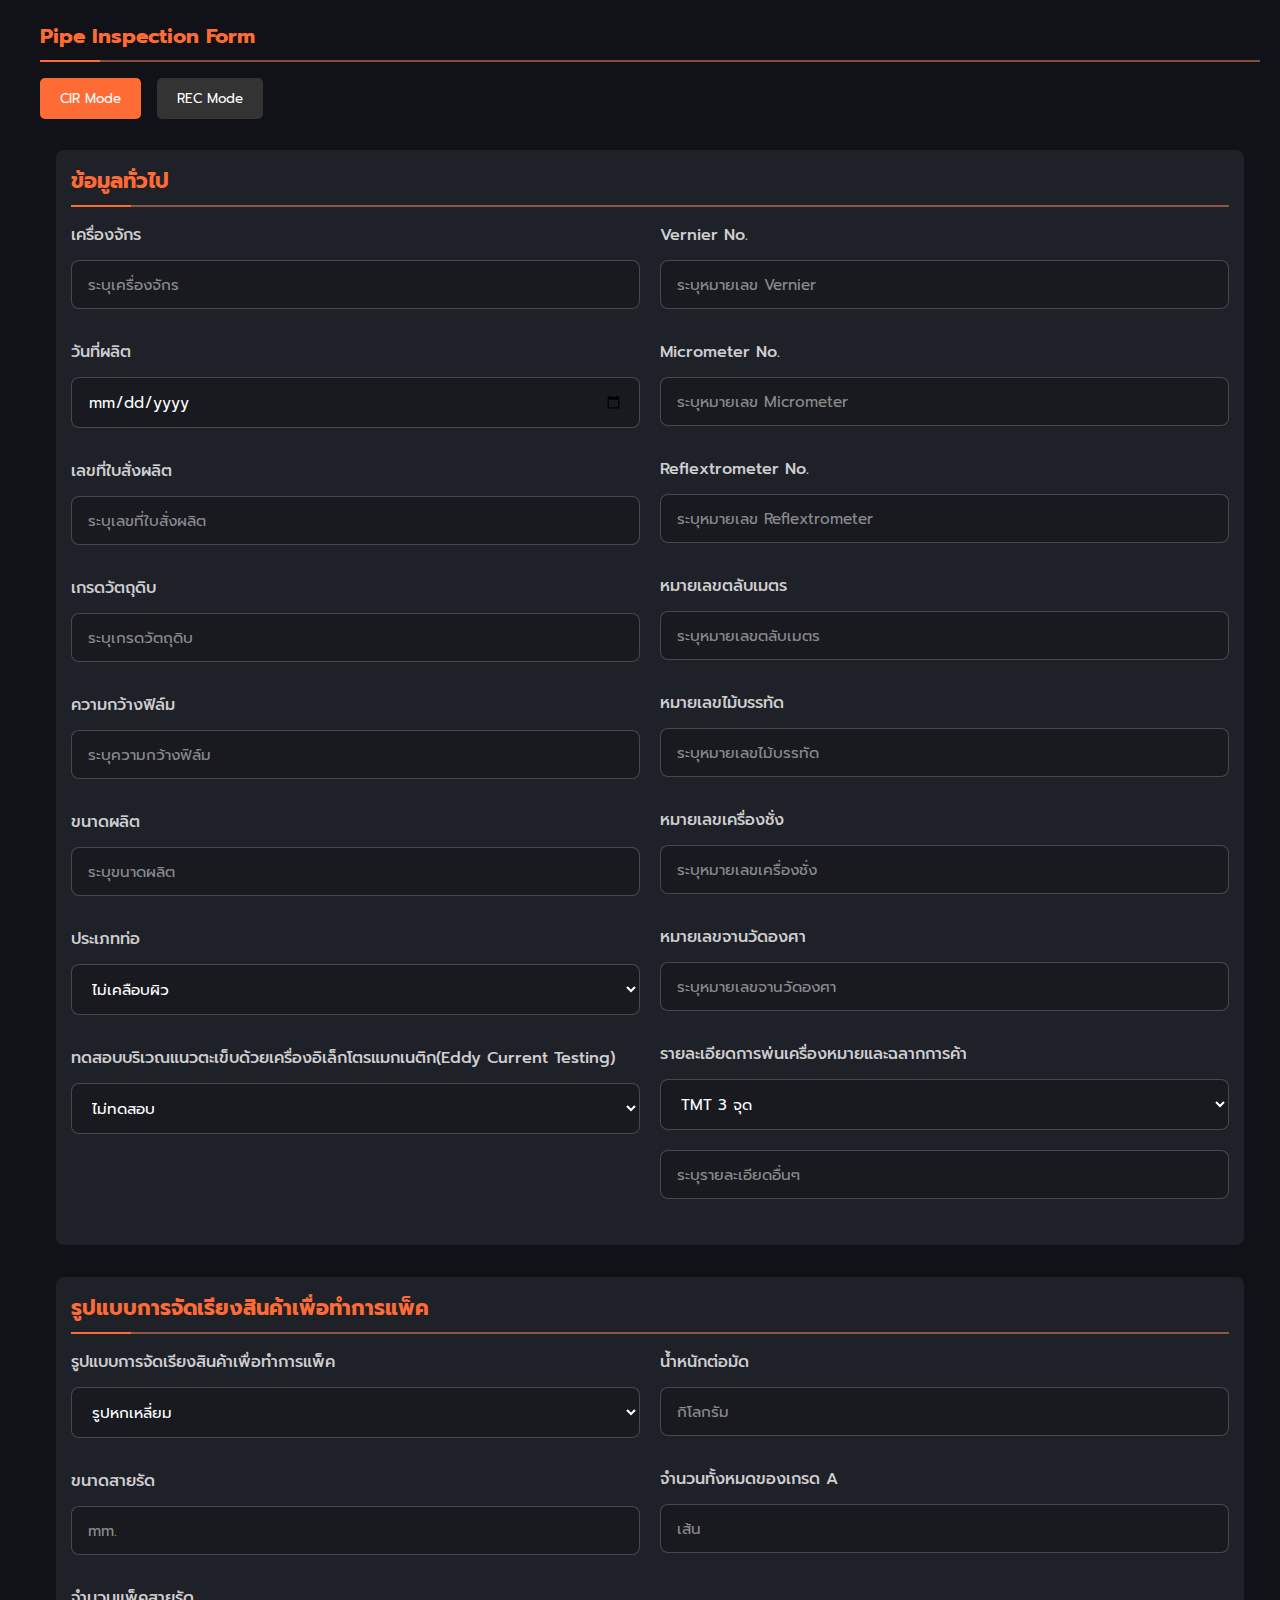
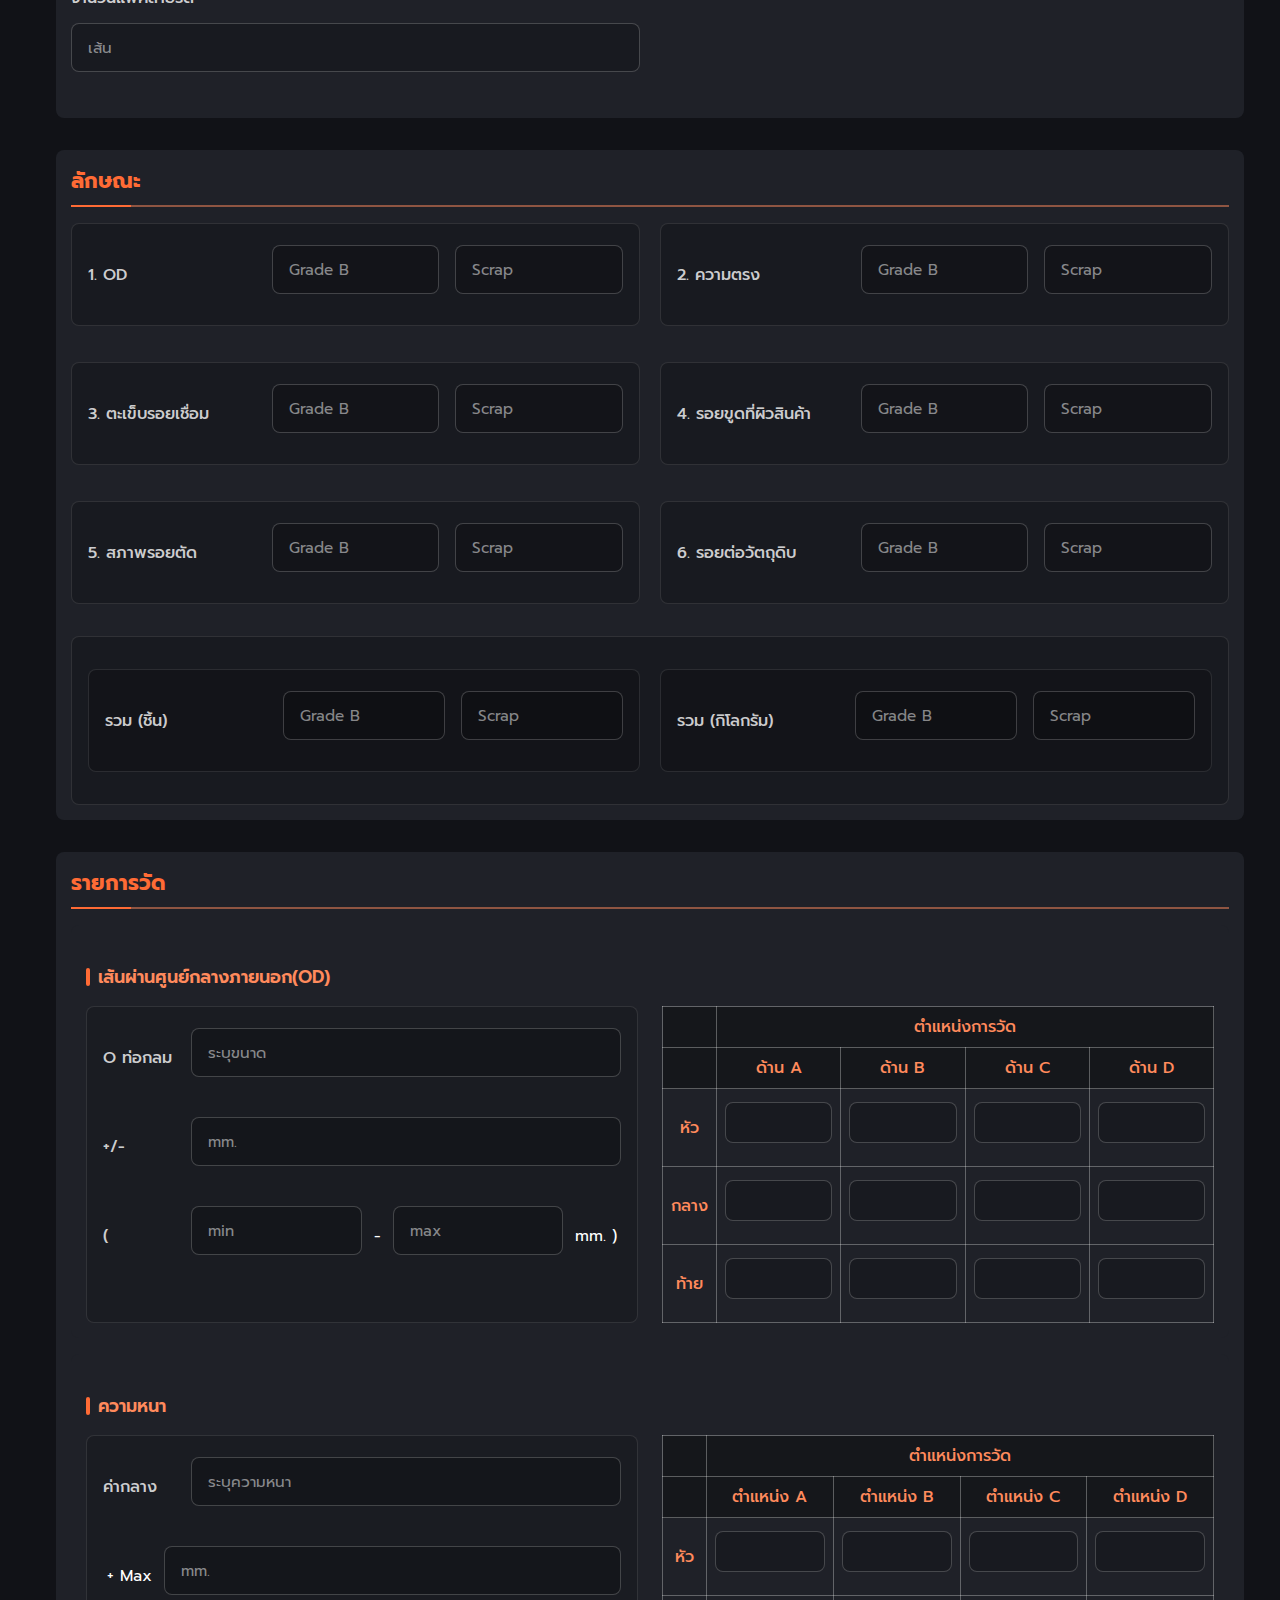
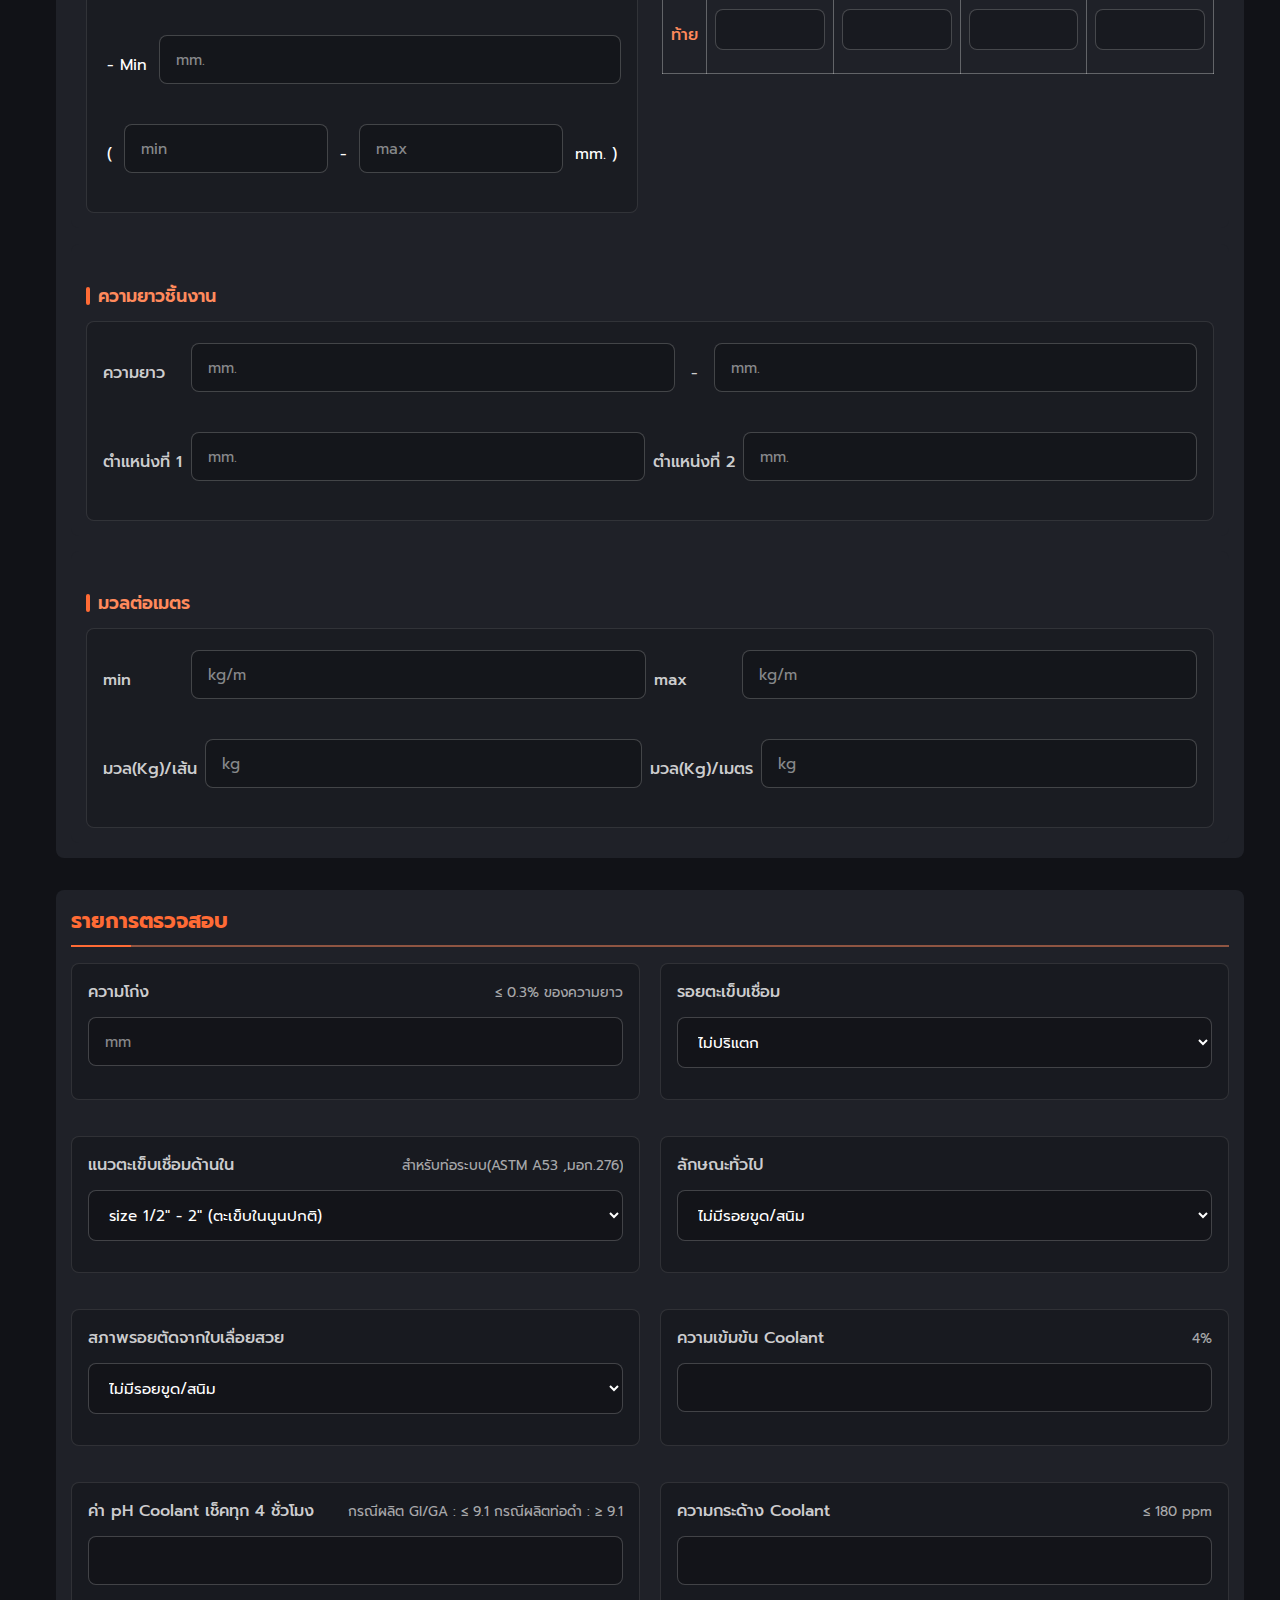
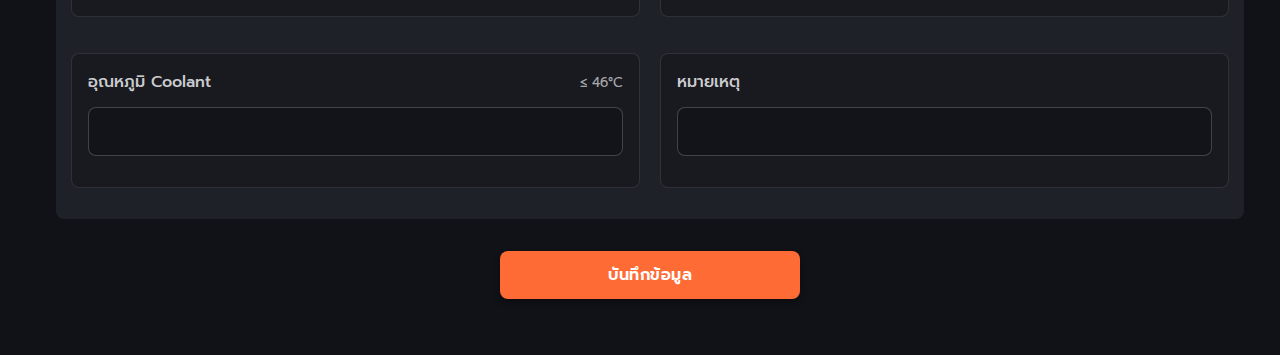
<file: index.html>
<!DOCTYPE html>
<html lang="th">

<head>
    <meta charset="UTF-8">
    <meta name="viewport" content="width=device-width, initial-scale=1.0">
    <title>Pipe Inspection Form</title>
    <link rel="preconnect" href="https://fonts.googleapis.com">
    <link rel="preconnect" href="https://fonts.gstatic.com" crossorigin>
    <link href="https://fonts.googleapis.com/css2?family=Prompt:wght@300;400;500;600;700&display=swap" rel="stylesheet">
    <style>
        * {
            font-family: 'Prompt', sans-serif;
            box-sizing: border-box;
            margin: 0;
            padding: 0;
        }

        :root {
            --fg: rgba(255, 255, 255, 0.9);
            --accent: #ff6b35;
            --accent-light: #ff8a5c;
            --accent-dark: #e85a2a;
            --success: rgba(46, 204, 113, 0.8);
            --error: rgba(231, 76, 60, 0.8);
            --input-bg: rgba(0, 0, 0, 0.2);
            --input-border: rgba(255, 255, 255, 0.2);
            --shadow: 0 4px 12px rgba(0, 0, 0, 0.15);
            --border-radius: 8px;
            --transition: all 0.3s ease;
            --card-bg: rgba(0, 0, 0, 0.2);
            --card-border: rgba(255, 255, 255, 0.1);
            --table-header-bg: rgba(0, 0, 0, 0.3);
            --table-border: rgba(255, 255, 255, 0.3);
            --hover-bg: rgba(0, 0, 0, 0.3);
            --background-color: rgb(17, 18, 23);
        }

        body {
            background-color: var(--background-color);
            color: var(--fg);
        }

        .btn-group button {
            padding: 10px 20px;
            cursor: pointer;
            background-color: #333;
            color: #fff;
            border: none;
            border-radius: 5px;
            margin-right: 10px;
        }

        .btn-group button.active {
            background-color: #ff6b35;
        }

        .section {
            display: none;
            padding: 15px;
            margin-top: 15px;
            background-color: #1f2128;
            border-radius: 8px;
        }

        .section.active {
            display: block;
        }

        input,
        select {
            width: 100%;
            padding: 8px;
            margin: 5px 0 15px;
            border-radius: 5px;
            border: none;
            background: #333;
            color: #fff;
        }

        button.save-btn {
            background-color: #4CAF50;
            color: white;
            padding: 10px 20px;
            border: none;
            border-radius: 5px;
            cursor: pointer;
        }

        button.save-btn:hover {
            background-color: #45a049;
        }

        .container {
            max-width: 1200px;
            margin: 0 auto;
            background: transparent;
            border-radius: var(--border-radius);
            overflow: hidden;
        }


        header h1 {
            font-size: 1.5rem;
            margin: 0;
            font-weight: 600;
            text-shadow: 0 1px 2px rgba(0, 0, 0, 0.2);
        }

        header p {
            opacity: 0.9;
            font-size: 0.9rem;
            margin-top: 0.25rem;
        }

        .doc-selector {
            background: rgba(0, 0, 0, 0.3);
            border: 1px solid rgba(255, 255, 255, 0.3);
            border-radius: var(--border-radius);
            padding: 0.5rem;
            color: white;
            font-weight: 500;
            min-width: 150px;
            cursor: pointer;
            transition: var(--transition);
        }

        .doc-selector:focus {
            outline: none;
            background: rgba(0, 0, 0, 0.4);
        }

        .doc-selector option {
            background: var(--accent);
            color: white;
        }

        form {
            padding: 1rem;
        }

        section {
            margin-bottom: 2rem;
            animation: fadeIn 0.5s ease-out;
        }

        @keyframes fadeIn {
            from {
                opacity: 0;
                transform: translateY(10px);
            }

            to {
                opacity: 1;
                transform: translateY(0);
            }
        }

        h2 {
            font-size: 1.3rem;
            color: var(--accent);
            margin-bottom: 1rem;
            padding-bottom: 0.5rem;
            border-bottom: 2px solid rgba(255, 138, 92, 0.5);
            position: relative;
        }

        h2::after {
            content: '';
            position: absolute;
            bottom: -2px;
            left: 0;
            width: 60px;
            height: 2px;
            background-color: var(--accent);
        }

        .flex {
            display: flex;
            align-items: center;
            gap: 1rem;
        }

        .grid {
            display: grid;
            gap: 1.25rem;
            margin-top: 1rem;
        }

        .grid-2 {
            grid-template-columns: repeat(2, 1fr);
        }

        .grid-3 {
            grid-template-columns: repeat(3, 1fr);
        }

        .form-group {
            margin-bottom: 1rem;
        }

        label {
            font-weight: 500;
            display: block;
            margin-bottom: 0.5rem;
            color: rgba(255, 255, 255, 0.8);
        }

        option {
            background-color: white;
            color: black;
        }

        input,
        select {
            width: 100%;
            padding: 0.75rem 1rem;
            border: 1px solid var(--input-border);
            border-radius: var(--border-radius);
            min-height: 45px;
            transition: var(--transition);
            font-size: 0.95rem;
            background: var(--input-bg);
            color: white;
        }

        input:focus,
        select:focus {
            outline: none;
            border-color: var(--accent);
            box-shadow: 0 0 0 3px rgba(255, 107, 53, 0.2);
        }

        input::placeholder {
            color: rgba(255, 255, 255, 0.5);
        }

        .input-group {
            position: relative;
        }

        .input-group label {
            display: flex;
            justify-content: space-between;
        }

        .input-group label span {
            color: rgba(255, 255, 255, 0.6);
            font-weight: normal;
            font-size: 0.85rem;
        }

        .measurement-row {
            display: grid;
            grid-template-columns: 1fr 1fr 1fr;
            gap: 1rem;
            align-items: center;
            margin-bottom: 1rem;
            padding: 1rem;
            border-radius: var(--border-radius);
            background-color: var(--card-bg);
            transition: var(--transition);
            border: 1px solid var(--card-border);
        }

        .measurement-row:hover {
            background-color: var(--hover-bg);
        }

        .measurement-row label {
            margin-bottom: 0;
        }

        .totals {
            background-color: var(--card-bg);
            padding: 1rem;
            border-radius: var(--border-radius);
            margin-top: 1rem;
            border: 1px solid var(--card-border);
        }

        button[type="submit"] {
            background: var(--accent);
            color: white;
            padding: 0.75rem 2rem;
            font-weight: 600;
            border: none;
            border-radius: var(--border-radius);
            margin-top: 1.5rem;
            cursor: pointer;
            transition: var(--transition);
            display: block;
            width: 100%;
            max-width: 300px;
            margin-left: auto;
            margin-right: auto;
            font-size: 1rem;
            letter-spacing: 0.5px;
            box-shadow: 0 4px 6px rgba(0, 0, 0, 0.3);
        }

        button[type="submit"]:hover {
            background: var(--accent-dark);
            transform: translateY(-2px);
            box-shadow: 0 6px 8px rgba(0, 0, 0, 0.4);
        }

        button[type="submit"]:active {
            transform: translateY(0);
        }

        .section-card {
            background: var(--card-bg);
            border-radius: var(--border-radius);
            padding: 1.5rem;
            box-shadow: var(--shadow);
            margin-bottom: 1.5rem;
            border: 1px solid var(--card-border);
        }

        p {
            color: rgba(255, 255, 255, 0.8);
        }

        .measurement-container {
            display: grid;
            grid-template-columns: 1fr;
            gap: 1.5rem;
            margin-top: 1rem;
        }

        @media (min-width: 768px) {
            .measurement-container {
                grid-template-columns: 1fr 1fr;
            }
        }

        .measurement-details {
            display: flex;
            flex-direction: column;
            gap: 0.75rem;
            background: rgba(0, 0, 0, 0.15);
            padding: 1rem;
            border-radius: var(--border-radius);
            border: 1px solid var(--card-border);
        }

        .input-row {
            display: flex;
            align-items: center;
            gap: 0.5rem;
            margin-bottom: 0.5rem;
            flex-wrap: wrap;
        }

        .input-row label {
            min-width: 80px;
            margin-bottom: 0;
            white-space: nowrap;
        }

        .input-row input {
            flex: 1;
            min-width: 100px;
        }

        .input-row span {
            color: white;
            margin: 0 0.25rem;
        }

        .input-row p {
            margin: 0 0.5rem;
        }

        .measurement-table {
            border-collapse: collapse;
            width: 100%;
            border: 1px solid var(--table-border);
        }

        .measurement-table th,
        .measurement-table td {
            border: 1px solid var(--table-border);
            padding: 0.5rem;
            text-align: center;
        }

        .measurement-table th {
            background-color: var(--table-header-bg);
            color: var(--accent-light);
            font-weight: 500;
        }

        .measurement-table input {
            width: 100%;
            padding: 0.5rem;
            min-height: 35px;
            text-align: center;
            background: var(--input-bg);
        }

        .position-label {
            padding: 0.5rem;
            font-weight: 500;
            text-align: center;
            color: var(--accent-light);
        }

        .inspection-table {
            width: 100%;
            border-collapse: collapse;
            margin-top: 1rem;
            border: 1px solid var(--table-border);
        }

        .inspection-table th,
        .inspection-table td {
            border: 1px solid var(--table-border);
            padding: 0.75rem;
        }

        .inspection-table th {
            background-color: var(--table-header-bg);
            color: var(--accent-light);
            font-weight: 500;
            text-align: left;
        }

        .inspection-table td {
            background-color: var(--card-bg);
        }

        .section-title {
            color: var(--accent-light);
            font-weight: 600;
            margin-top: 1.5rem;
            margin-bottom: 0.75rem;
            font-size: 1.1rem;
            display: flex;
            align-items: center;
        }

        .section-title::before {
            content: '';
            display: inline-block;
            width: 4px;
            height: 1em;
            background-color: var(--accent);
            margin-right: 0.5rem;
            border-radius: 2px;
        }

        .coolant-section {
            background-color: var(--card-bg);
            border-radius: var(--border-radius);
            padding: 1rem;
            margin-top: 1rem;
            border: 1px solid var(--card-border);
        }

        .inspection-item {
            background-color: var(--card-bg);
            border-radius: var(--border-radius);
            padding: 1rem;
            margin-bottom: 1rem;
            border: 1px solid var(--card-border);
            transition: var(--transition);
        }

        .inspection-item:hover {
            background-color: var(--hover-bg);
        }

        .inspection-item label {
            display: flex;
            justify-content: space-between;
            align-items: center;
            margin-bottom: 0.5rem;
        }

        .inspection-item label span {
            font-size: 0.85rem;
            opacity: 0.8;
            font-weight: normal;
        }

        .tab-container {
            margin-bottom: 1.5rem;
        }

        .tab-buttons {
            display: flex;
            gap: 0.5rem;
            margin-bottom: 1rem;
            overflow-x: auto;
            padding-bottom: 0.5rem;
        }

        .tab-button {
            background: var(--card-bg);
            border: 1px solid var(--card-border);
            color: var(--fg);
            padding: 0.5rem 1rem;
            border-radius: var(--border-radius);
            cursor: pointer;
            transition: var(--transition);
            white-space: nowrap;
        }

        .tab-button.active {
            background: var(--accent);
            color: white;
            border-color: var(--accent);
        }

        .tab-content {
            display: none;
        }

        .tab-content.active {
            display: block;
            animation: fadeIn 0.3s ease-out;
        }

        .cir-only {
            display: block;
        }

        .rec-only {
            display: none;
        }

        body.rec-mode .cir-only {
            display: none;
        }

        body.rec-mode .rec-only {
            display: block;
        }

        .mode-indicator {
            display: inline-block;
            padding: 0.3rem 0.8rem;
            border-radius: var(--border-radius);
            font-weight: 600;
            font-size: 0.85rem;
            margin-left: 1rem;
            background: rgba(0, 0, 0, 0.3);
            border: 1px solid var(--card-border);
        }

        .mode-indicator.cir {
            background: rgba(46, 204, 113, 0.3);
            border-color: rgba(46, 204, 113, 0.5);
        }

        .mode-indicator.rec {
            background: rgba(52, 152, 219, 0.3);
            border-color: rgba(52, 152, 219, 0.5);
        }

        @media (max-width: 768px) {

            .grid-2,
            .grid-3 {
                grid-template-columns: 1fr;
            }

            header {
                flex-direction: column;
                align-items: flex-start;
                gap: 1rem;
            }

            .doc-selector {
                width: 100%;
            }

            form {
                padding: 0.5rem;
            }

            .input-row {
                flex-direction: column;
                align-items: flex-start;
            }

            .input-row label {
                margin-bottom: 0.5rem;
            }

            .input-row input {
                width: 100%;
            }
        }

        .mode-switch-container {
            display: flex;
            align-items: center;
            gap: 1rem;
            margin-bottom: 1rem;
        }

        .mode-switch-button {
            background: var(--card-bg);
            border: 1px solid var(--card-border);
            color: var(--fg);
            padding: 0.5rem 1rem;
            border-radius: var(--border-radius);
            cursor: pointer;
            transition: var(--transition);
            font-weight: 500;
        }

        .mode-switch-button:hover {
            background: var(--hover-bg);
        }

        .mode-switch-button.active {
            background: var(--accent);
            color: white;
            border-color: var(--accent);
        }

        .mode-switch-button.cir {
            border-color: rgba(46, 204, 113, 0.5);
        }

        .mode-switch-button.rec {
            border-color: rgba(52, 152, 219, 0.5);
        }
    </style>
</head>

<body style="padding: 20px 20px 40px 40px;">
    <h2>Pipe Inspection Form</h2>

    <div class="btn-group">
        <button id="cir-btn" class="active">CIR Mode</button>
        <button id="rec-btn">REC Mode</button>
    </div>

    <form id="inspectionForm">
        <section id="general-section1" class="section active">
            <h2>ข้อมูลทั่วไป</h2>
            <div class="grid grid-2">
                <div>
                    <div class="form-group">
                        <label for="machine">เครื่องจักร</label>
                        <input name="machine" id="machine" required placeholder="ระบุเครื่องจักร">
                    </div>
                    <div class="form-group">
                        <label for="productionDate">วันที่ผลิต</label>
                        <input type="date" id="productionDate" name="productionDate" required>
                    </div>
                    <div class="form-group">
                        <label for="orderNo">เลขที่ใบสั่งผลิต</label>
                        <input name="orderNo" id="orderNo" placeholder="ระบุเลขที่ใบสั่งผลิต" type="number">
                    </div>
                    <div class="form-group">
                        <label for="materialGrade">เกรดวัตถุดิบ</label>
                        <input name="materialGrade" id="materialGrade" placeholder="ระบุเกรดวัตถุดิบ" type="text">
                    </div>
                    <div class="form-group">
                        <label for="filmWidth">ความกว้างฟิล์ม</label>
                        <input name="filmWidth" id="fileWidth" placeholder="ระบุความกว้างฟิล์ม" type="number">
                    </div>
                    <div class="form-group">
                        <label for="productSize">ขนาดผลิต</label>
                        <input name="productSize" id="productSize" placeholder="ระบุขนาดผลิต" type="text">
                    </div>
                    <div class="form-group">
                        <label for="productType">ประเภทท่อ</label>
                        <select name="productType" id="productType">
                            <option value="0">ไม่เคลือบผิว</option>
                            <option value="1"> เคลือบสังกะสี (GI/GA)</option>
                        </select>
                    </div>
                    <div class="form-group">
                        <label for="eddyCurrentTesting">ทดสอบบริเวณแนวตะเข็บด้วยเครื่องอิเล็กโตรแมกเนติก(Eddy
                            Current Testing)</label>
                        <select name="eddyCurrentTesting" id="eddyCurrentTesting">
                            <option value="0">ไม่ทดสอบ</option>
                            <option value="1">ทดสอบ</option>
                        </select>
                    </div>
                </div>
                <div>
                    <div class="form-group">
                        <label for="vernierNo">Vernier No.</label>
                        <input name="vernierNo" id="vernierNo" placeholder="ระบุหมายเลข Vernier" type="number">
                    </div>
                    <div class="form-group">
                        <label for="micrometerNo">Micrometer No.</label>
                        <input name="micrometerNo" id="micrometerNo" placeholder="ระบุหมายเลข Micrometer" type="number">
                    </div>
                    <div class="form-group">
                        <label for="reflextrometerNo">Reflextrometer No.</label>
                        <input name="reflextrometerNo" id="reflextrometerNo" placeholder="ระบุหมายเลข Reflextrometer"
                            type="number">
                    </div>
                    <div class="form-group">
                        <label for="tapeNo">หมายเลขตลับเมตร</label>
                        <input name="tapeNo" id="tapeNo" placeholder="ระบุหมายเลขตลับเมตร" type="number">
                    </div>
                    <div class="form-group">
                        <label for="rulerNo">หมายเลขไม้บรรทัด</label>
                        <input name="rulerNo" id="rulerNo" placeholder="ระบุหมายเลขไม้บรรทัด" type="number">
                    </div>
                    <div class="form-group">
                        <label for="scaleNo">หมายเลขเครื่องชั่ง</label>
                        <input name="scaleNo" id="scaleNo" placeholder="ระบุหมายเลขเครื่องชั่ง" type="number">
                    </div>
                    <div class="form-group">
                        <label for="degreeNo">หมายเลขจานวัดองศา</label>
                        <input name="degreeNo" id="degreeNo" placeholder="ระบุหมายเลขจานวัดองศา" type="number">
                    </div>
                    <div class="form-group">
                        <label for="productDetail">รายละเอียดการพ่นเครื่องหมายและฉลากการค้า</label>
                        <select name="productDetail" id="productDetail">
                            <option value="0">TMT 3 จุด</option>
                            <option value="1">TMT TIS 107</option>
                        </select>
                        <input type="text" name="productDetailTMTTIS107" id="productDetailTMTTIS107"
                            placeholder="ระบุรายละเอียดอื่นๆ" disabled>
                    </div>
                </div>
            </div>
        </section>

        <section id="general-section2" class="section active">
            <h2>รูปแบบการจัดเรียงสินค้าเพื่อทำการแพ็ค</h2>
            <div class="grid grid-2">
                <div>
                    <div class="form-group">
                        <label>รูปแบบการจัดเรียงสินค้าเพื่อทำการแพ็ค</label>
                        <select name="packagingType" id="packagingType">
                            <option value="hexagonal">รูปหกเหลี่ยม</option>
                            <option value="square">รูปสี่เหลี่ยมจัตุรัส</option>
                            <option value="rectangular">รูปสี่เหลี่ยมผืนผ้า</option>
                        </select>
                    </div>
                    <div class="form-group">
                        <label>ขนาดสายรัด</label>
                        <input type="number" name="wireRopeSize" id="wireRopeSize" placeholder="mm.">
                    </div>
                    <div class="form-group">
                        <label>จำนวนแพ็คสายรัด</label>
                        <input type="number" name="wireRopePackage" id="wireRopePackage" placeholder="เส้น">
                    </div>
                </div>
                <div>
                    <div class="form-group">
                        <label>น้ำหนักต่อมัด</label>
                        <input type="number" name="wireRopeWeight" id="wireRopeWeight" placeholder="กิโลกรัม">
                    </div>
                    <div class="form-group">
                        <label>จำนวนทั้งหมดของเกรด A</label>
                        <input type="number" name="totalGradeA" id="totalGradeA" placeholder="เส้น">
                    </div>
                </div>
            </div>
        </section>

        <section id="general-section3" class="section active">
            <h2>ลักษณะ</h2>
            <div class="grid grid-2">
                <div class="measurement-row">
                    <label>1. OD</label>
                    <input type="text" name="odGradeB" id="odGradeB" placeholder="Grade B" type="number">
                    <input type="text" name="odScrap" id="odScrap" placeholder="Scrap" type="number">
                </div>
                <div class="measurement-row">
                    <label>2. ความตรง</label>
                    <input type="text" name="straightnessGradeB" id="straightnessGradeB" placeholder="Grade B"
                        type="number">
                    <input type="text" name="straightnessScrap" id="straightnessScrap" placeholder="Scrap"
                        type="number">
                </div>
                <div class="measurement-row">
                    <label>3. ตะเข็บรอยเชื่อม</label>
                    <input type="text" name="weldSeamGradeB" id="weldSeamGradeB" placeholder="Grade B" type="number">
                    <input type="text" name="weldSeamScrap" id="weldSeamScrap" placeholder="Scrap" type="number">
                </div>
                <div class="measurement-row">
                    <label>4. รอยขูดที่ผิวสินค้า</label>
                    <input type="text" name="surfaceScratchGradeB" id="surfaceScratchGradeB" placeholder="Grade B"
                        type="number">
                    <input type="text" name="surfaceScratchScrap" id="surfaceScratchScrap" placeholder="Scrap"
                        type="number">
                </div>
                <div class="measurement-row">
                    <label>5. สภาพรอยตัด</label>
                    <input type="text" name="cutConditionGradeB" id="cutConditionGradeB" placeholder="Grade B"
                        type="number">
                    <input type="text" name="cutConditionScrap" id="cutConditionScrap" placeholder="Scrap"
                        type="number">
                </div>
                <div class="measurement-row">
                    <label>6. รอยต่อวัตถุดิบ</label>
                    <input type="text" name="materialJointGradeB" id="materialJointGradeB" placeholder="Grade B"
                        type="number">
                    <input type="text" name="materialJointScrap" id="materialJointScrap" placeholder="Scrap"
                        type="number">
                </div>
            </div>
            <div class="totals">
                <div class="grid grid-2">
                    <div class="measurement-row">
                        <label>รวม (ชิ้น)</label>
                        <input type="number" name="totalPiecesGradeB" id="totalPiecesGradeB" placeholder="Grade B"
                            type="number">
                        <input type="number" name="totalPiecesScrap" id="totalPiecesScrap" placeholder="Scrap"
                            type="number">
                    </div>
                    <div class="measurement-row">
                        <label>รวม (กิโลกรัม)</label>
                        <input type="number" name="totalKgGradeB" id="totalKgGradeB" placeholder="Grade B"
                            type="number">
                        <input type="number" name="totalKgScrap" id="totalKgScrap" placeholder="Scrap" type="number">
                    </div>
                </div>
            </div>
        </section>

        <section id="general-section4" class="section active">
            <h2>รายการวัด</h2>
            <div id="cir-section" class="section active">
                <div class="section-title">เส้นผ่านศูนย์กลางภายนอก(OD)</div>
                <div class="measurement-container">
                    <div class="measurement-details">
                        <div class="input-row">
                            <label>O ท่อกลม</label>
                            <input type="text" name="roundPipe" placeholder="ระบุขนาด">
                        </div>
                        <div class="input-row">
                            <label>+/- </label>
                            <input type="text" name="tolerance" placeholder="mm.">
                        </div>
                        <div class="input-row">
                            <label>( </label>
                            <input type="text" name="minRange" placeholder="min">
                            <span>-</span>
                            <input type="text" name="maxRange" placeholder="max">
                            <span>mm. )</span>
                        </div>
                    </div>
                    <div class="measurement-table-container">
                        <table class="measurement-table">
                            <thead>
                                <tr>
                                    <th></th>
                                    <th colspan="4">ตำแหน่งการวัด</th>
                                </tr>
                                <tr>
                                    <th></th>
                                    <th>ด้าน A</th>
                                    <th>ด้าน B</th>
                                    <th>ด้าน C</th>
                                    <th>ด้าน D</th>
                                </tr>
                            </thead>
                            <tbody>
                                <tr>
                                    <td class="position-label">หัว</td>
                                    <td><input type="text" name="od_headA"></td>
                                    <td><input type="text" name="od_headB"></td>
                                    <td><input type="text" name="od_headC"></td>
                                    <td><input type="text" name="od_headD"></td>
                                </tr>
                                <tr>
                                    <td class="position-label">กลาง</td>
                                    <td><input type="text" name="od_middleA"></td>
                                    <td><input type="text" name="od_middleB"></td>
                                    <td><input type="text" name="od_middleC"></td>
                                    <td><input type="text" name="od_middleD"></td>
                                </tr>
                                <tr>
                                    <td class="position-label">ท้าย</td>
                                    <td><input type="text" name="od_tailA"></td>
                                    <td><input type="text" name="od_tailB"></td>
                                    <td><input type="text" name="od_tailC"></td>
                                    <td><input type="text" name="od_tailD"></td>
                                </tr>
                            </tbody>
                        </table>
                    </div>
                </div>
            </div>
            <!-- Rec Sample -->
            <div id="rec-section1" class="section ">
                <div class="section-title">ท่อสี่เหลี่ยมจัตุรัส/ผืนผ้า</div>
                <div class="measurement-container">
                    <div class="measurement-details">
                        <div class="input-row">
                            <label>ท่อสี่เหลี่ยมจัตุรัส/ผืนผ้า</label>
                            <span>( </span>
                            <input type="text" name="squarePipeMax" placeholder="ระบุขนาด">
                            <span>+/-</span>
                            <input type="text" name="squarePipeMin" placeholder="mm.">
                            <span>mm. )</span>
                        </div>
                        <div class="input-row">
                            <span>( </span>
                            <input type="text" name="squarePipeRangeMin" placeholder="min">
                            <span>-</span>
                            <input type="text" name="squarePipeRangeMax" placeholder="max">
                            <span>mm. )</span>
                        </div>
                        <div class="input-row">
                            <span>( </span>
                            <input type="text" name="squarePipeMax2" placeholder="ระบุขนาด">
                            <span>+/-</span>
                            <input type="text" name="squarePipeMin2" placeholder="mm.">
                            <span>mm. )</span>
                        </div>
                        <div class="input-row">
                            <span>( </span>
                            <input type="text" name="squarePipeRangeMin2" placeholder="min">
                            <span>-</span>
                            <input type="text" name="squarePipeRangeMax2" placeholder="max">
                            <span>mm. )</span>
                        </div>
                    </div>
                    <div class="measurement-table-container">
                        <table class="measurement-table">
                            <thead>
                                <tr>
                                    <th></th>
                                    <th colspan="4">ตำแหน่งการวัด</th>
                                </tr>
                                <tr>
                                    <th></th>
                                    <th>ด้าน A</th>
                                    <th>ด้าน B</th>
                                    <th>ด้าน C</th>
                                    <th>ด้าน D</th>
                                </tr>
                            </thead>
                            <tbody>
                                <tr>
                                    <td class="position-label">หัว</td>
                                    <td><input type="text" name="square_headA"></td>
                                    <td><input type="text" name="square_headB"></td>
                                    <td><input type="text" name="square_headC"></td>
                                    <td><input type="text" name="square_headD"></td>
                                </tr>
                                <tr>
                                    <td class="position-label">กลาง</td>
                                    <td><input type="text" name="square_middleA"></td>
                                    <td><input type="text" name="square_middleB"></td>
                                    <td><input type="text" name="square_middleC"></td>
                                    <td><input type="text" name="square_middleD"></td>
                                </tr>
                                <tr>
                                    <td class="position-label">ท้าย</td>
                                    <td><input type="text" name="square_tailA"></td>
                                    <td><input type="text" name="square_tailB"></td>
                                    <td><input type="text" name="square_tailC"></td>
                                    <td><input type="text" name="square_tailD"></td>
                                </tr>
                            </tbody>
                        </table>
                    </div>
                </div>
            </div>

            <div id="general-section" class="section active grid grid-2">
                <div>
                    <div class="section-title">ความหนา</div>
                    <div class="measurement-container">
                        <div class="measurement-details">
                            <div class="input-row">
                                <label>ค่ากลาง</label>
                                <input type="text" name="thickness" placeholder="ระบุความหนา">
                            </div>
                            <div class="input-row">
                                <span>+ Max</span>
                                <input type="text" name="thicknessMax" placeholder="mm.">
                            </div>
                            <div class="input-row">
                                <span>- Min</span>
                                <input type="text" name="thicknessMin" placeholder="mm.">
                            </div>
                            <div class="input-row">
                                <span>( </span>
                                <input type="text" name="thicknessRangeMin" placeholder="min">
                                <span>-</span>
                                <input type="text" name="thicknessRangeMax" placeholder="max">
                                <span>mm. )</span>
                            </div>
                        </div>
                        <div class="measurement-table-container">
                            <table class="measurement-table">
                                <thead>
                                    <tr>
                                        <th></th>
                                        <th colspan="4">ตำแหน่งการวัด</th>
                                    </tr>
                                    <tr>
                                        <th></th>
                                        <th>ตำแหน่ง A</th>
                                        <th>ตำแหน่ง B</th>
                                        <th>ตำแหน่ง C</th>
                                        <th>ตำแหน่ง D</th>
                                    </tr>
                                </thead>
                                <tbody>
                                    <tr>
                                        <td class="position-label">หัว</td>
                                        <td><input type="text" name="thicknessHeadA"></td>
                                        <td><input type="text" name="thicknessHeadB"></td>
                                        <td><input type="text" name="thicknessHeadC"></td>
                                        <td><input type="text" name="thicknessHeadD"></td>
                                    </tr>
                                    <tr>
                                        <td class="position-label">ท้าย</td>
                                        <td><input type="text" name="thicknessTailA"></td>
                                        <td><input type="text" name="thicknessTailB"></td>
                                        <td><input type="text" name="thicknessTailC"></td>
                                        <td><input type="text" name="thicknessTailD"></td>
                                    </tr>
                                </tbody>
                            </table>
                        </div>
                    </div>
                </div>
            </div>

            <div id="rec-section2" class="section">
                <div class="section-title">ความได้ฉากประชิด (88.5 - 91.5 องศา)</div>
                <table class="measurement-table">
                    <thead>
                        <tr>
                            <th></th>
                            <th colspan="4">ตำแหน่งการวัด</th>
                        </tr>
                        <tr>
                            <th></th>
                            <th>ด้าน A</th>
                            <th>ด้าน B</th>
                            <th>ด้าน C</th>
                            <th>ด้าน D</th>
                        </tr>
                    </thead>
                    <tbody>
                        <tr>
                            <td class="position-label">หัว</td>
                            <td><input type="text" name="headA"></td>
                            <td><input type="text" name="headB"></td>
                            <td><input type="text" name="headC"></td>
                            <td><input type="text" name="headD"></td>
                        </tr>
                        <tr>
                            <td class="position-label">กลาง</td>
                            <td><input type="text" name="tailA"></td>
                            <td><input type="text" name="tailB"></td>
                            <td><input type="text" name="tailC"></td>
                            <td><input type="text" name="tailD"></td>
                        </tr>
                        <tr>
                            <td class="position-label">ท้าย</td>
                            <td><input type="text" name="tailA"></td>
                            <td><input type="text" name="tailB"></td>
                            <td><input type="text" name="tailC"></td>
                            <td><input type="text" name="tailD"></td>
                        </tr>
                    </tbody>
                </table>
            </div>

            <div id="rec-section3" class="section">
                <div class="section-title">ส่วนโค้งของมุม (S) (ไม่เกิน 3t)</div>
                <input type="text" name="angleS" placeholder="≤ mm">
                <div class="">
                    <div class="">
                        <table class="measurement-table">
                            <thead>
                                <tr>
                                    <th></th>
                                    <th colspan="4">ส่วนโค้งของมุม (S)</th>
                                </tr>
                                <tr>
                                    <th></th>
                                    <th>ด้าน A</th>
                                    <th>ด้าน B</th>
                                    <th>ด้าน C</th>
                                </tr>
                            </thead>
                            <tbody>
                                <tr>
                                    <td class="position-label">ความกว้างหน้าตัด</td>
                                    <td><input type="text" name="crossSectionWidthA"></td>
                                    <td><input type="text" name="crossSectionWidthB"></td>
                                    <td><input type="text" name="crossSectionWidthC"></td>
                                </tr>
                                <tr>
                                    <td class="position-label">ความกว้างส่วนแบน</td>
                                    <td><input type="text" name="flatSectionWidthA"></td>
                                    <td><input type="text" name="flatSectionWidthB"></td>
                                    <td><input type="text" name="flatSectionWidthC"></td>
                                </tr>
                                <tr>
                                    <td class="position-label">S</td>
                                    <td><input type="text" name="SA"></td>
                                    <td><input type="text" name="SB"></td>
                                    <td><input type="text" name="SC"></td>
                                </tr>
                            </tbody>
                        </table>
                    </div>
                </div>
            </div>
            <!-- Rec Sample -->
            <div id="rec-section4" class="section">
                <div class="section-title">ความโค้งหรือความเว้าของส่วนราบ</div>
                <span>(เฉพาะท่อสี่เหลี่ยมจัตุรัส,ผืนผ้า)
                    OD ≤ 100 mm : 0.5 mm.
                    OD > 100 mm : 0.5% ของขนาด</span>
                <div class="">
                    <div class="">
                        <table class="measurement-table">
                            <thead>
                                <tr>
                                    <th></th>
                                    <th colspan="4">ส่วนโค้งของมุม (S)</th>
                                </tr>
                                <tr>
                                    <th></th>
                                    <th>ด้าน A-C</th>
                                    <th>ด้าน B-D</th>
                                </tr>
                            </thead>
                            <tbody>
                                <tr>
                                    <td class="position-label">ตำแหน่ง 1</td>
                                    <td><input type="text" name="headA"></td>
                                    <td><input type="text" name="headB"></td>
                                </tr>
                                <tr>
                                    <td class="position-label">ตำแหน่ง 2</td>
                                    <td><input type="text" name="tailA"></td>
                                    <td><input type="text" name="tailB"></td>
                                </tr>
                            </tbody>
                        </table>
                    </div>
                </div>
            </div>

            <div id="general-section" class="section active grid grid-2">
                <div class="section-title">ความยาวชิ้นงาน</div>
                <div class="measurement-details">
                    <div class="input-row">
                        <label>ความยาว</label>
                        <input type="text" name="workpieceLengthMin" placeholder="mm.">
                        <p>-</p>
                        <input type="text" name="workpieceLengthMax" placeholder="mm.">
                    </div>
                    <div class="input-row">
                        <label>ตำแหน่งที่ 1</label>
                        <input type="text" name="workpieceLengthPosition1" placeholder="mm.">
                        <label>ตำแหน่งที่ 2</label>
                        <input type="text" name="workpieceLengthPosition2" placeholder="mm.">
                    </div>
                </div>
            </div>

            <div id="general-section" class="section active">
                <div class="section-title">มวลต่อเมตร</div>
                <div class="measurement-details">
                    <div class="input-row">
                        <label>min</label>
                        <input type="text" name="weightPerMeterMin" placeholder="kg/m">
                        <label>max</label>
                        <input type="text" name="weightPerMeterMax" placeholder="kg/m">
                    </div>
                    <div class="input-row">
                        <label>มวล(Kg)/เส้น</label>
                        <input type="text" name="weightPerPiece" placeholder="kg">
                        <label>มวล(Kg)/เมตร</label>
                        <input type="text" name="weightPerMeter" placeholder="kg">
                    </div>
                </div>
            </div>
        </section>

        <section id="general-section5" class="section active">
            <h2>รายการตรวจสอบ</h2>
            <div class="inspection-container grid grid-2">

                <div class="inspection-item">
                    <label for="flexibility">ความโก่ง <span>≤ 0.3% ของความยาว</span></label>
                    <input type="text" name="flexibility" placeholder="mm">
                </div>
                <div class="inspection-item">
                    <label for="weldSeam">รอยตะเข็บเชื่อม</label>
                    <select name="weldSeam" id="weldSeam">
                        <option value="0">ไม่ปริแตก</option>
                        <option value="1">ปริแตก</option>
                    </select>
                </div>
                <div class="inspection-item">
                    <label for="innerWeldSeam">แนวตะเข็บเชื่อมด้านใน <span>สำหรับท่อระบบ(ASTM A53
                            ,มอก.276)</span></label>
                    <select name="innerWeldSeam" id="innerWeldSeam">
                        <option value="0">size 1/2" - 2" (ตะเข็บในนูนปกติ)</option>
                        <option value="1">size 2 1/2" - 6" (มีการขูดตะเข็บด้านใน)</option>
                    </select>
                </div>
                <div class="inspection-item">
                    <label for="generalAppearance">ลักษณะทั่วไป</label>
                    <select name="generalAppearance" id="generalAppearance">
                        <option value="0">ไม่มีรอยขูด/สนิม</option>
                        <option value="1">มีรอยขูด/สนิม</option>
                    </select>
                </div>
                <div class="inspection-item">
                    <label for="cutCondition">สภาพรอยตัดจากใบเลื่อยสวย</label>
                    <select name="cutCondition" id="cutCondition">
                        <option value="0">ไม่มีรอยขูด/สนิม</option>
                        <option value="1">มีรอยขูด/สนิม</option>
                    </select>
                </div>
                <div class="inspection-item">
                    <label for="coolantConcentration">ความเข้มข้น Coolant <span>4%</span></label>
                    <input type="number" name="coolantConcentration" id="coolantConcentration">
                </div>
                <div class="inspection-item">
                    <label for="coolantpH">ค่า pH Coolant เช็คทุก 4 ชั่วโมง<span>กรณีผลิต GI/GA : ≤ 9.1 กรณีผลิตท่อดำ :
                            ≥ 9.1</span></label>
                    <input type="number" name="coolantpH" id="coolantpH">
                </div>
                <div class="inspection-item">
                    <label for="coolantConductivity">ความกระด้าง Coolant <span>≤ 180 ppm</span></label>
                    <input type="number" name="coolantConductivity" id="coolantConductivity">
                </div>
                <div class="inspection-item">
                    <label for="coolantTemperature">อุณหภูมิ Coolant <span>≤ 46°C</span></label>
                    <input type="number" name="coolantTemperature" id="coolantTemperature">
                </div>
                <div class="inspection-item">
                    <label for="other">หมายเหตุ</label>
                    <input type="text" name="other" id="other">
                </div>
            </div>


        </section>



        <button type="submit" class="save-btn">บันทึกข้อมูล</button>
    </form>

    <script>
        document.getElementById('productDetail').addEventListener('change', function () {
            const additionalDetail = document.getElementById('productDetailTMTTIS107');
            if (this.value === '1') {
                additionalDetail.style.display = 'inline-block';
                additionalDetail.disabled = false;
            } else {
                additionalDetail.style.display = 'none';
                additionalDetail.disabled = true;
                additionalDetail.value = '';
            }
        });

        // Direct execution without relying on DOMContentLoaded
        (function () {
            const cirBtn = document.getElementById("cir-btn");
            const recBtn = document.getElementById("rec-btn");
            const cirSection = document.getElementById("cir-section");
            const recSections = document.querySelectorAll("[id^=rec-section]");

            if (cirBtn && recBtn && cirSection) {
                // Set initial state
                cirBtn.classList.add("active");
                recBtn.classList.remove("active");
                cirSection.classList.add("active");
                recSections.forEach(section => section.classList.remove("active"));

                // Button click handlers
                cirBtn.onclick = () => {
                    cirBtn.classList.add("active");
                    recBtn.classList.remove("active");
                    cirSection.classList.add("active");
                    recSections.forEach(section => section.classList.remove("active"));
                };

                recBtn.onclick = () => {
                    recBtn.classList.add("active");
                    cirBtn.classList.remove("active");
                    recSections.forEach(section => section.classList.add("active"));
                    cirSection.classList.remove("active");
                };
            }
        })();

        document.getElementById('inspectionForm').addEventListener('submit', function (e) {
            e.preventDefault();
            const cirBtn = document.getElementById("cir-btn");
            const recBtn = document.getElementById("rec-btn");
            const cirSection = document.getElementById("cir-section");
            const recSections = document.querySelectorAll("[id^=rec-section]");
            const mode = cirBtn.classList.contains('active') ? 'CIR' : 'REC';
            const formData = new FormData(this);
            const data = {
                mode,
                general: {},
                measurements: {},
                inspection: {}
            };

            // Organize form data into categories
            formData.forEach((value, key) => {
                if (key.startsWith('od_') || key.startsWith('square_') || key.startsWith('thickness')) {
                    data.measurements[key] = value;
                } else if (key === 'flexibility' || key === 'weldSeam' || key === 'innerWeldSeam' ||
                    key === 'generalAppearance' || key === 'cutCondition') {
                    data.inspection[key] = value;
                } else {
                    data.general[key] = value;
                }
            });

            // Log the organized data
            console.log(data)
            for (let i = 3; i <= 5; i++) {
                const section = document.getElementById(`general-section${i}`);
                if (section) {
                    const inputs = section.querySelectorAll("input, select, textarea");
                    inputs.forEach(input => {
                        if (input.type === "text" || input.type === "number" || input.tagName.toLowerCase() === "textarea") {
                            input.value = "";
                        } else if (input.type === "select-one") {
                            input.selectedIndex = 0;
                        } else if (input.type === "checkbox" || input.type === "radio") {
                            input.checked = false;
                        }
                    });
                }
            }


            // Make API call
            //     fetch('https://your-api-endpoint.com/save-inspection', {
            //         method: 'POST',
            //         headers: {
            //             'Content-Type': 'application/json',
            //             'Accept': 'application/json'
            //         },
            //         body: JSON.stringify(data)
            //     })
            //         .then(response => {
            //             if (!response.ok) {
            //                 throw new Error('Network response was not ok');
            //             }
            //             return response.json();
            //         })
            //         .then(responseData => {
            //             alert('บันทึกข้อมูลสำเร็จ!');
            //             // Reset only sections 3 to 5
            //             for (let i = 3; i <= 5; i++) {
            //                 const section = document.getElementById(`general-section${i}`);
            //                 if (section) {
            //                     const inputs = section.querySelectorAll("input, select, textarea");
            //                     inputs.forEach(input => {
            //                         if (input.type === "text" || input.type === "number" || input.tagName.toLowerCase() === "textarea") {
            //                             input.value = "";
            //                         } else if (input.type === "select-one") {
            //                             input.selectedIndex = 0;
            //                         } else if (input.type === "checkbox" || input.type === "radio") {
            //                             input.checked = false;
            //                         }
            //                     });
            //                 }
            //             }

            //         })
            //         .catch(error => {
            //             console.error('API Error:', error);
            //             alert('เกิดข้อผิดพลาดขณะบันทึกข้อมูล: ' + error.message);
            //         });
        });
    </script>
</body>

</html>
</file>
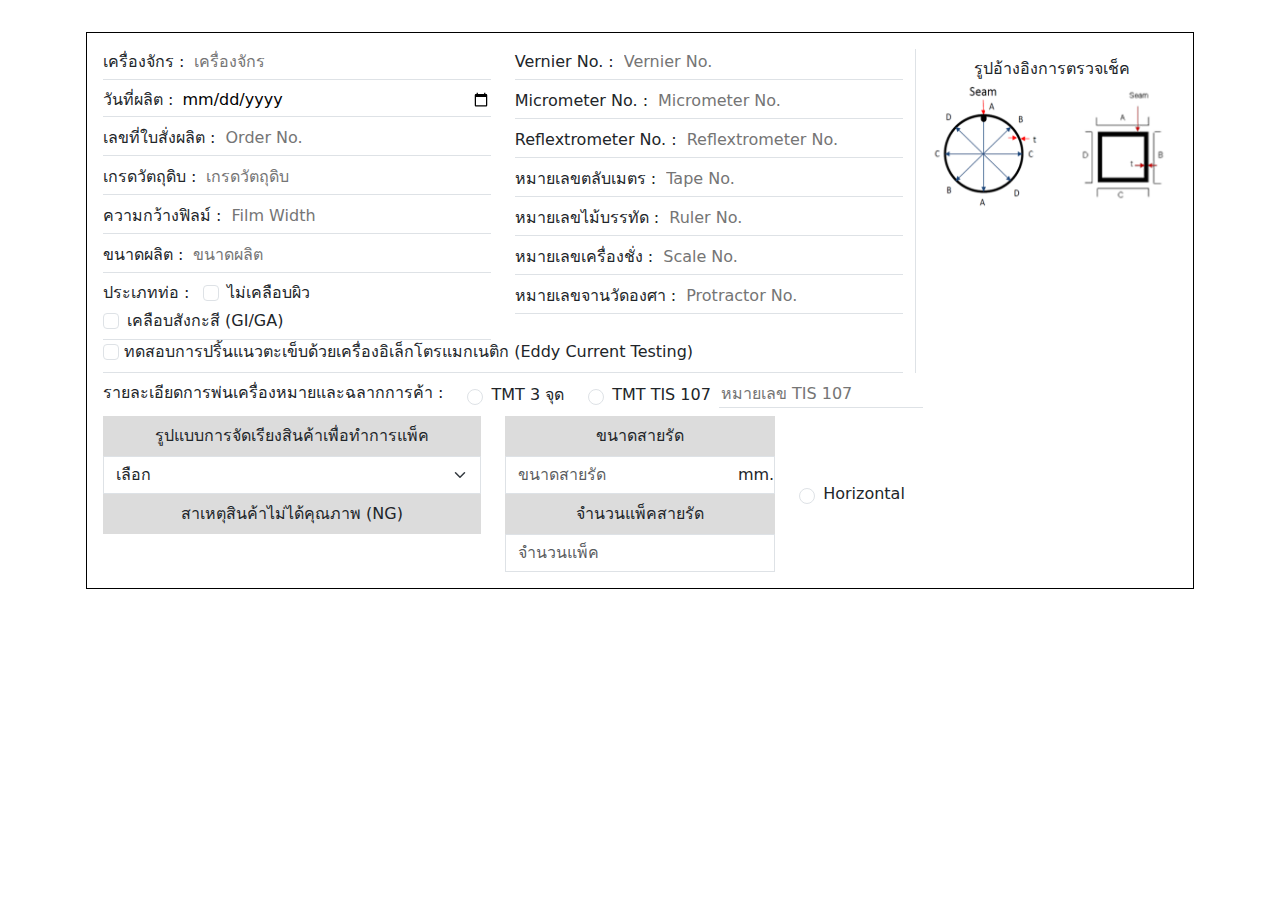
<file: page.html>
<!DOCTYPE html>
<html lang="en">
  <head>
    <meta charset="UTF-8" />
    <title>Inspection Form</title>
    <link
      href="https://cdn.jsdelivr.net/npm/bootstrap@5.3.0/dist/css/bootstrap.min.css"
      rel="stylesheet"
    />
    <style>
      .form-group {
        margin-bottom: 0.5rem;
      }
      .form-label {
        white-space: nowrap;
      }
      .bordered {
        border: 1px solid #000;
      }
      .checkbox-label {
        display: flex;
        align-items: center;
        gap: 0.5rem;
      }
      .img-diagram {
        max-width: 100%;
        height: auto;
      }
    </style>
  </head>
  <body>
    <!-- ข้อมูลทั่วไป -->
    <div class="container p-3">
      <div class="row mb-3"></div>
      <div class="bordered py-3">
        <div class="row px-3">
          <!-- Left Form -->
          <div class="col-md-9">
            <div class="row">
              <div class="col-6">
                <div class="mb-2 d-flex align-items-center border-bottom pb-1">
                  <label class="flex-shrink-0 me-2" style="white-space: nowrap"
                    >เครื่องจักร :</label
                  >
                  <input
                    type="text"
                    class="flex-grow-1 border-0 bg-transparent"
                    placeholder="เครื่องจักร"
                  />
                </div>
                <div class="mb-2 d-flex align-items-center border-bottom pb-1">
                  <label class="flex-shrink-0 me-2">วันที่ผลิต :</label>
                  <input
                    type="date"
                    class="flex-grow-1 border-0 bg-transparent"
                  />
                </div>
                <div class="mb-2 d-flex align-items-center border-bottom pb-1">
                  <label class="flex-shrink-0 me-2">เลขที่ใบสั่งผลิต :</label>
                  <input
                    type="text"
                    class="flex-grow-1 border-0 bg-transparent"
                    placeholder="Order No."
                  />
                </div>
                <div class="mb-2 d-flex align-items-center border-bottom pb-1">
                  <label class="flex-shrink-0 me-2">เกรดวัตถุดิบ :</label>
                  <input
                    type="text"
                    class="flex-grow-1 border-0 bg-transparent"
                    placeholder="เกรดวัตถุดิบ"
                  />
                </div>
                <div class="mb-2 d-flex align-items-center border-bottom pb-1">
                  <label class="flex-shrink-0 me-2">ความกว้างฟิลม์ :</label>
                  <input
                    type="text"
                    class="flex-grow-1 border-0 bg-transparent"
                    placeholder="Film Width"
                  />
                </div>
                <div class="mb-2 d-flex align-items-center border-bottom pb-1">
                  <label class="flex-shrink-0 me-2">ขนาดผลิต :</label>
                  <input
                    type="text"
                    class="flex-grow-1 border-0 bg-transparent"
                    placeholder="ขนาดผลิต"
                  />
                </div>
                <div class="col-12 border-bottom pb-1">
                  <label class="me-2 mb-1">ประเภทท่อ :</label>
                  <div class="form-check form-check-inline">
                    <input
                      type="checkbox"
                      class="form-check-input"
                      id="uncoated"
                    />
                    <label class="form-check-label" for="uncoated"
                      >ไม่เคลือบผิว</label
                    >
                  </div>
                  <div class="form-check form-check-inline">
                    <input
                      type="checkbox"
                      class="form-check-input"
                      id="coated"
                    />
                    <label class="form-check-label" for="coated"
                      >เคลือบสังกะสี (GI/GA)</label
                    >
                  </div>
                </div>
              </div>
              <div class="col-6">
                <div class="mb-2 d-flex align-items-center border-bottom pb-1">
                  <label class="flex-shrink-0 me-2">Vernier No. :</label>
                  <input
                    type="text"
                    class="flex-grow-1 border-0 bg-transparent"
                    placeholder="Vernier No."
                  />
                </div>
                <div class="mb-2 d-flex align-items-center border-bottom pb-1">
                  <label class="flex-shrink-0 me-2">Micrometer No. :</label>
                  <input
                    type="text"
                    class="flex-grow-1 border-0 bg-transparent"
                    placeholder="Micrometer No."
                  />
                </div>
                <div class="mb-2 d-flex align-items-center border-bottom pb-1">
                  <label class="flex-shrink-0 me-2">Reflextrometer No. :</label>
                  <input
                    type="text"
                    class="flex-grow-1 border-0 bg-transparent"
                    placeholder="Reflextrometer No."
                  />
                </div>

                <div class="mb-2 d-flex align-items-center border-bottom pb-1">
                  <label class="flex-shrink-0 me-2">หมายเลขตลับเมตร :</label>
                  <input
                    type="text"
                    class="flex-grow-1 border-0 bg-transparent"
                    placeholder="Tape No."
                  />
                </div>
                <div class="mb-2 d-flex align-items-center border-bottom pb-1">
                  <label class="flex-shrink-0 me-2">หมายเลขไม้บรรทัด :</label>
                  <input
                    type="text"
                    class="flex-grow-1 border-0 bg-transparent"
                    placeholder="Ruler No."
                  />
                </div>
                <div class="mb-2 d-flex align-items-center border-bottom pb-1">
                  <label class="flex-shrink-0 me-2">หมายเลขเครื่องชั่ง :</label>
                  <input
                    type="text"
                    class="flex-grow-1 border-0 bg-transparent"
                    placeholder="Scale No."
                  />
                </div>
                <div class="mb-2 d-flex align-items-center border-bottom pb-1">
                  <label class="flex-shrink-0 me-2">หมายเลขจานวัดองศา :</label>
                  <input
                    type="text"
                    class="flex-grow-1 border-0 bg-transparent"
                    placeholder="Protractor No."
                  />
                </div>
              </div>
              <div class="col-12">
                <div class="border-bottom pb-2">
                  <input
                    type="checkbox"
                    class="form-check-input"
                    id="eddyCurrent"
                  />
                  <label class="form-check-label" for="eddyCurrent">
                    ทดสอบการปริ้นแนวตะเข็บด้วยเครื่องอิเล็กโตรแมกเนติก (Eddy
                    Current Testing)
                  </label>
                </div>
              </div>
            </div>
          </div>

          <!-- Right Image/Diagram -->
          <div class="col-md-3 text-center border-start p-2">
            <p class="mb-1">รูปอ้างอิงการตรวจเช็ค</p>
            <div class="row g-2">
              <img
                src="/public/circle-ref.png"
                alt="Diagram Circle"
                class="img-diagram col-6"
              />
              <img
                src="/public/square-ref.png"
                alt="Diagram Square"
                class="img-diagram col-6"
              />
            </div>
          </div>
        </div>
        <!-- รายละเอียดการพ่นเครื่องหมายและฉลากการค้า -->
        <div class="row px-3 mt-2">
          <!-- Label in its own row (full width) -->
          <div class="col-auto">
            <label>รายละเอียดการพ่นเครื่องหมายและฉลากการค้า :</label>
          </div>

          <!-- Radio options side by side -->
          <div class="col-auto d-flex align-items-center gap-2">
            <input
              type="radio"
              class="form-check-input"
              id="tmt3point"
              name="marking"
              value="tmt3point"
            />
            <label class="form-check-label" for="tmt3point">TMT 3 จุด</label>
          </div>

          <div class="col-auto d-flex gap-2 align-items-center">
            <input
              type="radio"
              class="form-check-input"
              id="tmtTis107"
              name="marking"
              value="tmtTis107"
            />
            <label class="form-check-label" for="tmtTis107">TMT TIS 107</label>
            <input
              type="text"
              id="tmtTis107Input"
              class="border-bottom border-0 bg-transparent"
              placeholder="หมายเลข TIS 107"
              disabled
            />
          </div>
        </div>
        <!-- รูปแบบการจัดเรียงสินค้า -->
        <div class="row px-3 mt-2">
          <div class="col text-center">
            <div class="p-2" style="background-color: gainsboro">
              <label>รูปแบบการจัดเรียงสินค้าเพื่อทำการแพ็ค</label>
            </div>
            <select class="form-select rounded-0">
              <option selected>เลือก</option>
              <option value="1">รูปหกเหลี่ยม</option>
              <option value="2">รูปสี่เหลี่ยมจัตุรัส</option>
              <option value="3">รูปสี่เหลี่ยมผืนผ้า</option>
            </select>
            <div class="p-2" style="background-color: gainsboro">
              <label>สาเหตุสินค้าไม่ได้คุณภาพ (NG)</label>
            </div>
          </div>
          <div class="col-auto text-center gap-2">
            <!-- ขนาดสายรัด -->
            <div class="p-2 w-100" style="background-color: gainsboro">
              <label>ขนาดสายรัด</label>
            </div>
            <div class="d-flex align-items-center w-100 border">
              <input
                type="text"
                class="form-control rounded-0 flex-grow-1 border-0"
                placeholder="ขนาดสายรัด"
              />
              <span class="ms-2">mm.</span>
            </div>

            <!-- จำนวนแพ็คสายรัด -->
            <div class="p-2 w-100" style="background-color: gainsboro">
              <label>จำนวนแพ็คสายรัด</label>
            </div>
            <input
              type="text"
              class="form-control rounded-0 w-100"
              placeholder="จำนวนแพ็ค"
            />
          </div>

          <div class="col d-flex align-items-center gap-2">
            <input
              type="radio"
              class="form-check-input"
              id="horizontal"
              name="arrangement"
              value="horizontal"
            />
            <label class="form-check-label" for="horizontal">Horizontal</label>
          </div>
        </div>
      </div>
    </div>

    <script src="https://cdn.jsdelivr.net/npm/bootstrap@5.3.0/dist/js/bootstrap.bundle.min.js"></script>
    <script>
      const tmtTis107Checkbox = document.getElementById("tmtTis107");
      const tmtTis107Input = document.getElementById("tmtTis107Input");

      tmtTis107Checkbox.addEventListener("change", () => {
        tmtTis107Input.disabled = !tmtTis107Checkbox.checked;
      });
    </script>
  </body>
</html>
</file>
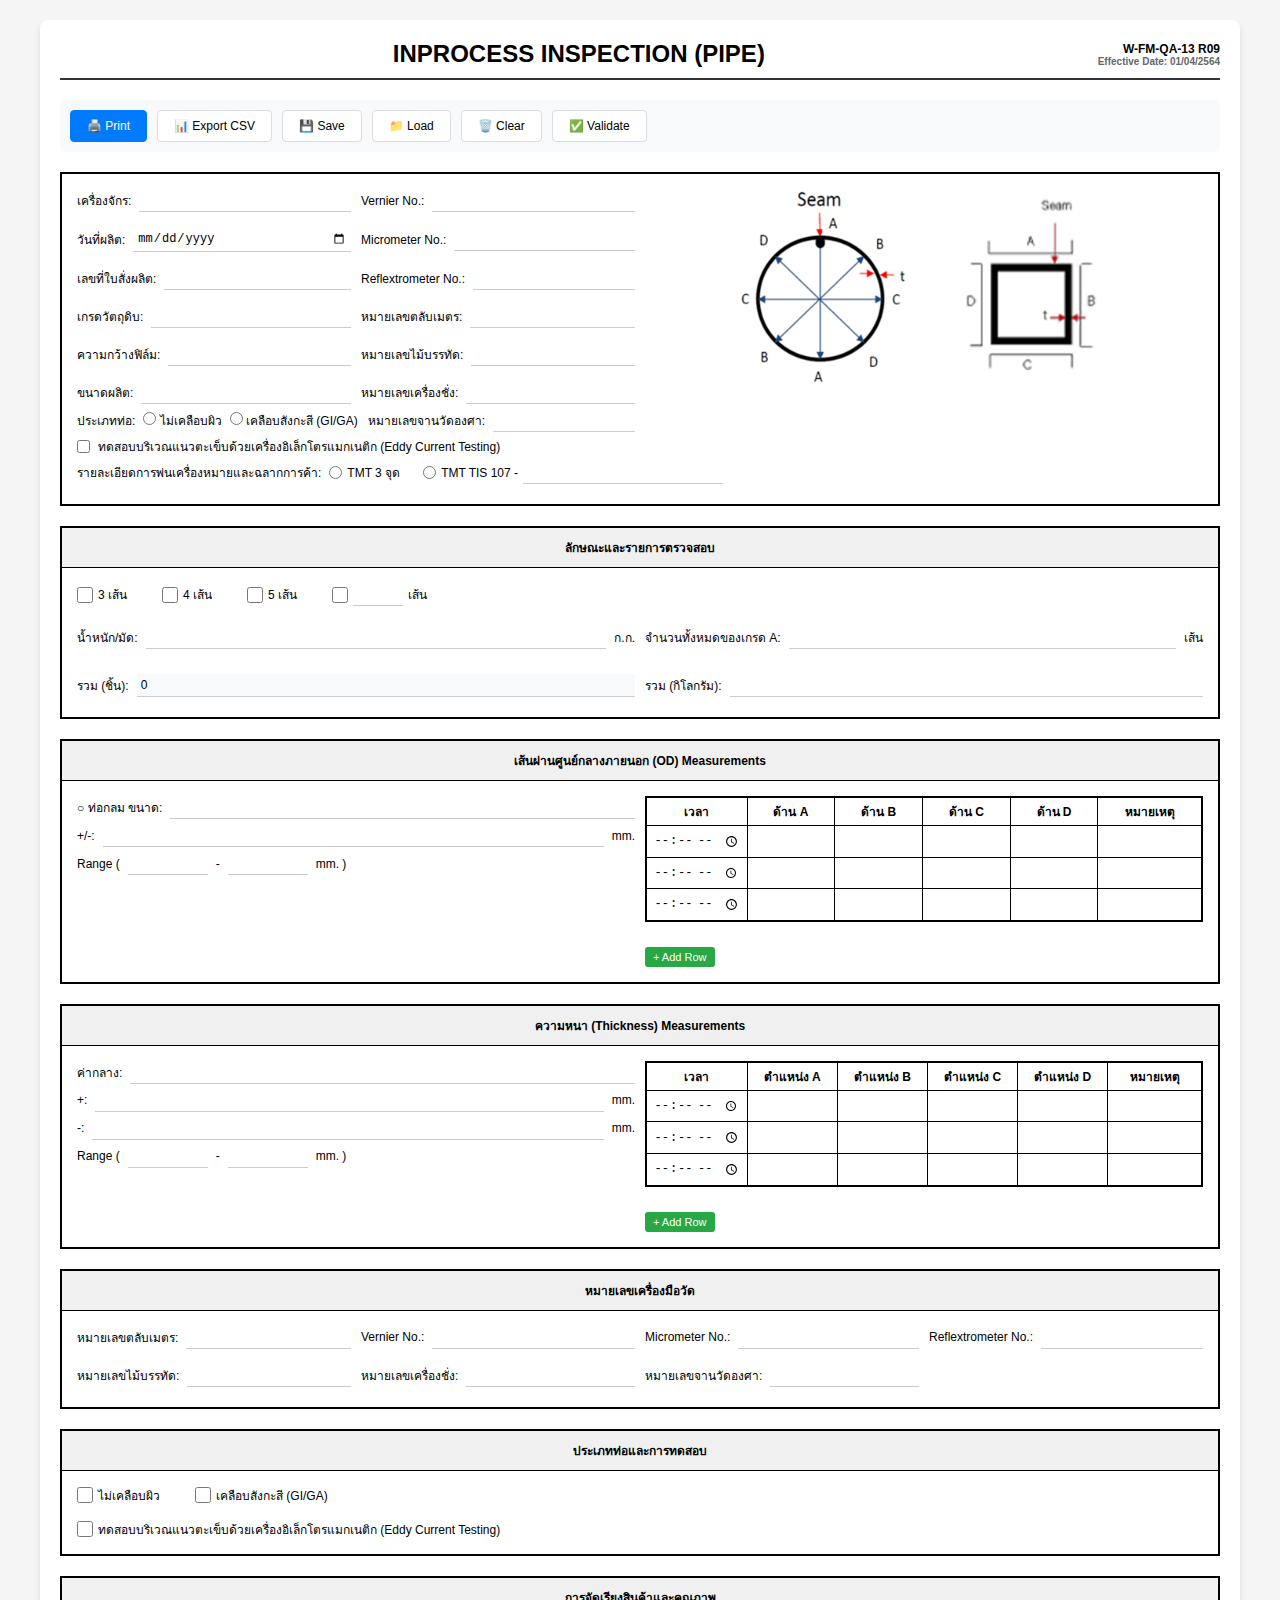
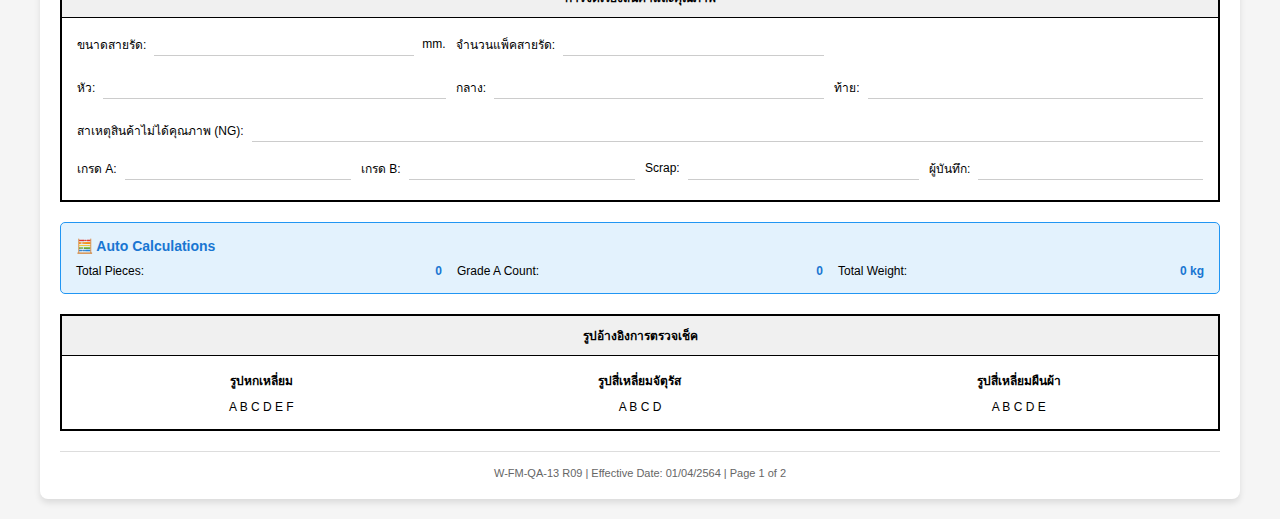
<file: redesign.html>
<!DOCTYPE html>
<html lang="th">
  <head>
    <meta charset="UTF-8" />
    <meta name="viewport" content="width=device-width, initial-scale=1.0" />
    <title>INPROCESS INSPECTION (PIPE) - W-FM-QA-13 R09</title>
    <style>
      :root {
        --primary-color: #007bff;
        --secondary-color: #6c757d;
        --accent-color: #a4e2ff4d;
      }
      * {
        box-sizing: border-box;
        margin: 0;
        padding: 0;
      }

      body {
        font-family: Arial, sans-serif;
        font-size: 12px;
        background-color: #f5f5f5;
        padding: 20px;
      }

      .container {
        max-width: 1200px;
        margin: 0 auto;
        background: white;
        padding: 20px;
        box-shadow: 0 4px 6px rgba(0, 0, 0, 0.1);
        border-radius: 8px;
      }

      .header {
        display: flex;
        justify-content: space-between;
        align-items: center;
        margin-bottom: 20px;
        border-bottom: 2px solid #333;
        padding-bottom: 10px;
      }

      .header h1 {
        font-size: 24px;
        font-weight: bold;
        text-align: center;
        flex: 1;
      }

      .form-number {
        text-align: right;
        font-weight: bold;
      }

      .toolbar {
        display: flex;
        gap: 10px;
        margin-bottom: 20px;
        padding: 10px;
        background: #f8f9fa;
        border-radius: 5px;
      }

      .btn {
        padding: 8px 16px;
        border: 1px solid #ddd;
        background: white;
        border-radius: 4px;
        cursor: pointer;
        font-size: 12px;
        transition: background-color 0.2s;
      }

      .btn:hover {
        background: #e9ecef;
      }

      .btn-primary {
        background: #007bff;
        color: white;
        border-color: #007bff;
      }

      .btn-primary:hover {
        background: #0056b3;
      }

      table {
        width: 100%;
        border-collapse: collapse;
        margin-bottom: 20px;
        border: 2px solid #000;
      }

      th,
      td {
        border: 1px solid #000;
        padding: 8px;
        text-align: left;
        vertical-align: top;
      }

      .table-header {
        background-color: #f0f0f0;
        font-weight: bold;
        text-align: center;
      }

      .input-field {
        width: 100%;
        border: none;
        border-bottom: 1px solid #ccc;
        background: transparent;
        padding: 4px;
        font-size: 12px;
      }

      .input-field:focus {
        background: var(--accent-color);
        border: none;
        border-bottom: 1px solid #ccc;
      }

      .checkbox-container {
        display: flex;
        align-items: center;
        gap: 5px;
        margin-right: 15px;
      }

      .checkbox {
        width: 16px;
        height: 16px;
      }

      .measurement-table {
        width: 100%;
        border-collapse: collapse;
      }

      .measurement-table th,
      .measurement-table td {
        border: 1px solid #000;
        padding: 4px;
        text-align: center;
      }

      .measurement-table input {
        width: 100%;
        border: none;
        text-align: center;
        padding: 2px;
        background: transparent;
      }

      .measurement-table input:focus {
        background: #fff3cd;
        outline: 1px solid #ffc107;
      }

      .add-row-btn {
        margin-top: 5px;
        padding: 4px 8px;
        font-size: 11px;
        background: #28a745;
        color: white;
        border: none;
        border-radius: 3px;
        cursor: pointer;
      }

      .add-row-btn:hover {
        background: #218838;
      }

      .grid-2 {
        display: grid;
        grid-template-columns: 1fr 1fr;
        gap: 10px;
      }

      .grid-3 {
        display: grid;
        grid-template-columns: 1fr 1fr 1fr;
        gap: 10px;
      }

      .grid-4 {
        display: grid;
        grid-template-columns: 1fr 1fr 1fr 1fr;
        gap: 10px;
      }

      .grid-6 {
        display: grid;
        grid-template-columns: repeat(6, 1fr);
        gap: 10px;
      }

      .form-group {
        display: flex;
        align-items: center;
        gap: 8px;
        margin-bottom: 5px;
      }

      .form-group label {
        font-weight: 500;
        white-space: nowrap;
      }

      .auto-calc {
        background: #e3f2fd;
        border: 1px solid #2196f3;
        border-radius: 5px;
        padding: 15px;
        margin: 20px 0;
      }

      .auto-calc h3 {
        color: #1976d2;
        margin-bottom: 10px;
        font-size: 14px;
      }

      .calc-grid {
        display: grid;
        grid-template-columns: repeat(3, 1fr);
        gap: 15px;
      }

      .calc-item {
        display: flex;
        justify-content: space-between;
        font-size: 12px;
      }

      .calc-value {
        font-weight: bold;
        color: #1976d2;
      }

      .section {
        margin-bottom: 20px;
        border: 2px solid #000;
      }

      .section-header {
        background: #f0f0f0;
        padding: 10px;
        font-weight: bold;
        text-align: center;
        border-bottom: 1px solid #000;
      }

      .section-content {
        padding: 15px;
      }

      .characteristics-grid {
        display: flex;
        gap: 20px;
        flex-wrap: wrap;
      }

      .footer {
        text-align: center;
        font-size: 11px;
        color: #666;
        border-top: 1px solid #ddd;
        padding-top: 15px;
        margin-top: 20px;
      }

      @media print {
        .toolbar {
          display: none;
        }

        body {
          background: white;
          padding: 0;
        }

        .container {
          box-shadow: none;
          border-radius: 0;
        }
      }

      .error {
        border: 1px solid #dc3545 !important;
        background: #f8d7da !important;
      }

      .success {
        border: 1px solid #28a745 !important;
        background: #d4edda !important;
      }
    </style>
  </head>
  <body>
    <div class="container">
      <!-- Header -->
      <div class="header">
        <h1>INPROCESS INSPECTION (PIPE)</h1>
        <div class="form-number">
          <div>W-FM-QA-13 R09</div>
          <div style="font-size: 10px; color: #666">
            Effective Date: 01/04/2564
          </div>
        </div>
      </div>

      <!-- Toolbar -->
      <div class="toolbar">
        <button class="btn btn-primary" onclick="printForm()">🖨️ Print</button>
        <button class="btn" onclick="exportToCSV()">📊 Export CSV</button>
        <button class="btn" onclick="saveForm()">💾 Save</button>
        <button class="btn" onclick="loadForm()">📁 Load</button>
        <button class="btn" onclick="clearForm()">🗑️ Clear</button>
        <button class="btn" onclick="validateForm()">✅ Validate</button>
      </div>

      <!-- Basic Information -->
      <div class="section">
        <div class="section-content">
          <div class="grid-2">
            <!-- Left section -->
            <div>
              <div class="grid-2" id="general-info"></div>

              <div class="grid-2">
                <div class="form-group">
                  <label>ประเภทท่อ:</label>
                  <label class="block-label">
                    <input
                      type="radio"
                      name="pipeType"
                      value="ไม่เคลือบผิว"
                      onchange="saveToStorage()"
                    />
                    ไม่เคลือบผิว
                  </label>
                  <label class="block-label">
                    <input
                      type="radio"
                      name="pipeType"
                      value="เคลือบสังกะสี"
                      onchange="saveToStorage()"
                    />
                    เคลือบสังกะสี (GI/GA)
                  </label>
                </div>

                <div class="form-group">
                  <label>หมายเลขจานวัดองศา:</label>
                  <input
                    type="text"
                    class="input-field"
                    id="degreePlateNumber"
                    onchange="saveToStorage()"
                  />
                </div>
              </div>
            </div>

            <!-- Images -->
            <div style="display: flex; justify-content: center">
              <img
                src="/public/circle-ref.png"
                style="max-height: 200px"
                alt="circle-ref"
              />
              <img
                src="/public/square-ref.png"
                style="max-height: 200px"
                alt="square-ref"
              />
            </div>
          </div>

          <!-- Eddy Current Testing -->
          <div class="form-group">
            <input
              type="checkbox"
              id="eddyCurrentTest"
              onchange="saveToStorage()"
            />
            <label for="eddyCurrentTest">
              ทดสอบบริเวณแนวตะเข็บด้วยเครื่องอิเล็กโตรแมกเนติก (Eddy Current
              Testing)
            </label>
          </div>

          <!-- Marking details -->
          <div class="form-group">
            <label>รายละเอียดการพ่นเครื่องหมายและฉลากการค้า:</label>
            <div class="checkbox-container">
              <input
                type="radio"
                id="tmt3Point"
                name="marking"
                onchange="toggleTmtTis107Input(); saveToStorage()"
              />
              <label for="tmt3Point">TMT 3 จุด</label>
            </div>

            <div class="checkbox-container">
              <input
                type="radio"
                id="tmtTis107"
                name="marking"
                onchange="toggleTmtTis107Input(); saveToStorage()"
              />
              <label for="tmtTis107">TMT TIS 107 -</label>
              <input
                type="text"
                class="input-field"
                id="tmtTis107Value"
                style="width: 200px"
                disabled
                onchange="saveToStorage()"
              />
            </div>
          </div>
        </div>
      </div>

      <!-- Characteristics -->
      <div class="section">
        <div class="section-header">ลักษณะและรายการตรวจสอบ</div>
        <div class="section-content">
          <div class="characteristics-grid">
            <div class="checkbox-container">
              <input
                type="checkbox"
                class="checkbox"
                id="line3"
                onchange="saveToStorage()"
              />
              <label for="line3">3 เส้น</label>
            </div>
            <div class="checkbox-container">
              <input
                type="checkbox"
                class="checkbox"
                id="line4"
                onchange="saveToStorage()"
              />
              <label for="line4">4 เส้น</label>
            </div>
            <div class="checkbox-container">
              <input
                type="checkbox"
                class="checkbox"
                id="line5"
                onchange="saveToStorage()"
              />
              <label for="line5">5 เส้น</label>
            </div>
            <div class="checkbox-container">
              <input
                type="checkbox"
                class="checkbox"
                id="lineOther"
                onchange="saveToStorage()"
              />
              <input
                type="text"
                class="input-field"
                id="lineOtherValue"
                style="width: 50px"
                onchange="saveToStorage()"
              />
              <label>เส้น</label>
            </div>
          </div>

          <div style="margin-top: 20px">
            <div class="grid-2">
              <div class="form-group">
                <label>น้ำหนัก/มัด:</label>
                <input
                  type="number"
                  class="input-field"
                  id="weight"
                  step="0.01"
                  onchange="saveToStorage()"
                />
                <label>ก.ก.</label>
              </div>
              <div class="form-group">
                <label>จำนวนทั้งหมดของเกรด A:</label>
                <input
                  type="number"
                  class="input-field"
                  id="gradeACount"
                  onchange="saveToStorage()"
                />
                <label>เส้น</label>
              </div>
            </div>
          </div>

          <div style="margin-top: 20px">
            <div class="grid-2">
              <div class="form-group">
                <label>รวม (ชิ้น):</label>
                <input
                  type="number"
                  class="input-field"
                  id="totalPieces"
                  readonly
                  style="background: #f8f9fa"
                />
              </div>
              <div class="form-group">
                <label>รวม (กิโลกรัม):</label>
                <input
                  type="number"
                  class="input-field"
                  id="totalKg"
                  step="0.01"
                  onchange="saveToStorage()"
                />
              </div>
            </div>
          </div>
        </div>
      </div>

      <!-- OD Measurements -->
      <div class="section">
        <div class="section-header">
          เส้นผ่านศูนย์กลางภายนอก (OD) Measurements
        </div>
        <div class="section-content">
          <div class="grid-2">
            <div>
              <div class="form-group">
                <label>○ ท่อกลม ขนาด:</label>
                <input
                  type="text"
                  class="input-field"
                  id="odSpec"
                  onchange="saveToStorage()"
                />
              </div>
              <div class="form-group">
                <label>+/-:</label>
                <input
                  type="number"
                  class="input-field"
                  id="odTolerance"
                  step="0.01"
                  onchange="saveToStorage()"
                />
                <label>mm.</label>
              </div>
              <div class="form-group">
                <label>Range (</label>
                <input
                  type="number"
                  class="input-field"
                  id="odRangeMin"
                  step="0.01"
                  style="width: 80px"
                  onchange="saveToStorage()"
                />
                <label>-</label>
                <input
                  type="number"
                  class="input-field"
                  id="odRangeMax"
                  step="0.01"
                  style="width: 80px"
                  onchange="saveToStorage()"
                />
                <label>mm. )</label>
              </div>
            </div>
            <div>
              <table class="measurement-table">
                <thead>
                  <tr>
                    <th>เวลา</th>
                    <th>ด้าน A</th>
                    <th>ด้าน B</th>
                    <th>ด้าน C</th>
                    <th>ด้าน D</th>
                    <th>หมายเหตุ</th>
                  </tr>
                </thead>
                <tbody id="odMeasurements">
                  <!-- Rows will be added dynamically -->
                </tbody>
              </table>
              <button class="add-row-btn" onclick="addODRow()">
                + Add Row
              </button>
            </div>
          </div>
        </div>
      </div>

      <!-- Thickness Measurements -->
      <div class="section">
        <div class="section-header">ความหนา (Thickness) Measurements</div>
        <div class="section-content">
          <div class="grid-2">
            <div>
              <div class="form-group">
                <label>ค่ากลาง:</label>
                <input
                  type="number"
                  class="input-field"
                  id="thicknessAvg"
                  step="0.01"
                  onchange="saveToStorage()"
                />
              </div>
              <div class="form-group">
                <label>+:</label>
                <input
                  type="number"
                  class="input-field"
                  id="thicknessPlus"
                  step="0.01"
                  onchange="saveToStorage()"
                />
                <label>mm.</label>
              </div>
              <div class="form-group">
                <label>-:</label>
                <input
                  type="number"
                  class="input-field"
                  id="thicknessMinus"
                  step="0.01"
                  onchange="saveToStorage()"
                />
                <label>mm.</label>
              </div>
              <div class="form-group">
                <label>Range (</label>
                <input
                  type="number"
                  class="input-field"
                  id="thicknessRangeMin"
                  step="0.01"
                  style="width: 80px"
                  onchange="saveToStorage()"
                />
                <label>-</label>
                <input
                  type="number"
                  class="input-field"
                  id="thicknessRangeMax"
                  step="0.01"
                  style="width: 80px"
                  onchange="saveToStorage()"
                />
                <label>mm. )</label>
              </div>
            </div>
            <div>
              <table class="measurement-table">
                <thead>
                  <tr>
                    <th>เวลา</th>
                    <th>ตำแหน่ง A</th>
                    <th>ตำแหน่ง B</th>
                    <th>ตำแหน่ง C</th>
                    <th>ตำแหน่ง D</th>
                    <th>หมายเหตุ</th>
                  </tr>
                </thead>
                <tbody id="thicknessMeasurements">
                  <!-- Rows will be added dynamically -->
                </tbody>
              </table>
              <button class="add-row-btn" onclick="addThicknessRow()">
                + Add Row
              </button>
            </div>
          </div>
        </div>
      </div>

      <!-- Equipment Numbers -->
      <div class="section">
        <div class="section-header">หมายเลขเครื่องมือวัด</div>
        <div class="section-content">
          <div class="grid-4">
            <div class="form-group">
              <label>หมายเลขตลับเมตร:</label>
              <input
                type="text"
                class="input-field"
                id="tapeNumber"
                onchange="saveToStorage()"
              />
            </div>
            <div class="form-group">
              <label>Vernier No.:</label>
              <input
                type="text"
                class="input-field"
                id="vernierNumber"
                onchange="saveToStorage()"
              />
            </div>
            <div class="form-group">
              <label>Micrometer No.:</label>
              <input
                type="text"
                class="input-field"
                id="micrometerNumber"
                onchange="saveToStorage()"
              />
            </div>
            <div class="form-group">
              <label>Reflextrometer No.:</label>
              <input
                type="text"
                class="input-field"
                id="reflextrometer"
                onchange="saveToStorage()"
              />
            </div>
            <div class="form-group">
              <label>หมายเลขไม้บรรทัด:</label>
              <input
                type="text"
                class="input-field"
                id="rulerNumber"
                onchange="saveToStorage()"
              />
            </div>
            <div class="form-group">
              <label>หมายเลขเครื่องชั่ง:</label>
              <input
                type="text"
                class="input-field"
                id="scaleNumber"
                onchange="saveToStorage()"
              />
            </div>
            <div class="form-group">
              <label>หมายเลขจานวัดองศา:</label>
              <input
                type="text"
                class="input-field"
                id="protractorNumber"
                onchange="saveToStorage()"
              />
            </div>
          </div>
        </div>
      </div>

      <!-- Pipe Type and Testing -->
      <div class="section">
        <div class="section-header">ประเภทท่อและการทดสอบ</div>
        <div class="section-content">
          <div class="characteristics-grid">
            <div class="checkbox-container">
              <input
                type="checkbox"
                class="checkbox"
                id="uncoated"
                onchange="saveToStorage()"
              />
              <label for="uncoated">ไม่เคลือบผิว</label>
            </div>
            <div class="checkbox-container">
              <input
                type="checkbox"
                class="checkbox"
                id="galvanized"
                onchange="saveToStorage()"
              />
              <label for="galvanized">เคลือบสังกะสี (GI/GA)</label>
            </div>
          </div>

          <div style="margin-top: 15px">
            <div class="checkbox-container">
              <input
                type="checkbox"
                class="checkbox"
                id="eddyCurrentTest"
                onchange="saveToStorage()"
              />
              <label for="eddyCurrentTest"
                >ทดสอบบริเวณแนวตะเข็บด้วยเครื่องอิเล็กโตรแมกเนติก (Eddy Current
                Testing)</label
              >
            </div>
          </div>
        </div>
      </div>

      <!-- Product Arrangement and Quality -->
      <div class="section">
        <div class="section-header">การจัดเรียงสินค้าและคุณภาพ</div>
        <div class="section-content">
          <div class="grid-3">
            <div class="form-group">
              <label>ขนาดสายรัด:</label>
              <input
                type="number"
                class="input-field"
                id="strapSize"
                onchange="saveToStorage()"
              />
              <label>mm.</label>
            </div>
            <div class="form-group">
              <label>จำนวนแพ็คสายรัด:</label>
              <input
                type="number"
                class="input-field"
                id="strapCount"
                onchange="saveToStorage()"
              />
            </div>
          </div>

          <div style="margin-top: 15px">
            <div class="grid-3">
              <div class="form-group">
                <label>หัว:</label>
                <input
                  type="text"
                  class="input-field"
                  id="strapHead"
                  onchange="saveToStorage()"
                />
              </div>
              <div class="form-group">
                <label>กลาง:</label>
                <input
                  type="text"
                  class="input-field"
                  id="strapMiddle"
                  onchange="saveToStorage()"
                />
              </div>
              <div class="form-group">
                <label>ท้าย:</label>
                <input
                  type="text"
                  class="input-field"
                  id="strapTail"
                  onchange="saveToStorage()"
                />
              </div>
            </div>
          </div>

          <div style="margin-top: 15px">
            <div class="form-group">
              <label>สาเหตุสินค้าไม่ได้คุณภาพ (NG):</label>
              <input
                type="text"
                class="input-field"
                id="ngReason"
                onchange="saveToStorage()"
              />
            </div>
          </div>

          <div style="margin-top: 15px">
            <div class="grid-4">
              <div class="form-group">
                <label>เกรด A:</label>
                <input
                  type="number"
                  class="input-field"
                  id="gradeA"
                  onchange="calculateTotals(); saveToStorage()"
                />
              </div>
              <div class="form-group">
                <label>เกรด B:</label>
                <input
                  type="number"
                  class="input-field"
                  id="gradeB"
                  onchange="calculateTotals(); saveToStorage()"
                />
              </div>
              <div class="form-group">
                <label>Scrap:</label>
                <input
                  type="number"
                  class="input-field"
                  id="scrap"
                  onchange="calculateTotals(); saveToStorage()"
                />
              </div>
              <div class="form-group">
                <label>ผู้บันทึก:</label>
                <input
                  type="text"
                  class="input-field"
                  id="inspector"
                  onchange="saveToStorage()"
                />
              </div>
            </div>
          </div>
        </div>
      </div>

      <!-- Auto Calculations -->
      <div class="auto-calc">
        <h3>🧮 Auto Calculations</h3>
        <div class="calc-grid">
          <div class="calc-item">
            <span>Total Pieces:</span>
            <span class="calc-value" id="calcTotalPieces">0</span>
          </div>
          <div class="calc-item">
            <span>Grade A Count:</span>
            <span class="calc-value" id="calcGradeA">0</span>
          </div>
          <div class="calc-item">
            <span>Total Weight:</span>
            <span class="calc-value" id="calcTotalWeight">0 kg</span>
          </div>
        </div>
      </div>

      <!-- Reference Shapes -->
      <div class="section">
        <div class="section-header">รูปอ้างอิงการตรวจเช็ค</div>
        <div class="section-content">
          <div class="grid-3">
            <div style="text-align: center">
              <div style="font-weight: bold; margin-bottom: 10px">
                รูปหกเหลี่ยม
              </div>
              <div>A B C D E F</div>
            </div>
            <div style="text-align: center">
              <div style="font-weight: bold; margin-bottom: 10px">
                รูปสี่เหลี่ยมจัตุรัส
              </div>
              <div>A B C D</div>
            </div>
            <div style="text-align: center">
              <div style="font-weight: bold; margin-bottom: 10px">
                รูปสี่เหลี่ยมผืนผ้า
              </div>
              <div>A B C D E</div>
            </div>
          </div>
        </div>
      </div>

      <!-- Footer -->
      <div class="footer">
        W-FM-QA-13 R09 | Effective Date: 01/04/2564 | Page 1 of 2
      </div>
    </div>

    <script>
      // Initialize the form
      document.addEventListener("DOMContentLoaded", function () {
        initializeMeasurementTables();
        loadFromStorage();
        calculateTotals();
      });

      const generalFields = [
        { label: "เครื่องจักร:", id: "machine", type: "text" },
        { label: "Vernier No.:", id: "vernierNumber", type: "text" },
        { label: "วันที่ผลิต:", id: "productionDate", type: "date" },
        { label: "Micrometer No.:", id: "micrometerNumber", type: "text" },
        { label: "เลขที่ใบสั่งผลิต:", id: "orderNumber", type: "text" },
        {
          label: "Reflextrometer No.:",
          id: "reflextrometerNumber",
          type: "text",
        },
        { label: "เกรดวัตถุดิบ:", id: "materialGrade", type: "text" },
        { label: "หมายเลขตลับเมตร:", id: "tapeNumber", type: "text" },
        { label: "ความกว้างฟิล์ม:", id: "filmWidth", type: "text" },
        { label: "หมายเลขไม้บรรทัด:", id: "rulerNumber", type: "text" },
        { label: "ขนาดผลิต:", id: "productSize", type: "text" },
        { label: "หมายเลขเครื่องชั่ง:", id: "scaleNumber", type: "text" },
      ];

      const container = document.getElementById("general-info");

      generalFields.forEach((field) => {
        const formGroup = document.createElement("div");
        formGroup.className = "form-group";

        const label = document.createElement("label");
        label.textContent = field.label;

        const input = document.createElement("input");
        input.type = field.type;
        input.className = "input-field";
        input.id = field.id;
        input.onchange = () => saveToStorage();

        formGroup.appendChild(label);
        formGroup.appendChild(input);

        container.appendChild(formGroup);
      });

      // Initialize measurement tables with default rows
      function initializeMeasurementTables() {
        // Add 3 default rows for OD measurements
        for (let i = 0; i < 3; i++) {
          addODRow();
        }

        // Add 3 default rows for thickness measurements
        for (let i = 0; i < 3; i++) {
          addThicknessRow();
        }
      }

      // Add OD measurement row
      function addODRow() {
        const tbody = document.getElementById("odMeasurements");
        const rowCount = tbody.children.length;
        const row = document.createElement("tr");

        row.innerHTML = `
                <td><input type="time" class="input-field" id="odTime${rowCount}" onchange="saveToStorage()"></td>
                <td><input type="number" class="input-field" id="odSideA${rowCount}" step="0.01" onchange="saveToStorage()"></td>
                <td><input type="number" class="input-field" id="odSideB${rowCount}" step="0.01" onchange="saveToStorage()"></td>
                <td><input type="number" class="input-field" id="odSideC${rowCount}" step="0.01" onchange="saveToStorage()"></td>
                <td><input type="number" class="input-field" id="odSideD${rowCount}" step="0.01" onchange="saveToStorage()"></td>
                <td><input type="text" class="input-field" id="odNotes${rowCount}" onchange="saveToStorage()"></td>
            `;

        tbody.appendChild(row);
      }

      // Add thickness measurement row
      function addThicknessRow() {
        const tbody = document.getElementById("thicknessMeasurements");
        const rowCount = tbody.children.length;
        const row = document.createElement("tr");

        row.innerHTML = `
                <td><input type="time" class="input-field" id="thicknessTime${rowCount}" onchange="saveToStorage()"></td>
                <td><input type="number" class="input-field" id="thicknessPosA${rowCount}" step="0.01" onchange="saveToStorage()"></td>
                <td><input type="number" class="input-field" id="thicknessPosB${rowCount}" step="0.01" onchange="saveToStorage()"></td>
                <td><input type="number" class="input-field" id="thicknessPosC${rowCount}" step="0.01" onchange="saveToStorage()"></td>
                <td><input type="number" class="input-field" id="thicknessPosD${rowCount}" step="0.01" onchange="saveToStorage()"></td>
                <td><input type="text" class="input-field" id="thicknessNotes${rowCount}" onchange="saveToStorage()"></td>
            `;

        tbody.appendChild(row);
      }

              function toggleTmtTis107Input() {
          const tmtTis107Radio = document.getElementById("tmtTis107");
          const inputField = document.getElementById("tmtTis107Value");
          inputField.disabled = !tmtTis107Radio.checked;
        }
      // Calculate totals automatically
      function calculateTotals() {
        const gradeA = parseFloat(document.getElementById("gradeA").value) || 0;
        const gradeB = parseFloat(document.getElementById("gradeB").value) || 0;
        const scrap = parseFloat(document.getElementById("scrap").value) || 0;
        const weight = parseFloat(document.getElementById("weight").value) || 0;

        const totalPieces = gradeA + gradeB + scrap;

        // Update calculated fields
        document.getElementById("totalPieces").value = totalPieces;
        document.getElementById("calcTotalPieces").textContent = totalPieces;
        document.getElementById("calcGradeA").textContent = gradeA;
        document.getElementById("calcTotalWeight").textContent = weight + " kg";
      }

      // Save form data to localStorage
      function saveToStorage() {
        const formData = {};
        const inputs = document.querySelectorAll("input");

        inputs.forEach((input) => {
          if (input.type === "checkbox") {
            formData[input.id] = input.checked;
          } else {
            formData[input.id] = input.value;
          }
        });

        localStorage.setItem("inspectionForm", JSON.stringify(formData));
      }

      // Load form data from localStorage
      function loadFromStorage() {
        const savedData = localStorage.getItem("inspectionForm");
        if (savedData) {
          const formData = JSON.parse(savedData);

          Object.keys(formData).forEach((key) => {
            const element = document.getElementById(key);
            if (element) {
              if (element.type === "checkbox") {
                element.checked = formData[key];
              } else {
                element.value = formData[key];
              }
            }
          });

          calculateTotals();
        }
      }

      // Print form
      function printForm() {
        window.print();
      }

      // Export to CSV
      function exportToCSV() {
        const data = [];

        // Header
        data.push(["INPROCESS INSPECTION (PIPE) - W-FM-QA-13 R09"]);
        data.push([]);

        // Basic information
        data.push(["เครื่องจักร", document.getElementById("machine").value]);
        data.push([
          "วันที่ผลิต",
          document.getElementById("productionDate").value,
        ]);
        data.push([
          "เลขที่ใบสั่งผลิต",
          document.getElementById("orderNumber").value,
        ]);
        data.push([
          "เกรดวัตถุดิบ",
          document.getElementById("materialGrade").value,
        ]);
        data.push([]);

        // Grades
        data.push(["เกรด A", document.getElementById("gradeA").value]);
        data.push(["เกรด B", document.getElementById("gradeB").value]);
        data.push(["Scrap", document.getElementById("scrap").value]);
        data.push(["รวม", document.getElementById("totalPieces").value]);

        // Convert to CSV
        const csvContent = data.map((row) => row.join(",")).join("\n");

        // Download
        const blob = new Blob([csvContent], {
          type: "text/csv;charset=utf-8;",
        });
        const link = document.createElement("a");
        const url = URL.createObjectURL(blob);
        link.setAttribute("href", url);
        link.setAttribute("download", "inspection-form.csv");
        link.style.visibility = "hidden";
        document.body.appendChild(link);
        link.click();
        document.body.removeChild(link);
      }

      // Save form to file
      function saveForm() {
        const formData = {};
        const inputs = document.querySelectorAll("input");

        inputs.forEach((input) => {
          if (input.type === "checkbox") {
            formData[input.id] = input.checked;
          } else {
            formData[input.id] = input.value;
          }
        });

        const dataStr = JSON.stringify(formData, null, 2);
        const blob = new Blob([dataStr], { type: "application/json" });
        const url = URL.createObjectURL(blob);
        const link = document.createElement("a");
        link.href = url;
        link.download = "inspection-form.json";
        link.click();
        URL.revokeObjectURL(url);
      }

      // Load form from file
      function loadForm() {
        const input = document.createElement("input");
        input.type = "file";
        input.accept = ".json";

        input.onchange = function (event) {
          const file = event.target.files[0];
          if (file) {
            const reader = new FileReader();
            reader.onload = function (e) {
              try {
                const formData = JSON.parse(e.target.result);

                Object.keys(formData).forEach((key) => {
                  const element = document.getElementById(key);
                  if (element) {
                    if (element.type === "checkbox") {
                      element.checked = formData[key];
                    } else {
                      element.value = formData[key];
                    }
                  }
                });

                calculateTotals();
                saveToStorage();
                alert("Form loaded successfully!");
              } catch (error) {
                alert("Error loading form: " + error.message);
              }
            };
            reader.readAsText(file);
          }
        };

        input.click();
      }

      // Clear form
      function clearForm() {
        if (confirm("Are you sure you want to clear all data?")) {
          const inputs = document.querySelectorAll("input");
          inputs.forEach((input) => {
            if (input.type === "checkbox") {
              input.checked = false;
            } else {
              input.value = "";
            }
          });

          calculateTotals();
          localStorage.removeItem("inspectionForm");
          alert("Form cleared!");
        }
      }

      // Validate form
      function validateForm() {
        const requiredFields = ["machine", "productionDate", "orderNumber"];
        let isValid = true;
        let errors = [];

        // Remove previous error styling
        document
          .querySelectorAll(".error")
          .forEach((el) => el.classList.remove("error"));

        requiredFields.forEach((fieldId) => {
          const field = document.getElementById(fieldId);
          if (!field.value.trim()) {
            field.classList.add("error");
            errors.push(`${fieldId} is required`);
            isValid = false;
          }
        });

        // Check if at least one characteristic is selected
        const characteristics = ["line3", "line4", "line5", "lineOther"];
        const hasCharacteristic = characteristics.some(
          (id) => document.getElementById(id).checked
        );

        if (!hasCharacteristic) {
          errors.push("Please select at least one line characteristic");
          isValid = false;
        }

        if (isValid) {
          alert("Form validation passed! ✅");
          document.querySelectorAll(".input-field").forEach((el) => {
            if (el.value.trim()) {
              el.classList.add("success");
              setTimeout(() => el.classList.remove("success"), 2000);
            }
          });
        } else {
          alert("Validation errors:\n" + errors.join("\n"));
        }

        return isValid;
      }

      // Add keyboard navigation
      document.addEventListener("keydown", function (e) {
        if (e.key === "Tab") {
          // Tab navigation is handled by browser
          return;
        }

        if (e.key === "Enter" && e.target.classList.contains("input-field")) {
          e.preventDefault();
          const inputs = Array.from(document.querySelectorAll(".input-field"));
          const currentIndex = inputs.indexOf(e.target);
          const nextInput = inputs[currentIndex + 1];

          if (nextInput) {
            nextInput.focus();
          }
        }
      });

      // Auto-save every 30 seconds
      setInterval(saveToStorage, 30000);
    </script>
  </body>
</html>
</file>
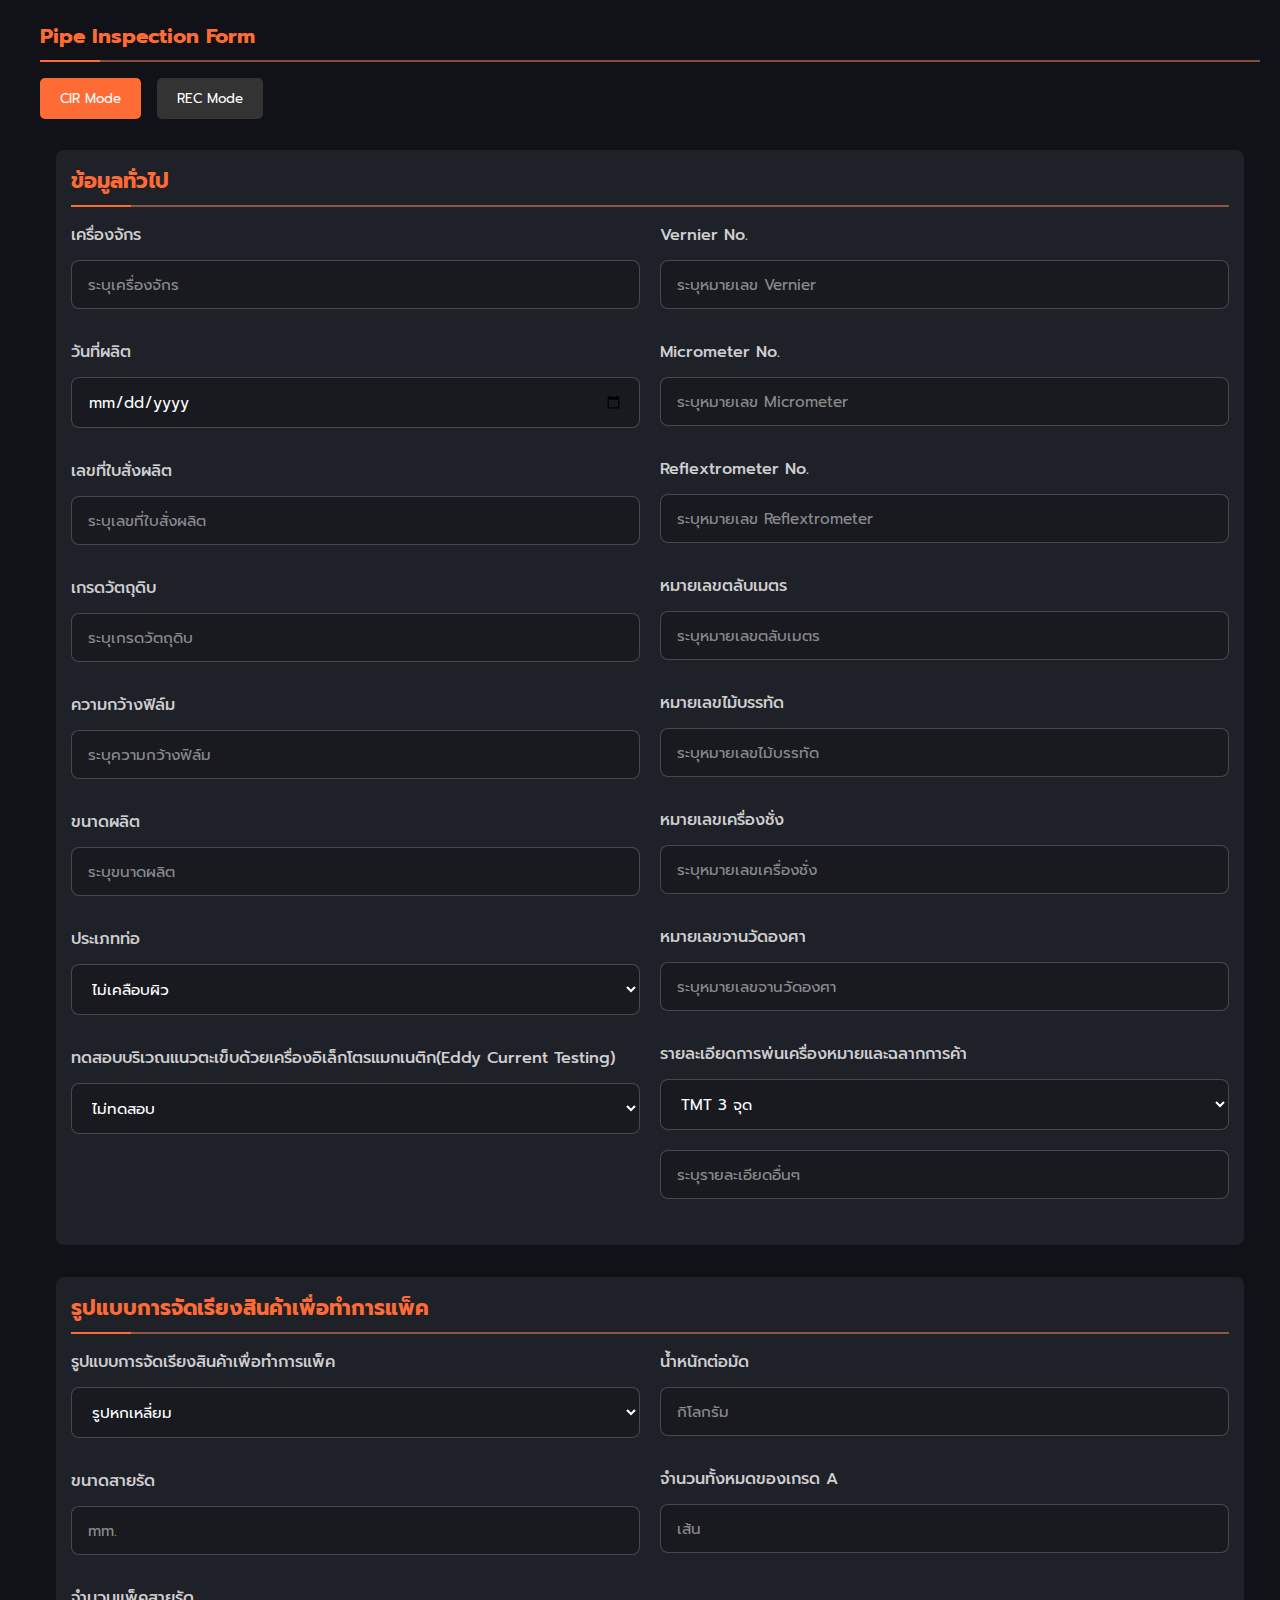
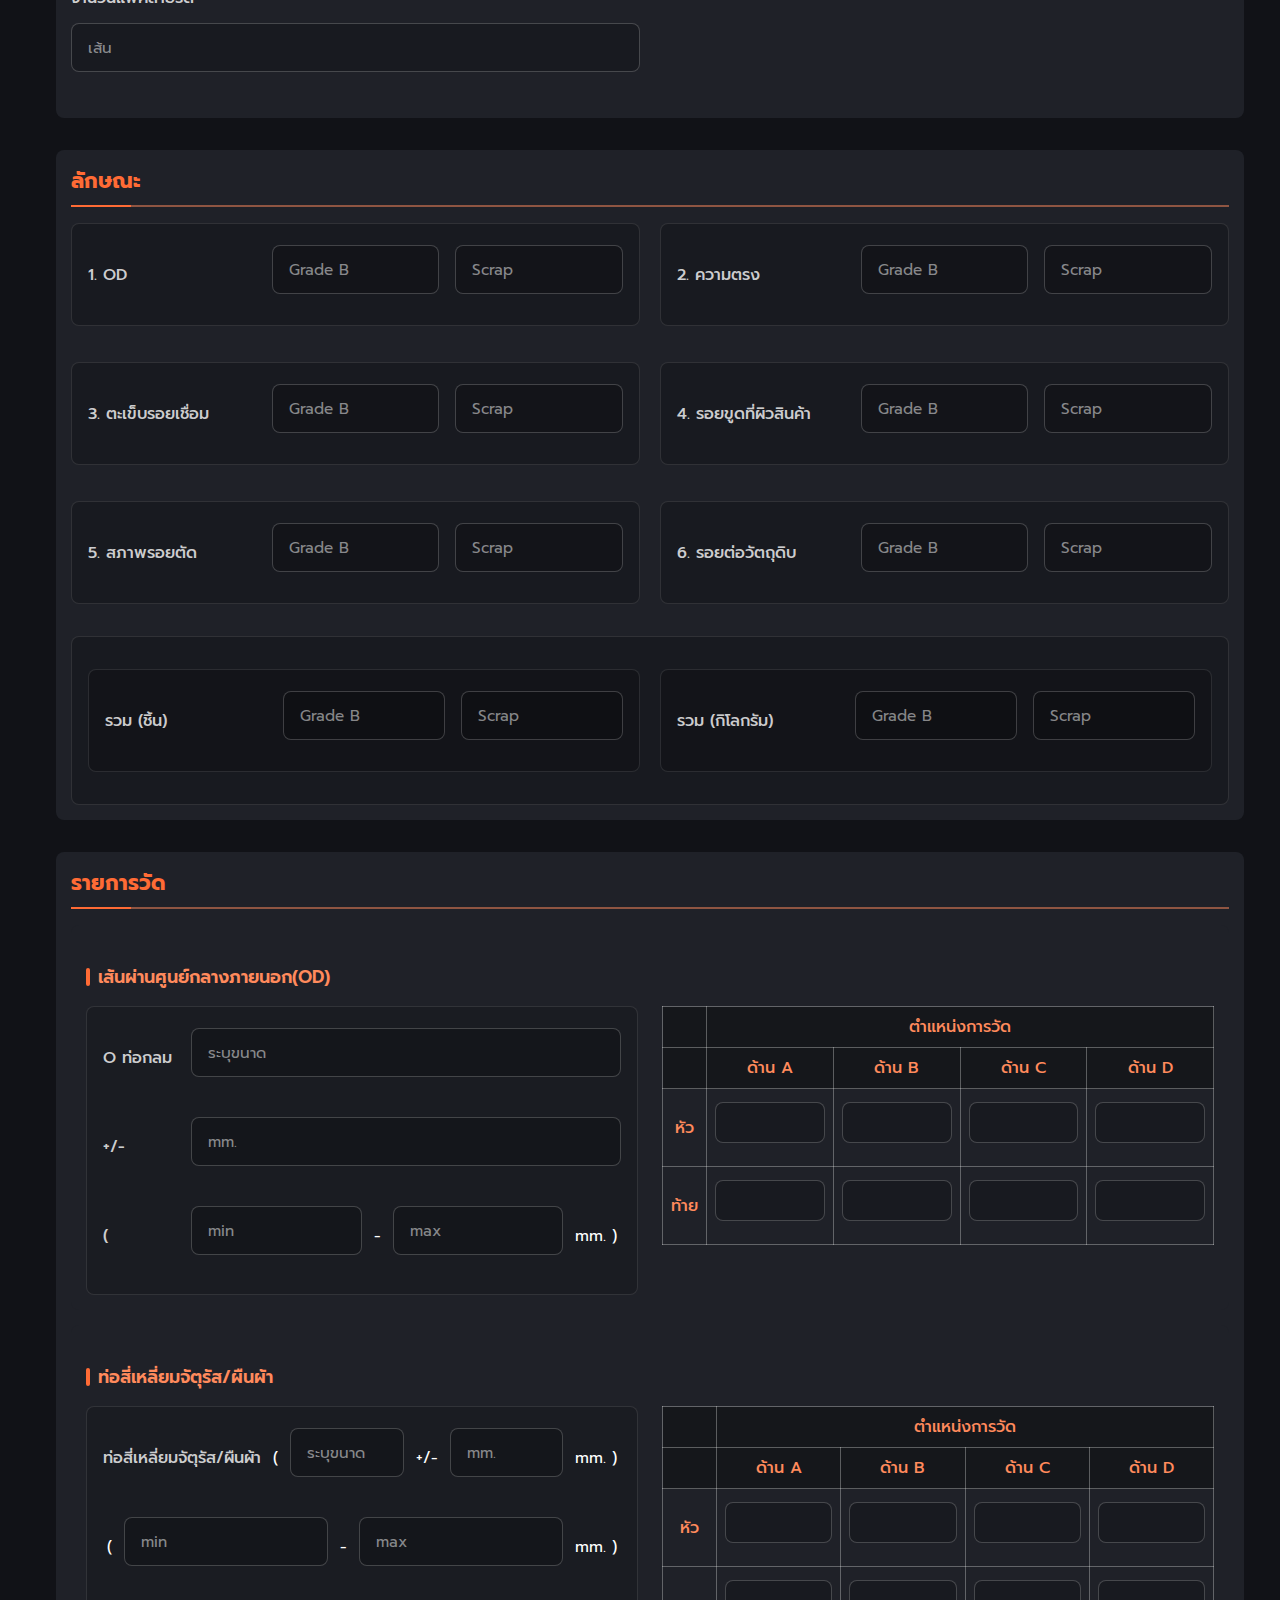
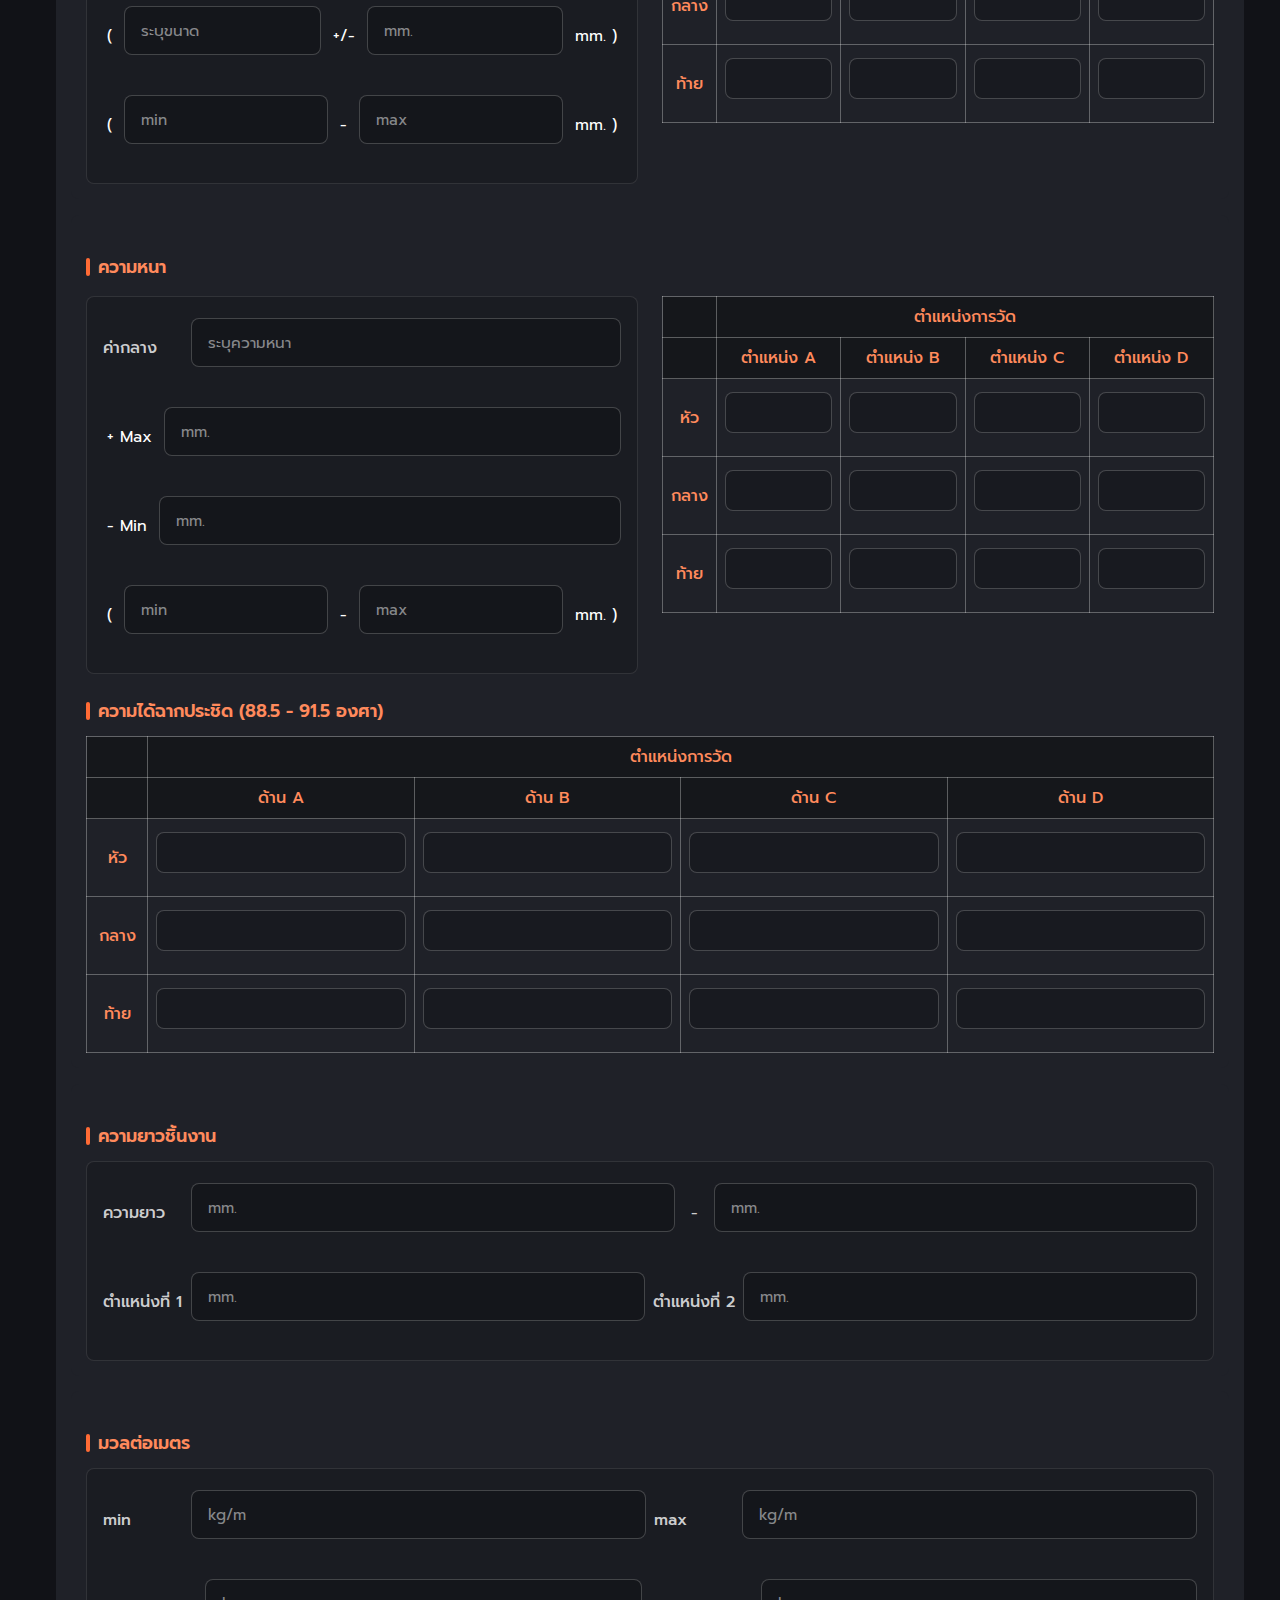
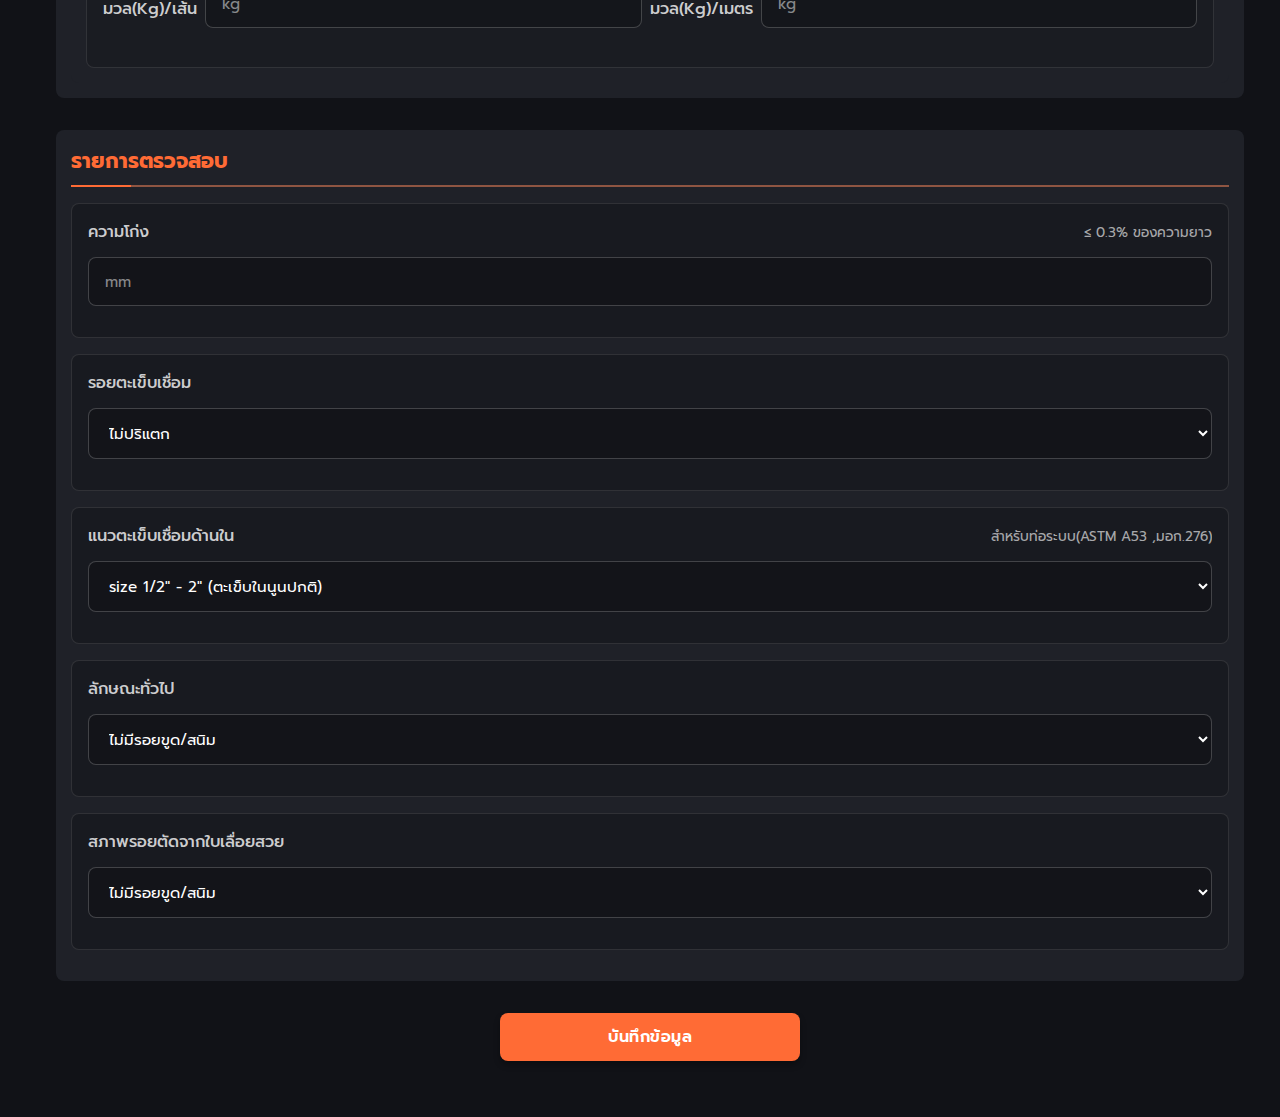
<file: sample.html>
<!DOCTYPE html>
<html lang="th">

<head>
    <meta charset="UTF-8">
    <meta name="viewport" content="width=device-width, initial-scale=1.0">
    <title>Pipe Inspection Form</title>
    <link rel="preconnect" href="https://fonts.googleapis.com">
    <link rel="preconnect" href="https://fonts.gstatic.com" crossorigin>
    <link href="https://fonts.googleapis.com/css2?family=Prompt:wght@300;400;500;600;700&display=swap" rel="stylesheet">
    <style>
        * {
            font-family: 'Prompt', sans-serif;
            box-sizing: border-box;
            margin: 0;
            padding: 0;
        }

        :root {
            --fg: rgba(255, 255, 255, 0.9);
            --accent: #ff6b35;
            --accent-light: #ff8a5c;
            --accent-dark: #e85a2a;
            --success: rgba(46, 204, 113, 0.8);
            --error: rgba(231, 76, 60, 0.8);
            --input-bg: rgba(0, 0, 0, 0.2);
            --input-border: rgba(255, 255, 255, 0.2);
            --shadow: 0 4px 12px rgba(0, 0, 0, 0.15);
            --border-radius: 8px;
            --transition: all 0.3s ease;
            --card-bg: rgba(0, 0, 0, 0.2);
            --card-border: rgba(255, 255, 255, 0.1);
            --table-header-bg: rgba(0, 0, 0, 0.3);
            --table-border: rgba(255, 255, 255, 0.3);
            --hover-bg: rgba(0, 0, 0, 0.3);
            --background-color: rgb(17, 18, 23);
        }

        body {
            background-color: var(--background-color);
            color: var(--fg);
        }

        .btn-group button {
            padding: 10px 20px;
            cursor: pointer;
            background-color: #333;
            color: #fff;
            border: none;
            border-radius: 5px;
            margin-right: 10px;
        }

        .btn-group button.active {
            background-color: #ff6b35;
        }

        .section {
            display: none;
            padding: 15px;
            margin-top: 15px;
            background-color: #1f2128;
            border-radius: 8px;
        }

        .section.active {
            display: block;
        }

        input,
        select {
            width: 100%;
            padding: 8px;
            margin: 5px 0 15px;
            border-radius: 5px;
            border: none;
            background: #333;
            color: #fff;
        }

        button.save-btn {
            background-color: #4CAF50;
            color: white;
            padding: 10px 20px;
            border: none;
            border-radius: 5px;
            cursor: pointer;
        }

        button.save-btn:hover {
            background-color: #45a049;
        }

        .container {
            max-width: 1200px;
            margin: 0 auto;
            background: transparent;
            border-radius: var(--border-radius);
            overflow: hidden;
        }

        header {
            display: flex;
            justify-content: space-between;
            align-items: center;
            padding: 1.5rem 2rem;
            background: linear-gradient(to right, rgba(255, 107, 53, 0.7), rgba(255, 138, 92, 0.7));
            color: white;
            border-radius: var(--border-radius);
            margin-bottom: 1rem;
            box-shadow: var(--shadow);
        }

        header h1 {
            font-size: 1.5rem;
            margin: 0;
            font-weight: 600;
            text-shadow: 0 1px 2px rgba(0, 0, 0, 0.2);
        }

        header p {
            opacity: 0.9;
            font-size: 0.9rem;
            margin-top: 0.25rem;
        }

        .doc-selector {
            background: rgba(0, 0, 0, 0.3);
            border: 1px solid rgba(255, 255, 255, 0.3);
            border-radius: var(--border-radius);
            padding: 0.5rem;
            color: white;
            font-weight: 500;
            min-width: 150px;
            cursor: pointer;
            transition: var(--transition);
        }

        .doc-selector:focus {
            outline: none;
            background: rgba(0, 0, 0, 0.4);
        }

        .doc-selector option {
            background: var(--accent);
            color: white;
        }

        form {
            padding: 1rem;
        }

        section {
            margin-bottom: 2rem;
            animation: fadeIn 0.5s ease-out;
        }

        @keyframes fadeIn {
            from {
                opacity: 0;
                transform: translateY(10px);
            }

            to {
                opacity: 1;
                transform: translateY(0);
            }
        }

        h2 {
            font-size: 1.3rem;
            color: var(--accent);
            margin-bottom: 1rem;
            padding-bottom: 0.5rem;
            border-bottom: 2px solid rgba(255, 138, 92, 0.5);
            position: relative;
        }

        h2::after {
            content: '';
            position: absolute;
            bottom: -2px;
            left: 0;
            width: 60px;
            height: 2px;
            background-color: var(--accent);
        }

        .flex {
            display: flex;
            align-items: center;
            gap: 1rem;
        }

        .grid {
            display: grid;
            gap: 1.25rem;
            margin-top: 1rem;
        }

        .grid-2 {
            grid-template-columns: repeat(2, 1fr);
        }

        .grid-3 {
            grid-template-columns: repeat(3, 1fr);
        }

        .form-group {
            margin-bottom: 1rem;
        }

        label {
            font-weight: 500;
            display: block;
            margin-bottom: 0.5rem;
            color: rgba(255, 255, 255, 0.8);
        }

        input,
        select {
            width: 100%;
            padding: 0.75rem 1rem;
            border: 1px solid var(--input-border);
            border-radius: var(--border-radius);
            min-height: 45px;
            transition: var(--transition);
            font-size: 0.95rem;
            background: var(--input-bg);
            color: white;
        }

        input:focus,
        select:focus {
            outline: none;
            border-color: var(--accent);
            box-shadow: 0 0 0 3px rgba(255, 107, 53, 0.2);
        }

        input::placeholder {
            color: rgba(255, 255, 255, 0.5);
        }

        .input-group {
            position: relative;
        }

        .input-group label {
            display: flex;
            justify-content: space-between;
        }

        .input-group label span {
            color: rgba(255, 255, 255, 0.6);
            font-weight: normal;
            font-size: 0.85rem;
        }

        .measurement-row {
            display: grid;
            grid-template-columns: 1fr 1fr 1fr;
            gap: 1rem;
            align-items: center;
            margin-bottom: 1rem;
            padding: 1rem;
            border-radius: var(--border-radius);
            background-color: var(--card-bg);
            transition: var(--transition);
            border: 1px solid var(--card-border);
        }

        .measurement-row:hover {
            background-color: var(--hover-bg);
        }

        .measurement-row label {
            margin-bottom: 0;
        }

        .totals {
            background-color: var(--card-bg);
            padding: 1rem;
            border-radius: var(--border-radius);
            margin-top: 1rem;
            border: 1px solid var(--card-border);
        }

        button[type="submit"] {
            background: var(--accent);
            color: white;
            padding: 0.75rem 2rem;
            font-weight: 600;
            border: none;
            border-radius: var(--border-radius);
            margin-top: 1.5rem;
            cursor: pointer;
            transition: var(--transition);
            display: block;
            width: 100%;
            max-width: 300px;
            margin-left: auto;
            margin-right: auto;
            font-size: 1rem;
            letter-spacing: 0.5px;
            box-shadow: 0 4px 6px rgba(0, 0, 0, 0.3);
        }

        button[type="submit"]:hover {
            background: var(--accent-dark);
            transform: translateY(-2px);
            box-shadow: 0 6px 8px rgba(0, 0, 0, 0.4);
        }

        button[type="submit"]:active {
            transform: translateY(0);
        }

        .section-card {
            background: var(--card-bg);
            border-radius: var(--border-radius);
            padding: 1.5rem;
            box-shadow: var(--shadow);
            margin-bottom: 1.5rem;
            border: 1px solid var(--card-border);
        }

        p {
            color: rgba(255, 255, 255, 0.8);
        }

        .measurement-container {
            display: grid;
            grid-template-columns: 1fr;
            gap: 1.5rem;
            margin-top: 1rem;
        }

        @media (min-width: 768px) {
            .measurement-container {
                grid-template-columns: 1fr 1fr;
            }
        }

        .measurement-details {
            display: flex;
            flex-direction: column;
            gap: 0.75rem;
            background: rgba(0, 0, 0, 0.15);
            padding: 1rem;
            border-radius: var(--border-radius);
            border: 1px solid var(--card-border);
        }

        .input-row {
            display: flex;
            align-items: center;
            gap: 0.5rem;
            margin-bottom: 0.5rem;
            flex-wrap: wrap;
        }

        .input-row label {
            min-width: 80px;
            margin-bottom: 0;
            white-space: nowrap;
        }

        .input-row input {
            flex: 1;
            min-width: 100px;
        }

        .input-row span {
            color: white;
            margin: 0 0.25rem;
        }

        .input-row p {
            margin: 0 0.5rem;
        }

        .measurement-table {
            border-collapse: collapse;
            width: 100%;
            border: 1px solid var(--table-border);
        }

        .measurement-table th,
        .measurement-table td {
            border: 1px solid var(--table-border);
            padding: 0.5rem;
            text-align: center;
        }

        .measurement-table th {
            background-color: var(--table-header-bg);
            color: var(--accent-light);
            font-weight: 500;
        }

        .measurement-table input {
            width: 100%;
            padding: 0.5rem;
            min-height: 35px;
            text-align: center;
            background: var(--input-bg);
        }

        .position-label {
            padding: 0.5rem;
            font-weight: 500;
            text-align: center;
            color: var(--accent-light);
        }

        .inspection-table {
            width: 100%;
            border-collapse: collapse;
            margin-top: 1rem;
            border: 1px solid var(--table-border);
        }

        .inspection-table th,
        .inspection-table td {
            border: 1px solid var(--table-border);
            padding: 0.75rem;
        }

        .inspection-table th {
            background-color: var(--table-header-bg);
            color: var(--accent-light);
            font-weight: 500;
            text-align: left;
        }

        .inspection-table td {
            background-color: var(--card-bg);
        }

        .section-title {
            color: var(--accent-light);
            font-weight: 600;
            margin-top: 1.5rem;
            margin-bottom: 0.75rem;
            font-size: 1.1rem;
            display: flex;
            align-items: center;
        }

        .section-title::before {
            content: '';
            display: inline-block;
            width: 4px;
            height: 1em;
            background-color: var(--accent);
            margin-right: 0.5rem;
            border-radius: 2px;
        }

        .coolant-section {
            background-color: var(--card-bg);
            border-radius: var(--border-radius);
            padding: 1rem;
            margin-top: 1rem;
            border: 1px solid var(--card-border);
        }

        .inspection-item {
            background-color: var(--card-bg);
            border-radius: var(--border-radius);
            padding: 1rem;
            margin-bottom: 1rem;
            border: 1px solid var(--card-border);
            transition: var(--transition);
        }

        .inspection-item:hover {
            background-color: var(--hover-bg);
        }

        .inspection-item label {
            display: flex;
            justify-content: space-between;
            align-items: center;
            margin-bottom: 0.5rem;
        }

        .inspection-item label span {
            font-size: 0.85rem;
            opacity: 0.8;
            font-weight: normal;
        }

        .tab-container {
            margin-bottom: 1.5rem;
        }

        .tab-buttons {
            display: flex;
            gap: 0.5rem;
            margin-bottom: 1rem;
            overflow-x: auto;
            padding-bottom: 0.5rem;
        }

        .tab-button {
            background: var(--card-bg);
            border: 1px solid var(--card-border);
            color: var(--fg);
            padding: 0.5rem 1rem;
            border-radius: var(--border-radius);
            cursor: pointer;
            transition: var(--transition);
            white-space: nowrap;
        }

        .tab-button.active {
            background: var(--accent);
            color: white;
            border-color: var(--accent);
        }

        .tab-content {
            display: none;
        }

        .tab-content.active {
            display: block;
            animation: fadeIn 0.3s ease-out;
        }

        .cir-only {
            display: block;
        }

        .rec-only {
            display: none;
        }

        body.rec-mode .cir-only {
            display: none;
        }

        body.rec-mode .rec-only {
            display: block;
        }

        .mode-indicator {
            display: inline-block;
            padding: 0.3rem 0.8rem;
            border-radius: var(--border-radius);
            font-weight: 600;
            font-size: 0.85rem;
            margin-left: 1rem;
            background: rgba(0, 0, 0, 0.3);
            border: 1px solid var(--card-border);
        }

        .mode-indicator.cir {
            background: rgba(46, 204, 113, 0.3);
            border-color: rgba(46, 204, 113, 0.5);
        }

        .mode-indicator.rec {
            background: rgba(52, 152, 219, 0.3);
            border-color: rgba(52, 152, 219, 0.5);
        }

        @media (max-width: 768px) {

            .grid-2,
            .grid-3 {
                grid-template-columns: 1fr;
            }

            header {
                flex-direction: column;
                align-items: flex-start;
                gap: 1rem;
            }

            .doc-selector {
                width: 100%;
            }

            form {
                padding: 0.5rem;
            }

            .input-row {
                flex-direction: column;
                align-items: flex-start;
            }

            .input-row label {
                margin-bottom: 0.5rem;
            }

            .input-row input {
                width: 100%;
            }
        }

        .mode-switch-container {
            display: flex;
            align-items: center;
            gap: 1rem;
            margin-bottom: 1rem;
        }

        .mode-switch-button {
            background: var(--card-bg);
            border: 1px solid var(--card-border);
            color: var(--fg);
            padding: 0.5rem 1rem;
            border-radius: var(--border-radius);
            cursor: pointer;
            transition: var(--transition);
            font-weight: 500;
        }

        .mode-switch-button:hover {
            background: var(--hover-bg);
        }

        .mode-switch-button.active {
            background: var(--accent);
            color: white;
            border-color: var(--accent);
        }

        .mode-switch-button.cir {
            border-color: rgba(46, 204, 113, 0.5);
        }

        .mode-switch-button.rec {
            border-color: rgba(52, 152, 219, 0.5);
        }
    </style>
</head>

<body style="padding: 20px 20px 40px 40px;">
    <h2>Pipe Inspection Form</h2>

    <div class="btn-group">
        <button id="cir-btn" class="active">CIR Mode</button>
        <button id="rec-btn">REC Mode</button>
    </div>

    <form id="inspectionForm">
        <section id="general-section" class="section active">
            <h2>ข้อมูลทั่วไป</h2>
            <div class="grid grid-2">
                <div>
                    <div class="form-group">
                        <label>เครื่องจักร</label>
                        <input name="machine" required placeholder="ระบุเครื่องจักร">
                    </div>
                    <div class="form-group">
                        <label>วันที่ผลิต</label>
                        <input type="date" name="productionDate" required>
                    </div>
                    <div class="form-group">
                        <label>เลขที่ใบสั่งผลิต</label>
                        <input name="orderNo" placeholder="ระบุเลขที่ใบสั่งผลิต">
                    </div>
                    <div class="form-group">
                        <label>เกรดวัตถุดิบ</label>
                        <input name="materialGrade" placeholder="ระบุเกรดวัตถุดิบ">
                    </div>
                    <div class="form-group">
                        <label>ความกว้างฟิล์ม</label>
                        <input name="filmWidth" placeholder="ระบุความกว้างฟิล์ม">
                    </div>
                    <div class="form-group">
                        <label>ขนาดผลิต</label>
                        <input name="productSize" placeholder="ระบุขนาดผลิต">
                    </div>
                    <div class="form-group">
                        <label>ประเภทท่อ</label>
                        <select name="productType" id="productType">
                            <option value="0">ไม่เคลือบผิว</option>
                            <option value="1"> เคลือบสังกะสี (GI/GA)</option>
                        </select>
                    </div>
                    <div class="form-group">
                        <label for="eddyCurrentTesting">ทดสอบบริเวณแนวตะเข็บด้วยเครื่องอิเล็กโตรแมกเนติก(Eddy
                            Current Testing)</label>
                        <select name="eddyCurrentTesting" id="eddyCurrentTesting">
                            <option value="0">ไม่ทดสอบ</option>
                            <option value="1">ทดสอบ</option>
                        </select>
                    </div>
                </div>
                <div>
                    <div class="form-group">
                        <label>Vernier No.</label>
                        <input name="vernierNo" placeholder="ระบุหมายเลข Vernier">
                    </div>
                    <div class="form-group">
                        <label>Micrometer No.</label>
                        <input name="micrometerNo" placeholder="ระบุหมายเลข Micrometer">
                    </div>
                    <div class="form-group">
                        <label>Reflextrometer No.</label>
                        <input name="reflextrometerNo" placeholder="ระบุหมายเลข Reflextrometer">
                    </div>
                    <div class="form-group">
                        <label>หมายเลขตลับเมตร</label>
                        <input name="tapeNo" placeholder="ระบุหมายเลขตลับเมตร">
                    </div>
                    <div class="form-group">
                        <label>หมายเลขไม้บรรทัด</label>
                        <input name="rulerNo" placeholder="ระบุหมายเลขไม้บรรทัด">
                    </div>
                    <div class="form-group">
                        <label>หมายเลขเครื่องชั่ง</label>
                        <input name="scaleNo" placeholder="ระบุหมายเลขเครื่องชั่ง">
                    </div>
                    <div class="form-group">
                        <label>หมายเลขจานวัดองศา</label>
                        <input name="degreeNo" placeholder="ระบุหมายเลขจานวัดองศา">
                    </div>
                    <div class="form-group">
                        <label for="productDetail">รายละเอียดการพ่นเครื่องหมายและฉลากการค้า</label>
                        <select name="productDetail" id="productDetail">
                            <option value="0">TMT 3 จุด</option>
                            <option value="1">TMT TIS 107</option>
                        </select>
                        <input type="text" name="productDetailTMTTIS107" id="productDetailTMTTIS107"
                            placeholder="ระบุรายละเอียดอื่นๆ" disabled>
                    </div>
                </div>
            </div>
        </section>

        <section id="general-section" class="section active">
            <h2>รูปแบบการจัดเรียงสินค้าเพื่อทำการแพ็ค</h2>
            <div class="grid grid-2">
                <div>
                    <div class="form-group">
                        <label>รูปแบบการจัดเรียงสินค้าเพื่อทำการแพ็ค</label>
                        <select name="packagingType" id="packagingType">
                            <option value="hexagonal">รูปหกเหลี่ยม</option>
                            <option value="square">รูปสี่เหลี่ยมจัตุรัส</option>
                            <option value="rectangular">รูปสี่เหลี่ยมผืนผ้า</option>
                        </select>
                    </div>
                    <div class="form-group">
                        <label>ขนาดสายรัด</label>
                        <input type="number" name="wireRopeSize" id="wireRopeSize" placeholder="mm.">
                    </div>
                    <div class="form-group">
                        <label>จำนวนแพ็คสายรัด</label>
                        <input type="number" name="wireRopePackage" id="wireRopePackage" placeholder="เส้น">
                    </div>
                </div>
                <div>
                    <div class="form-group">
                        <label>น้ำหนักต่อมัด</label>
                        <input type="number" name="wireRopeWeight" id="wireRopeWeight" placeholder="กิโลกรัม">
                    </div>
                    <div class="form-group">
                        <label>จำนวนทั้งหมดของเกรด A</label>
                        <input type="number" name="totalGradeA" id="totalGradeA" placeholder="เส้น">
                    </div>
                </div>
            </div>
        </section>

        <section id="general-section" class="section active">
            <h2>ลักษณะ</h2>
            <div class="grid grid-2">
                <div class="measurement-row">
                    <label>1. OD</label>
                    <input type="text" name="odGradeB" placeholder="Grade B">
                    <input type="text" name="odScrap" placeholder="Scrap">
                </div>
                <div class="measurement-row">
                    <label>2. ความตรง</label>
                    <input type="text" name="straightnessGradeB" placeholder="Grade B">
                    <input type="text" name="straightnessScrap" placeholder="Scrap">
                </div>
                <div class="measurement-row">
                    <label>3. ตะเข็บรอยเชื่อม</label>
                    <input type="text" name="weldSeamGradeB" placeholder="Grade B">
                    <input type="text" name="weldSeamScrap" placeholder="Scrap">
                </div>
                <div class="measurement-row">
                    <label>4. รอยขูดที่ผิวสินค้า</label>
                    <input type="text" name="surfaceScratchGradeB" placeholder="Grade B">
                    <input type="text" name="surfaceScratchScrap" placeholder="Scrap">
                </div>
                <div class="measurement-row">
                    <label>5. สภาพรอยตัด</label>
                    <input type="text" name="cutConditionGradeB" placeholder="Grade B">
                    <input type="text" name="cutConditionScrap" placeholder="Scrap">
                </div>
                <div class="measurement-row">
                    <label>6. รอยต่อวัตถุดิบ</label>
                    <input type="text" name="materialJointGradeB" placeholder="Grade B">
                    <input type="text" name="materialJointScrap" placeholder="Scrap">
                </div>
            </div>
            <div class="totals">
                <div class="grid grid-2">
                    <div class="measurement-row">
                        <label>รวม (ชิ้น)</label>
                        <input type="number" name="totalPiecesGradeB" placeholder="Grade B" id="totalPiecesGradeB"
                            readonly>
                        <input type="number" name="totalPiecesScrap" placeholder="Scrap" id="totalPiecesScrap" readonly>
                    </div>
                    <div class="measurement-row">
                        <label>รวม (กิโลกรัม)</label>
                        <input type="number" name="totalKgGradeB" placeholder="Grade B">
                        <input type="number" name="totalKgScrap" placeholder="Scrap">
                    </div>
                </div>
            </div>
        </section>

        <section id="general-section" class="section active">
            <h2>รายการวัด</h2>
            <div id="cir-section" class="section active">
                <div class="section-title">เส้นผ่านศูนย์กลางภายนอก(OD)</div>
                <div class="measurement-container">
                    <div class="measurement-details">
                        <div class="input-row">
                            <label>O ท่อกลม</label>
                            <input type="text" name="roundPipe" placeholder="ระบุขนาด">
                        </div>
                        <div class="input-row">
                            <label>+/- </label>
                            <input type="text" name="tolerance" placeholder="mm.">
                        </div>
                        <div class="input-row">
                            <label>( </label>
                            <input type="text" name="minRange" placeholder="min">
                            <span>-</span>
                            <input type="text" name="maxRange" placeholder="max">
                            <span>mm. )</span>
                        </div>
                    </div>
                    <div class="measurement-table-container">
                        <table class="measurement-table">
                            <thead>
                                <tr>
                                    <th></th>
                                    <th colspan="4">ตำแหน่งการวัด</th>
                                </tr>
                                <tr>
                                    <th></th>
                                    <th>ด้าน A</th>
                                    <th>ด้าน B</th>
                                    <th>ด้าน C</th>
                                    <th>ด้าน D</th>
                                </tr>
                            </thead>
                            <tbody>
                                <tr>
                                    <td class="position-label">หัว</td>
                                    <td><input type="text" name="headA"></td>
                                    <td><input type="text" name="headB"></td>
                                    <td><input type="text" name="headC"></td>
                                    <td><input type="text" name="headD"></td>
                                </tr>
                                <tr>
                                    <td class="position-label">ท้าย</td>
                                    <td><input type="text" name="tailA"></td>
                                    <td><input type="text" name="tailB"></td>
                                    <td><input type="text" name="tailC"></td>
                                    <td><input type="text" name="tailD"></td>
                                </tr>
                            </tbody>
                        </table>
                    </div>
                </div>
            </div>

            <div id="rec-section" class="section active">
                <div class="section-title">ท่อสี่เหลี่ยมจัตุรัส/ผืนผ้า</div>
                <div class="measurement-container">
                    <div class="measurement-details">
                        <div class="input-row">
                            <label>ท่อสี่เหลี่ยมจัตุรัส/ผืนผ้า</label>
                            <span>( </span>
                            <input type="text" name="squarePipeMax" placeholder="ระบุขนาด">
                            <span>+/-</span>
                            <input type="text" name="squarePipeMin" placeholder="mm.">
                            <span>mm. )</span>
                        </div>
                        <div class="input-row">
                            <span>( </span>
                            <input type="text" name="squarePipeRangeMin" placeholder="min">
                            <span>-</span>
                            <input type="text" name="squarePipeRangeMax" placeholder="max">
                            <span>mm. )</span>
                        </div>
                        <div class="input-row">
                            <span>( </span>
                            <input type="text" name="squarePipeMax2" placeholder="ระบุขนาด">
                            <span>+/-</span>
                            <input type="text" name="squarePipeMin2" placeholder="mm.">
                            <span>mm. )</span>
                        </div>
                        <div class="input-row">
                            <span>( </span>
                            <input type="text" name="squarePipeRangeMin2" placeholder="min">
                            <span>-</span>
                            <input type="text" name="squarePipeRangeMax2" placeholder="max">
                            <span>mm. )</span>
                        </div>
                    </div>
                    <div class="measurement-table-container">
                        <table class="measurement-table">
                            <thead>
                                <tr>
                                    <th></th>
                                    <th colspan="4">ตำแหน่งการวัด</th>
                                </tr>
                                <tr>
                                    <th></th>
                                    <th>ด้าน A</th>
                                    <th>ด้าน B</th>
                                    <th>ด้าน C</th>
                                    <th>ด้าน D</th>
                                </tr>
                            </thead>
                            <tbody>
                                <tr>
                                    <td class="position-label">หัว</td>
                                    <td><input type="text" name="headA"></td>
                                    <td><input type="text" name="headB"></td>
                                    <td><input type="text" name="headC"></td>
                                    <td><input type="text" name="headD"></td>
                                </tr>
                                <tr>
                                    <td class="position-label">กลาง</td>
                                    <td><input type="text" name="tailA"></td>
                                    <td><input type="text" name="tailB"></td>
                                    <td><input type="text" name="tailC"></td>
                                    <td><input type="text" name="tailD"></td>
                                </tr>
                                <tr>
                                    <td class="position-label">ท้าย</td>
                                    <td><input type="text" name="tailA"></td>
                                    <td><input type="text" name="tailB"></td>
                                    <td><input type="text" name="tailC"></td>
                                    <td><input type="text" name="tailD"></td>
                                </tr>
                            </tbody>
                        </table>
                    </div>
                </div>
            </div>

            <div id="rec-section" class="section active grid grid-2">
                <div>
                    <div class="section-title">ความหนา</div>
                    <div class="measurement-container">
                        <div class="measurement-details">
                            <div class="input-row">
                                <label>ค่ากลาง</label>
                                <input type="text" name="thickness" placeholder="ระบุความหนา">
                            </div>
                            <div class="input-row">
                                <span>+ Max</span>
                                <input type="text" name="thicknessMax" placeholder="mm.">
                            </div>
                            <div class="input-row">
                                <span>- Min</span>
                                <input type="text" name="thicknessMin" placeholder="mm.">
                            </div>
                            <div class="input-row">
                                <span>( </span>
                                <input type="text" name="thicknessRangeMin" placeholder="min">
                                <span>-</span>
                                <input type="text" name="thicknessRangeMax" placeholder="max">
                                <span>mm. )</span>
                            </div>
                        </div>
                        <div class="measurement-table-container">
                            <table class="measurement-table">
                                <thead>
                                    <tr>
                                        <th></th>
                                        <th colspan="4">ตำแหน่งการวัด</th>
                                    </tr>
                                    <tr>
                                        <th></th>
                                        <th>ตำแหน่ง A</th>
                                        <th>ตำแหน่ง B</th>
                                        <th>ตำแหน่ง C</th>
                                        <th>ตำแหน่ง D</th>
                                    </tr>
                                </thead>
                                <tbody>
                                    <tr>
                                        <td class="position-label">หัว</td>
                                        <td><input type="text" name="thicknessHeadA"></td>
                                        <td><input type="text" name="thicknessHeadB"></td>
                                        <td><input type="text" name="thicknessHeadC"></td>
                                        <td><input type="text" name="thicknessHeadD"></td>
                                    </tr>
                                    <tr>
                                        <td class="position-label">กลาง</td>
                                        <td><input type="text" name="thicknessMiddleA"></td>
                                        <td><input type="text" name="thicknessMiddleB"></td>
                                        <td><input type="text" name="thicknessMiddleC"></td>
                                        <td><input type="text" name="thicknessMiddleD"></td>
                                    </tr>
                                    <tr>
                                        <td class="position-label">ท้าย</td>
                                        <td><input type="text" name="thicknessTailA"></td>
                                        <td><input type="text" name="thicknessTailB"></td>
                                        <td><input type="text" name="thicknessTailC"></td>
                                        <td><input type="text" name="thicknessTailD"></td>
                                    </tr>
                                </tbody>
                            </table>
                        </div>
                    </div>
                </div>

                <div>
                    <div>
                        <div class="section-title">ความได้ฉากประชิด (88.5 - 91.5 องศา)</div>
                        <div class="">
                            <div class="">
                                <table class="measurement-table">
                                    <thead>
                                        <tr>
                                            <th></th>
                                            <th colspan="4">ตำแหน่งการวัด</th>
                                        </tr>
                                        <tr>
                                            <th></th>
                                            <th>ด้าน A</th>
                                            <th>ด้าน B</th>
                                            <th>ด้าน C</th>
                                            <th>ด้าน D</th>
                                        </tr>
                                    </thead>
                                    <tbody>
                                        <tr>
                                            <td class="position-label">หัว</td>
                                            <td><input type="text" name="headA"></td>
                                            <td><input type="text" name="headB"></td>
                                            <td><input type="text" name="headC"></td>
                                            <td><input type="text" name="headD"></td>
                                        </tr>
                                        <tr>
                                            <td class="position-label">กลาง</td>
                                            <td><input type="text" name="tailA"></td>
                                            <td><input type="text" name="tailB"></td>
                                            <td><input type="text" name="tailC"></td>
                                            <td><input type="text" name="tailD"></td>
                                        </tr>
                                        <tr>
                                            <td class="position-label">ท้าย</td>
                                            <td><input type="text" name="tailA"></td>
                                            <td><input type="text" name="tailB"></td>
                                            <td><input type="text" name="tailC"></td>
                                            <td><input type="text" name="tailD"></td>
                                        </tr>
                                    </tbody>
                                </table>
                            </div>
                        </div>
                    </div>
                    <div class="rec-only">
                        <div class="section-title">ส่วนโค้งของมุม (S) (ไม่เกิน 3t)</div>
                        <input type="text" name="angleS" placeholder="≤ mm">
                        <div class="">
                            <div class="">
                                <table class="measurement-table">
                                    <thead>
                                        <tr>
                                            <th></th>
                                            <th colspan="4">ส่วนโค้งของมุม (S)</th>
                                        </tr>
                                        <tr>
                                            <th></th>
                                            <th>ด้าน A</th>
                                            <th>ด้าน B</th>
                                            <th>ด้าน C</th>
                                            <th>ด้าน D</th>
                                        </tr>
                                    </thead>
                                    <tbody>
                                        <tr>
                                            <td class="position-label">ส่วนโค้งของมุม (S)</td>
                                            <td><input type="text" name="headA"></td>
                                            <td><input type="text" name="headB"></td>
                                            <td><input type="text" name="headC"></td>
                                            <td><input type="text" name="headD"></td>
                                        </tr>
                                        <tr>
                                            <td class="position-label">ความกว้างส่วนแบน</td>
                                            <td><input type="text" name="tailA"></td>
                                            <td><input type="text" name="tailB"></td>
                                            <td><input type="text" name="tailC"></td>
                                            <td><input type="text" name="tailD"></td>
                                        </tr>
                                        <tr>
                                            <td class="position-label">S</td>
                                            <td><input type="text" name="SA"></td>
                                            <td><input type="text" name="SB"></td>
                                            <td><input type="text" name="SC"></td>
                                            <td><input type="text" name="SD"></td>
                                        </tr>
                                    </tbody>
                                </table>
                            </div>
                        </div>
                    </div>
                    <div class="rec-only">
                        <div class="section-title">ความโค้งหรือความเว้าของส่วนราบ</div>
                        <span>(เฉพาะท่อสี่เหลี่ยมจัตุรัส,ผืนผ้า)
                            OD ≤ 100 mm : 0.5 mm.
                            OD > 100 mm : 0.5% ของขนาด</span>
                        <div class="">
                            <div class="">
                                <table class="measurement-table">
                                    <thead>
                                        <tr>
                                            <th></th>
                                            <th colspan="4">ส่วนโค้งของมุม (S)</th>
                                        </tr>
                                        <tr>
                                            <th></th>
                                            <th>ด้าน A-C</th>
                                            <th>ด้าน B-D</th>
                                        </tr>
                                    </thead>
                                    <tbody>
                                        <tr>
                                            <td class="position-label">ตำแหน่ง 1</td>
                                            <td><input type="text" name="headA"></td>
                                            <td><input type="text" name="headB"></td>
                                        </tr>
                                        <tr>
                                            <td class="position-label">ตำแหน่ง 2</td>
                                            <td><input type="text" name="tailA"></td>
                                            <td><input type="text" name="tailB"></td>
                                        </tr>
                                    </tbody>
                                </table>
                            </div>
                        </div>
                    </div>
                </div>
            </div>

            <div id="general-section" class="section active grid grid-2">
                <div class="section-title">ความยาวชิ้นงาน</div>
                <div class="measurement-details">
                    <div class="input-row">
                        <label>ความยาว</label>
                        <input type="text" name="workpieceLengthMin" placeholder="mm.">
                        <p>-</p>
                        <input type="text" name="workpieceLengthMax" placeholder="mm.">
                    </div>
                    <div class="input-row">
                        <label>ตำแหน่งที่ 1</label>
                        <input type="text" name="workpieceLengthPosition1" placeholder="mm.">
                        <label>ตำแหน่งที่ 2</label>
                        <input type="text" name="workpieceLengthPosition2" placeholder="mm.">
                    </div>
                </div>
            </div>

            <div id="general-section" class="section active">
                <div class="section-title">มวลต่อเมตร</div>
                <div class="measurement-details">
                    <div class="input-row">
                        <label>min</label>
                        <input type="text" name="weightPerMeterMin" placeholder="kg/m">
                        <label>max</label>
                        <input type="text" name="weightPerMeterMax" placeholder="kg/m">
                    </div>
                    <div class="input-row">
                        <label>มวล(Kg)/เส้น</label>
                        <input type="text" name="weightPerPiece" placeholder="kg">
                        <label>มวล(Kg)/เมตร</label>
                        <input type="text" name="weightPerMeter" placeholder="kg">
                    </div>
                </div>
            </div>
        </section>


        <section id="general-section" class="section active">
            <h2>รายการตรวจสอบ</h2>
            <div class="inspection-item">
                <label for="flexibility">ความโก่ง <span>≤ 0.3% ของความยาว</span></label>
                <input type="text" name="flexibility" placeholder="mm">
            </div>
            <div class="inspection-item">
                <label for="weldSeam">รอยตะเข็บเชื่อม</label>
                <select name="weldSeam" id="weldSeam">
                    <option value="0">ไม่ปริแตก</option>
                    <option value="1">ปริแตก</option>
                </select>
            </div>
            <div class="inspection-item">
                <label for="innerWeldSeam">แนวตะเข็บเชื่อมด้านใน <span>สำหรับท่อระบบ(ASTM A53
                        ,มอก.276)</span></label>
                <select name="innerWeldSeam" id="innerWeldSeam">
                    <option value="0">size 1/2" - 2" (ตะเข็บในนูนปกติ)</option>
                    <option value="1">size 2 1/2" - 6" (มีการขูดตะเข็บด้านใน)</option>
                </select>
            </div>
            <div class="inspection-item">
                <label for="generalAppearance">ลักษณะทั่วไป</label>
                <select name="generalAppearance" id="generalAppearance">
                    <option value="0">ไม่มีรอยขูด/สนิม</option>
                    <option value="1">มีรอยขูด/สนิม</option>
                </select>
            </div>
            <div class="inspection-item">
                <label for="cutCondition">สภาพรอยตัดจากใบเลื่อยสวย</label>
                <select name="cutCondition" id="cutCondition">
                    <option value="0">ไม่มีรอยขูด/สนิม</option>
                    <option value="1">มีรอยขูด/สนิม</option>
                </select>
            </div>
        </section>



        <button type="submit" class="save-btn">บันทึกข้อมูล</button>
    </form>

    <script>
        document.getElementById('productDetail').addEventListener('change', function () {
            const additionalDetail = document.getElementById('productDetailTMTTIS107');
            if (this.value === '1') {
                additionalDetail.style.display = 'inline-block';
            } else {
                additionalDetail.style.display = 'none';
                additionalDetail.value = '';
            }
        });

        const cirBtn = document.getElementById('cir-btn');
        const recBtn = document.getElementById('rec-btn');
        const cirSection = document.getElementById('cir-section');
        const recSection = document.getElementById('rec-section');

        cirBtn.onclick = () => {
            cirBtn.classList.add('active');
            recBtn.classList.remove('active');
            cirSection.classList.add('active');
            recSection.classList.remove('active');
        };

        recBtn.onclick = () => {
            recBtn.classList.add('active');
            cirBtn.classList.remove('active');
            recSection.classList.add('active');
            cirSection.classList.remove('active');
        };

        document.getElementById('inspectionForm').addEventListener('submit', function (e) {
            e.preventDefault();

            const mode = cirBtn.classList.contains('active') ? 'CIR' : 'REC';
            const formData = new FormData(this);
            const data = { mode };

            formData.forEach((value, key) => {
                data[key] = value;
            });

            fetch('https://your-api-endpoint.com/save-inspection', {
                method: 'POST',
                headers: { 'Content-Type': 'application/json' },
                body: JSON.stringify(data)
            })
                .then(response => {
                    if (response.ok) {
                        alert('บันทึกข้อมูลสำเร็จ!');
                        this.reset();
                    } else {
                        alert('เกิดข้อผิดพลาดขณะบันทึกข้อมูล');
                    }
                })
                .catch(error => {
                    console.error('API Error:', error);
                    alert('ไม่สามารถเชื่อมต่อกับ API');
                });
        });
    </script>
</body>

</html>
</file>
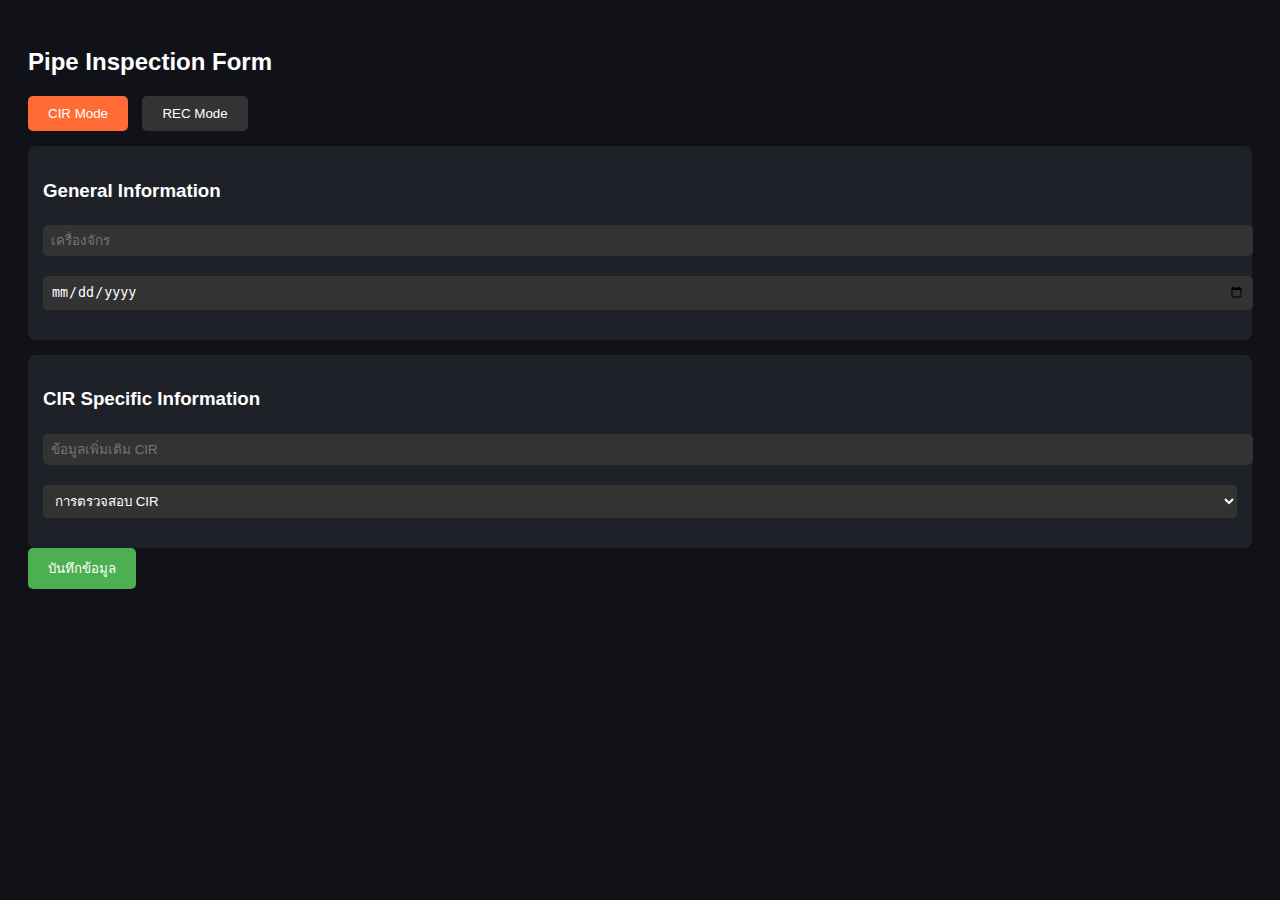
<file: xx.html>
<!DOCTYPE html>
<html lang="th">

<head>
  <meta charset="UTF-8">
  <title>Pipe Inspection Form</title>
  <style>
    body {
      font-family: Arial, sans-serif;
      background: #111217;
      color: #fff;
      padding: 20px;
    }
    .btn-group button {
      padding: 10px 20px;
      cursor: pointer;
      background-color: #333;
      color: #fff;
      border: none;
      border-radius: 5px;
      margin-right: 10px;
    }
    .btn-group button.active {
      background-color: #ff6b35;
    }
    .section {
      display: none;
      padding: 15px;
      margin-top: 15px;
      background-color: #1f2128;
      border-radius: 8px;
    }
    .section.active {
      display: block;
    }
    input, select {
      width: 100%;
      padding: 8px;
      margin: 5px 0 15px;
      border-radius: 5px;
      border: none;
      background: #333;
      color: #fff;
    }
    button.save-btn {
      background-color: #4CAF50;
      color: white;
      padding: 10px 20px;
      border: none;
      border-radius: 5px;
      cursor: pointer;
    }
    button.save-btn:hover {
      background-color: #45a049;
    }
  </style>
</head>

<body>
  <h2>Pipe Inspection Form</h2>

  <div class="btn-group">
    <button id="cir-btn" class="active">CIR Mode</button>
    <button id="rec-btn">REC Mode</button>
  </div>

  <form id="inspectionForm">
    <div id="general-section" class="section active">
      <h3>General Information</h3>
      <input required name="machine" placeholder="เครื่องจักร">
      <input required type="date" name="productionDate" placeholder="วันที่ผลิต">
    </div>

    <div id="cir-section" class="section active">
      <h3>CIR Specific Information</h3>
      <input required name="cirSpecificData" placeholder="ข้อมูลเพิ่มเติม CIR">
      <select required name="cirQualityCheck">
        <option value="">การตรวจสอบ CIR</option>
        <option value="pass">ผ่าน</option>
        <option value="fail">ไม่ผ่าน</option>
      </select>
    </div>

    <div id="rec-section" class="section">
      <h3>REC Specific Information</h3>
      <input required name="recSpecificData" placeholder="ข้อมูลเพิ่มเติม REC">
      <select required name="recQualityCheck">
        <option value="">การตรวจสอบ REC</option>
        <option value="pass">ผ่าน</option>
        <option value="fail">ไม่ผ่าน</option>
      </select>
      <select required name="recAdditionalCheck">
        <option value="">การตรวจสอบเพิ่มเติม REC</option>
        <option value="pass">ผ่าน</option>
        <option value="fail">ไม่ผ่าน</option>
      </select>
    </div>

    <button type="submit" class="save-btn">บันทึกข้อมูล</button>
  </form>

  <script>
    const cirBtn = document.getElementById('cir-btn');
    const recBtn = document.getElementById('rec-btn');
    const cirSection = document.getElementById('cir-section');
    const recSection = document.getElementById('rec-section');

    cirBtn.onclick = () => {
      cirBtn.classList.add('active');
      recBtn.classList.remove('active');
      cirSection.classList.add('active');
      recSection.classList.remove('active');
    };

    recBtn.onclick = () => {
      recBtn.classList.add('active');
      cirBtn.classList.remove('active');
      recSection.classList.add('active');
      cirSection.classList.remove('active');
    };

    document.getElementById('inspectionForm').addEventListener('submit', function(e) {
      e.preventDefault();

      const mode = cirBtn.classList.contains('active') ? 'CIR' : 'REC';
      const formData = new FormData(this);
      const data = { mode };

      formData.forEach((value, key) => {
        data[key] = value;
      });

      fetch('https://your-api-endpoint.com/save-inspection', {
        method: 'POST',
        headers: { 'Content-Type': 'application/json' },
        body: JSON.stringify(data)
      })
      .then(response => {
        if (response.ok) {
          alert('บันทึกข้อมูลสำเร็จ!');
          this.reset();
        } else {
          alert('เกิดข้อผิดพลาดขณะบันทึกข้อมูล');
        }
      })
      .catch(error => {
        console.error('API Error:', error);
        alert('ไม่สามารถเชื่อมต่อกับ API');
      });
    });
  </script>
</body>

</html>
</file>
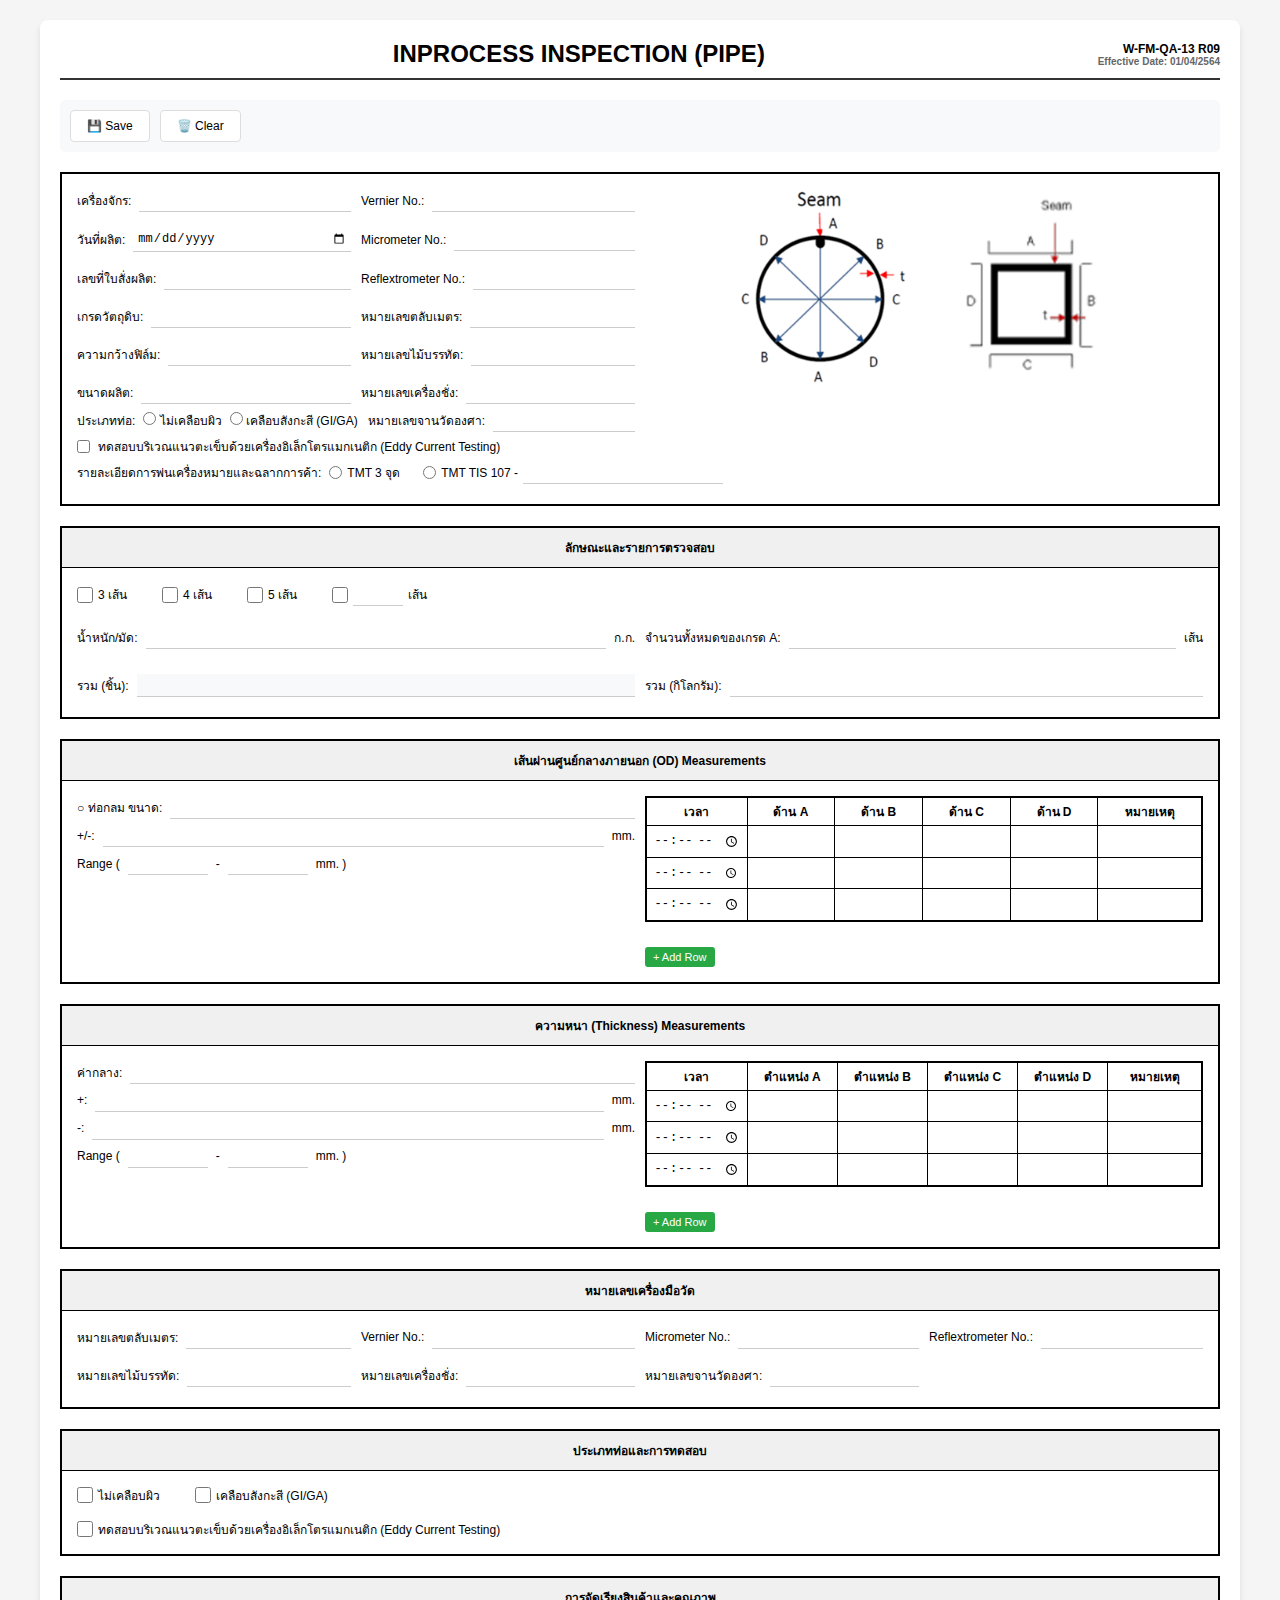
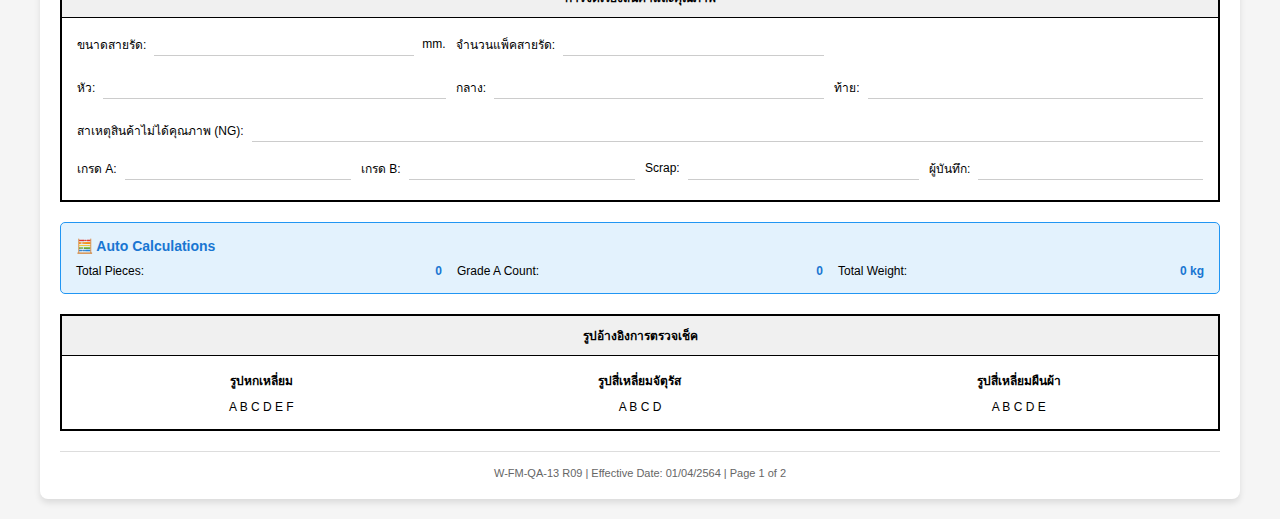
<file: old/redesign.html>
<!DOCTYPE html>
<html lang="th">
  <head>
    <meta charset="UTF-8" />
    <meta name="viewport" content="width=device-width, initial-scale=1.0" />
    <title>INPROCESS INSPECTION (PIPE) - W-FM-QA-13 R09</title>
    <style>
      :root {
        --primary-color: #007bff;
        --secondary-color: #6c757d;
        --accent-color: #a4e2ff4d;
      }
      * {
        box-sizing: border-box;
        margin: 0;
        padding: 0;
      }
      body {
        font-family: Arial, sans-serif;
        font-size: 12px;
        background-color: #f5f5f5;
        padding: 20px;
      }
      .container {
        max-width: 1200px;
        margin: 0 auto;
        background: white;
        padding: 20px;
        box-shadow: 0 4px 6px rgba(0, 0, 0, 0.1);
        border-radius: 8px;
      }
      .header {
        display: flex;
        justify-content: space-between;
        align-items: center;
        margin-bottom: 20px;
        border-bottom: 2px solid #333;
        padding-bottom: 10px;
      }
      .header h1 {
        font-size: 24px;
        font-weight: bold;
        text-align: center;
        flex: 1;
      }
      .form-number {
        text-align: right;
        font-weight: bold;
      }
      .toolbar {
        display: flex;
        gap: 10px;
        margin-bottom: 20px;
        padding: 10px;
        background: #f8f9fa;
        border-radius: 5px;
      }
      .btn {
        padding: 8px 16px;
        border: 1px solid #ddd;
        background: white;
        border-radius: 4px;
        cursor: pointer;
        font-size: 12px;
        transition: background-color 0.2s;
      }
      .btn:hover {
        background: #e9ecef;
      }
      .btn-primary {
        background: #007bff;
        color: white;
        border-color: #007bff;
      }
      .btn-primary:hover {
        background: #0056b3;
      }
      table {
        width: 100%;
        border-collapse: collapse;
        margin-bottom: 20px;
        border: 2px solid #000;
      }
      th,
      td {
        border: 1px solid #000;
        padding: 8px;
        text-align: left;
        vertical-align: top;
      }
      .table-header {
        background-color: #f0f0f0;
        font-weight: bold;
        text-align: center;
      }
      .input-field {
        width: 100%;
        border: none;
        border-bottom: 1px solid #ccc;
        background: transparent;
        padding: 4px;
        font-size: 12px;
      }
      .input-field:focus {
        background: var(--accent-color);
        border: none;
        border-bottom: 1px solid #ccc;
      }
      .checkbox-container {
        display: flex;
        align-items: center;
        gap: 5px;
        margin-right: 15px;
      }
      .checkbox {
        width: 16px;
        height: 16px;
      }
      .measurement-table {
        width: 100%;
        border-collapse: collapse;
      }
      .measurement-table th,
      .measurement-table td {
        border: 1px solid #000;
        padding: 4px;
        text-align: center;
      }
      .measurement-table input {
        width: 100%;
        border: none;
        text-align: center;
        padding: 2px;
        background: transparent;
      }
      .measurement-table input:focus {
        background: #fff3cd;
        outline: 1px solid #ffc107;
      }
      .add-row-btn {
        margin-top: 5px;
        padding: 4px 8px;
        font-size: 11px;
        background: #28a745;
        color: white;
        border: none;
        border-radius: 3px;
        cursor: pointer;
      }
      .add-row-btn:hover {
        background: #218838;
      }
      .grid-2 {
        display: grid;
        grid-template-columns: 1fr 1fr;
        gap: 10px;
      }
      .grid-3 {
        display: grid;
        grid-template-columns: 1fr 1fr 1fr;
        gap: 10px;
      }
      .grid-4 {
        display: grid;
        grid-template-columns: 1fr 1fr 1fr 1fr;
        gap: 10px;
      }
      .grid-6 {
        display: grid;
        grid-template-columns: repeat(6, 1fr);
        gap: 10px;
      }
      .form-group {
        display: flex;
        align-items: center;
        gap: 8px;
        margin-bottom: 5px;
      }
      .form-group label {
        font-weight: 500;
        white-space: nowrap;
      }
      .auto-calc {
        background: #e3f2fd;
        border: 1px solid #2196f3;
        border-radius: 5px;
        padding: 15px;
        margin: 20px 0;
      }
      .auto-calc h3 {
        color: #1976d2;
        margin-bottom: 10px;
        font-size: 14px;
      }
      .calc-grid {
        display: grid;
        grid-template-columns: repeat(3, 1fr);
        gap: 15px;
      }
      .calc-item {
        display: flex;
        justify-content: space-between;
        font-size: 12px;
      }
      .calc-value {
        font-weight: bold;
        color: #1976d2;
      }
      .section {
        margin-bottom: 20px;
        border: 2px solid #000;
      }
      .section-header {
        background: #f0f0f0;
        padding: 10px;
        font-weight: bold;
        text-align: center;
        border-bottom: 1px solid #000;
      }
      .section-content {
        padding: 15px;
      }
      .characteristics-grid {
        display: flex;
        gap: 20px;
        flex-wrap: wrap;
      }
      .footer {
        text-align: center;
        font-size: 11px;
        color: #666;
        border-top: 1px solid #ddd;
        padding-top: 15px;
        margin-top: 20px;
      }
      @media print {
        .toolbar {
          display: none;
        }
        body {
          background: white;
          padding: 0;
        }
        .container {
          box-shadow: none;
          border-radius: 0;
        }
      }
      .error {
        border: 1px solid #dc3545 !important;
        background: #f8d7da !important;
      }
      .success {
        border: 1px solid #28a745 !important;
        background: #d4edda !important;
      }
      /* Responsive adjustments */
      @media (max-width: 1024px) {
        .grid-2,
        .grid-3,
        .grid-4,
        .grid-6 {
          grid-template-columns: 1fr;
        }
        .form-group {
          flex-direction: column;
          align-items: flex-start;
        }
        .form-group label {
          margin-bottom: 4px;
        }
        .characteristics-grid {
          flex-direction: column;
          gap: 10px;
        }
        .toolbar {
          flex-direction: column;
          gap: 5px;
        }
        .header {
          flex-direction: column;
          align-items: flex-start;
        }
        .header h1 {
          font-size: 18px;
        }
        .header .form-number {
          text-align: left;
          margin-top: 10px;
        }
        .container {
          padding: 10px;
        }
        table {
          font-size: 11px;
        }
        img {
          max-width: 100%;
          height: auto;
        }
        .calc-grid {
          grid-template-columns: 1fr;
        }
        .auto-calc h3 {
          font-size: 12px;
        }
      }
      @media (max-width: 600px) {
        body {
          font-size: 11px;
          padding: 10px;
        }
        .header h1 {
          font-size: 16px;
        }
        .btn {
          font-size: 11px;
          padding: 6px 12px;
        }
        .add-row-btn {
          font-size: 10px;
          padding: 2px 6px;
        }
        .input-field {
          font-size: 11px;
        }
        .section-header {
          font-size: 12px;
        }
      }
    </style>
  </head>
  <body>
    <div class="container">
      <!-- Header -->
      <div class="header">
        <h1>INPROCESS INSPECTION (PIPE)</h1>
        <div class="form-number">
          <div>W-FM-QA-13 R09</div>
          <div style="font-size: 10px; color: #666">
            Effective Date: 01/04/2564
          </div>
        </div>
      </div>

      <!-- Toolbar -->
      <div class="toolbar">
        <button class="btn" onclick="saveForm()">💾 Save</button>
        <button class="btn" onclick="clearForm()">🗑️ Clear</button>
      </div>

      <!-- Basic Information -->
      <div class="section">
        <div class="section-content">
          <div class="grid-2">
            <!-- Left section -->
            <div>
              <div class="grid-2" id="general-info"></div>

              <div class="grid-2">
                <div class="form-group">
                  <label>ประเภทท่อ:</label>
                  <label class="block-label">
                    <input
                      type="radio"
                      name="pipeType"
                      value="ไม่เคลือบผิว"
                      onchange="saveToStorage()"
                    />
                    ไม่เคลือบผิว
                  </label>
                  <label class="block-label">
                    <input
                      type="radio"
                      name="pipeType"
                      value="เคลือบสังกะสี"
                      onchange="saveToStorage()"
                    />
                    เคลือบสังกะสี (GI/GA)
                  </label>
                </div>

                <div class="form-group">
                  <label>หมายเลขจานวัดองศา:</label>
                  <input
                    type="text"
                    class="input-field"
                    id="degreePlateNumber"
                    onchange="saveToStorage()"
                  />
                </div>
              </div>
            </div>

            <!-- Images -->
            <div style="display: flex; justify-content: center">
              <img
                src="/public/circle-ref.png"
                style="max-height: 200px"
                alt="circle-ref"
              />
              <img
                src="/public/square-ref.png"
                style="max-height: 200px"
                alt="square-ref"
              />
            </div>
          </div>

          <!-- Eddy Current Testing -->
          <div class="form-group">
            <input
              type="checkbox"
              id="eddyCurrentTest"
              onchange="saveToStorage()"
            />
            <label for="eddyCurrentTest">
              ทดสอบบริเวณแนวตะเข็บด้วยเครื่องอิเล็กโตรแมกเนติก (Eddy Current
              Testing)
            </label>
          </div>

          <!-- Marking details -->
          <div class="form-group">
            <label>รายละเอียดการพ่นเครื่องหมายและฉลากการค้า:</label>
            <div class="checkbox-container">
              <input
                type="radio"
                id="tmt3Point"
                name="marking"
                onchange="toggleTmtTis107Input(); saveToStorage()"
              />
              <label for="tmt3Point">TMT 3 จุด</label>
            </div>

            <div class="checkbox-container">
              <input
                type="radio"
                id="tmtTis107"
                name="marking"
                onchange="toggleTmtTis107Input(); saveToStorage()"
              />
              <label for="tmtTis107">TMT TIS 107 -</label>
              <input
                type="text"
                class="input-field"
                id="tmtTis107Value"
                style="width: 200px"
                disabled
                onchange="saveToStorage()"
              />
            </div>
          </div>
        </div>
      </div>

      <!-- Characteristics -->
      <div class="section">
        <div class="section-header">ลักษณะและรายการตรวจสอบ</div>
        <div class="section-content">
          <div class="characteristics-grid">
            <div class="checkbox-container">
              <input
                type="checkbox"
                class="checkbox"
                id="line3"
                onchange="saveToStorage()"
              />
              <label for="line3">3 เส้น</label>
            </div>
            <div class="checkbox-container">
              <input
                type="checkbox"
                class="checkbox"
                id="line4"
                onchange="saveToStorage()"
              />
              <label for="line4">4 เส้น</label>
            </div>
            <div class="checkbox-container">
              <input
                type="checkbox"
                class="checkbox"
                id="line5"
                onchange="saveToStorage()"
              />
              <label for="line5">5 เส้น</label>
            </div>
            <div class="checkbox-container">
              <input
                type="checkbox"
                class="checkbox"
                id="lineOther"
                onchange="saveToStorage()"
              />
              <input
                type="text"
                class="input-field"
                id="lineOtherValue"
                style="width: 50px"
                onchange="saveToStorage()"
              />
              <label>เส้น</label>
            </div>
          </div>

          <div style="margin-top: 20px">
            <div class="grid-2">
              <div class="form-group">
                <label>น้ำหนัก/มัด:</label>
                <input
                  type="number"
                  class="input-field"
                  id="weight"
                  step="0.01"
                  onchange="saveToStorage()"
                />
                <label>ก.ก.</label>
              </div>
              <div class="form-group">
                <label>จำนวนทั้งหมดของเกรด A:</label>
                <input
                  type="number"
                  class="input-field"
                  id="gradeACount"
                  onchange="saveToStorage()"
                />
                <label>เส้น</label>
              </div>
            </div>
          </div>

          <div style="margin-top: 20px">
            <div class="grid-2">
              <div class="form-group">
                <label>รวม (ชิ้น):</label>
                <input
                  type="number"
                  class="input-field"
                  id="totalPieces"
                  readonly
                  style="background: #f8f9fa"
                />
              </div>
              <div class="form-group">
                <label>รวม (กิโลกรัม):</label>
                <input
                  type="number"
                  class="input-field"
                  id="totalKg"
                  step="0.01"
                  onchange="saveToStorage()"
                />
              </div>
            </div>
          </div>
        </div>
      </div>

      <!-- OD Measurements -->
      <div class="section">
        <div class="section-header">
          เส้นผ่านศูนย์กลางภายนอก (OD) Measurements
        </div>
        <div class="section-content">
          <div class="grid-2">
            <div>
              <div class="form-group">
                <label>○ ท่อกลม ขนาด:</label>
                <input
                  type="text"
                  class="input-field"
                  id="odSpec"
                  onchange="saveToStorage()"
                />
              </div>
              <div class="form-group">
                <label>+/-:</label>
                <input
                  type="number"
                  class="input-field"
                  id="odTolerance"
                  step="0.01"
                  onchange="saveToStorage()"
                />
                <label>mm.</label>
              </div>
              <div class="form-group">
                <label>Range (</label>
                <input
                  type="number"
                  class="input-field"
                  id="odRangeMin"
                  step="0.01"
                  style="width: 80px"
                  onchange="saveToStorage()"
                />
                <label>-</label>
                <input
                  type="number"
                  class="input-field"
                  id="odRangeMax"
                  step="0.01"
                  style="width: 80px"
                  onchange="saveToStorage()"
                />
                <label>mm. )</label>
              </div>
            </div>
            <div>
              <table class="measurement-table">
                <thead>
                  <tr>
                    <th>เวลา</th>
                    <th>ด้าน A</th>
                    <th>ด้าน B</th>
                    <th>ด้าน C</th>
                    <th>ด้าน D</th>
                    <th>หมายเหตุ</th>
                  </tr>
                </thead>
                <tbody id="odMeasurements">
                  <!-- Rows will be added dynamically -->
                </tbody>
              </table>
              <button class="add-row-btn" onclick="addODRow()">
                + Add Row
              </button>
            </div>
          </div>
        </div>
      </div>

      <!-- Thickness Measurements -->
      <div class="section">
        <div class="section-header">ความหนา (Thickness) Measurements</div>
        <div class="section-content">
          <div class="grid-2">
            <div>
              <div class="form-group">
                <label>ค่ากลาง:</label>
                <input
                  type="number"
                  class="input-field"
                  id="thicknessAvg"
                  step="0.01"
                  onchange="saveToStorage()"
                />
              </div>
              <div class="form-group">
                <label>+:</label>
                <input
                  type="number"
                  class="input-field"
                  id="thicknessPlus"
                  step="0.01"
                  onchange="saveToStorage()"
                />
                <label>mm.</label>
              </div>
              <div class="form-group">
                <label>-:</label>
                <input
                  type="number"
                  class="input-field"
                  id="thicknessMinus"
                  step="0.01"
                  onchange="saveToStorage()"
                />
                <label>mm.</label>
              </div>
              <div class="form-group">
                <label>Range (</label>
                <input
                  type="number"
                  class="input-field"
                  id="thicknessRangeMin"
                  step="0.01"
                  style="width: 80px"
                  onchange="saveToStorage()"
                />
                <label>-</label>
                <input
                  type="number"
                  class="input-field"
                  id="thicknessRangeMax"
                  step="0.01"
                  style="width: 80px"
                  onchange="saveToStorage()"
                />
                <label>mm. )</label>
              </div>
            </div>
            <div>
              <table class="measurement-table">
                <thead>
                  <tr>
                    <th>เวลา</th>
                    <th>ตำแหน่ง A</th>
                    <th>ตำแหน่ง B</th>
                    <th>ตำแหน่ง C</th>
                    <th>ตำแหน่ง D</th>
                    <th>หมายเหตุ</th>
                  </tr>
                </thead>
                <tbody id="thicknessMeasurements">
                  <!-- Rows will be added dynamically -->
                </tbody>
              </table>
              <button class="add-row-btn" onclick="addThicknessRow()">
                + Add Row
              </button>
            </div>
          </div>
        </div>
      </div>

      <!-- Equipment Numbers -->
      <div class="section">
        <div class="section-header">หมายเลขเครื่องมือวัด</div>
        <div class="section-content">
          <div class="grid-4">
            <div class="form-group">
              <label>หมายเลขตลับเมตร:</label>
              <input
                type="text"
                class="input-field"
                id="tapeNumber"
                onchange="saveToStorage()"
              />
            </div>
            <div class="form-group">
              <label>Vernier No.:</label>
              <input
                type="text"
                class="input-field"
                id="vernierNumber"
                onchange="saveToStorage()"
              />
            </div>
            <div class="form-group">
              <label>Micrometer No.:</label>
              <input
                type="text"
                class="input-field"
                id="micrometerNumber"
                onchange="saveToStorage()"
              />
            </div>
            <div class="form-group">
              <label>Reflextrometer No.:</label>
              <input
                type="text"
                class="input-field"
                id="reflextrometer"
                onchange="saveToStorage()"
              />
            </div>
            <div class="form-group">
              <label>หมายเลขไม้บรรทัด:</label>
              <input
                type="text"
                class="input-field"
                id="rulerNumber"
                onchange="saveToStorage()"
              />
            </div>
            <div class="form-group">
              <label>หมายเลขเครื่องชั่ง:</label>
              <input
                type="text"
                class="input-field"
                id="scaleNumber"
                onchange="saveToStorage()"
              />
            </div>
            <div class="form-group">
              <label>หมายเลขจานวัดองศา:</label>
              <input
                type="text"
                class="input-field"
                id="protractorNumber"
                onchange="saveToStorage()"
              />
            </div>
          </div>
        </div>
      </div>

      <!-- Pipe Type and Testing -->
      <div class="section">
        <div class="section-header">ประเภทท่อและการทดสอบ</div>
        <div class="section-content">
          <div class="characteristics-grid">
            <div class="checkbox-container">
              <input
                type="checkbox"
                class="checkbox"
                id="uncoated"
                onchange="saveToStorage()"
              />
              <label for="uncoated">ไม่เคลือบผิว</label>
            </div>
            <div class="checkbox-container">
              <input
                type="checkbox"
                class="checkbox"
                id="galvanized"
                onchange="saveToStorage()"
              />
              <label for="galvanized">เคลือบสังกะสี (GI/GA)</label>
            </div>
          </div>

          <div style="margin-top: 15px">
            <div class="checkbox-container">
              <input
                type="checkbox"
                class="checkbox"
                id="eddyCurrentTest"
                onchange="saveToStorage()"
              />
              <label for="eddyCurrentTest"
                >ทดสอบบริเวณแนวตะเข็บด้วยเครื่องอิเล็กโตรแมกเนติก (Eddy Current
                Testing)</label
              >
            </div>
          </div>
        </div>
      </div>

      <!-- Product Arrangement and Quality -->
      <div class="section">
        <div class="section-header">การจัดเรียงสินค้าและคุณภาพ</div>
        <div class="section-content">
          <div class="grid-3">
            <div class="form-group">
              <label>ขนาดสายรัด:</label>
              <input
                type="number"
                class="input-field"
                id="strapSize"
                onchange="saveToStorage()"
              />
              <label>mm.</label>
            </div>
            <div class="form-group">
              <label>จำนวนแพ็คสายรัด:</label>
              <input
                type="number"
                class="input-field"
                id="strapCount"
                onchange="saveToStorage()"
              />
            </div>
          </div>

          <div style="margin-top: 15px">
            <div class="grid-3">
              <div class="form-group">
                <label>หัว:</label>
                <input
                  type="text"
                  class="input-field"
                  id="strapHead"
                  onchange="saveToStorage()"
                />
              </div>
              <div class="form-group">
                <label>กลาง:</label>
                <input
                  type="text"
                  class="input-field"
                  id="strapMiddle"
                  onchange="saveToStorage()"
                />
              </div>
              <div class="form-group">
                <label>ท้าย:</label>
                <input
                  type="text"
                  class="input-field"
                  id="strapTail"
                  onchange="saveToStorage()"
                />
              </div>
            </div>
          </div>

          <div style="margin-top: 15px">
            <div class="form-group">
              <label>สาเหตุสินค้าไม่ได้คุณภาพ (NG):</label>
              <input
                type="text"
                class="input-field"
                id="ngReason"
                onchange="saveToStorage()"
              />
            </div>
          </div>

          <div style="margin-top: 15px">
            <div class="grid-4">
              <div class="form-group">
                <label>เกรด A:</label>
                <input
                  type="number"
                  class="input-field"
                  id="gradeA"
                  onchange="calculateTotals(); saveToStorage()"
                />
              </div>
              <div class="form-group">
                <label>เกรด B:</label>
                <input
                  type="number"
                  class="input-field"
                  id="gradeB"
                  onchange="calculateTotals(); saveToStorage()"
                />
              </div>
              <div class="form-group">
                <label>Scrap:</label>
                <input
                  type="number"
                  class="input-field"
                  id="scrap"
                  onchange="calculateTotals(); saveToStorage()"
                />
              </div>
              <div class="form-group">
                <label>ผู้บันทึก:</label>
                <input
                  type="text"
                  class="input-field"
                  id="inspector"
                  onchange="saveToStorage()"
                />
              </div>
            </div>
          </div>
        </div>
      </div>

      <!-- Auto Calculations -->
      <div class="auto-calc">
        <h3>🧮 Auto Calculations</h3>
        <div class="calc-grid">
          <div class="calc-item">
            <span>Total Pieces:</span>
            <span class="calc-value" id="calcTotalPieces">0</span>
          </div>
          <div class="calc-item">
            <span>Grade A Count:</span>
            <span class="calc-value" id="calcGradeA">0</span>
          </div>
          <div class="calc-item">
            <span>Total Weight:</span>
            <span class="calc-value" id="calcTotalWeight">0 kg</span>
          </div>
        </div>
      </div>

      <!-- Reference Shapes -->
      <div class="section">
        <div class="section-header">รูปอ้างอิงการตรวจเช็ค</div>
        <div class="section-content">
          <div class="grid-3">
            <div style="text-align: center">
              <div style="font-weight: bold; margin-bottom: 10px">
                รูปหกเหลี่ยม
              </div>
              <div>A B C D E F</div>
            </div>
            <div style="text-align: center">
              <div style="font-weight: bold; margin-bottom: 10px">
                รูปสี่เหลี่ยมจัตุรัส
              </div>
              <div>A B C D</div>
            </div>
            <div style="text-align: center">
              <div style="font-weight: bold; margin-bottom: 10px">
                รูปสี่เหลี่ยมผืนผ้า
              </div>
              <div>A B C D E</div>
            </div>
          </div>
        </div>
      </div>

      <!-- Footer -->
      <div class="footer">
        W-FM-QA-13 R09 | Effective Date: 01/04/2564 | Page 1 of 2
      </div>
    </div>

    <script>
      // Initialize the form
      document.addEventListener("DOMContentLoaded", function () {
        initializeMeasurementTables();
        loadFromStorage();
        calculateTotals();
      });

      const generalFields = [
        { label: "เครื่องจักร:", id: "machine", type: "text" },
        { label: "Vernier No.:", id: "vernierNumber", type: "text" },
        { label: "วันที่ผลิต:", id: "productionDate", type: "date" },
        { label: "Micrometer No.:", id: "micrometerNumber", type: "text" },
        { label: "เลขที่ใบสั่งผลิต:", id: "orderNumber", type: "text" },
        {
          label: "Reflextrometer No.:",
          id: "reflextrometerNumber",
          type: "text",
        },
        { label: "เกรดวัตถุดิบ:", id: "materialGrade", type: "text" },
        { label: "หมายเลขตลับเมตร:", id: "tapeNumber", type: "text" },
        { label: "ความกว้างฟิล์ม:", id: "filmWidth", type: "text" },
        { label: "หมายเลขไม้บรรทัด:", id: "rulerNumber", type: "text" },
        { label: "ขนาดผลิต:", id: "productSize", type: "text" },
        { label: "หมายเลขเครื่องชั่ง:", id: "scaleNumber", type: "text" },
      ];

      const container = document.getElementById("general-info");

      generalFields.forEach((field) => {
        const formGroup = document.createElement("div");
        formGroup.className = "form-group";

        const label = document.createElement("label");
        label.textContent = field.label;

        const input = document.createElement("input");
        input.type = field.type;
        input.className = "input-field";
        input.id = field.id;
        input.onchange = () => saveToStorage();

        formGroup.appendChild(label);
        formGroup.appendChild(input);

        container.appendChild(formGroup);
      });

      // Initialize measurement tables with default rows
      function initializeMeasurementTables() {
        // Add 3 default rows for OD measurements
        for (let i = 0; i < 3; i++) {
          addODRow();
        }

        // Add 3 default rows for thickness measurements
        for (let i = 0; i < 3; i++) {
          addThicknessRow();
        }
      }

      // Add OD measurement row
      function addODRow() {
        const tbody = document.getElementById("odMeasurements");
        const rowCount = tbody.children.length;
        const row = document.createElement("tr");

        row.innerHTML = `
                <td><input type="time" class="input-field" id="odTime${rowCount}" onchange="saveToStorage()"></td>
                <td><input type="number" class="input-field" id="odSideA${rowCount}" step="0.01" onchange="saveToStorage()"></td>
                <td><input type="number" class="input-field" id="odSideB${rowCount}" step="0.01" onchange="saveToStorage()"></td>
                <td><input type="number" class="input-field" id="odSideC${rowCount}" step="0.01" onchange="saveToStorage()"></td>
                <td><input type="number" class="input-field" id="odSideD${rowCount}" step="0.01" onchange="saveToStorage()"></td>
                <td><input type="text" class="input-field" id="odNotes${rowCount}" onchange="saveToStorage()"></td>
            `;

        tbody.appendChild(row);
      }

      // Add thickness measurement row
      function addThicknessRow() {
        const tbody = document.getElementById("thicknessMeasurements");
        const rowCount = tbody.children.length;
        const row = document.createElement("tr");

        row.innerHTML = `
                <td><input type="time" class="input-field" id="thicknessTime${rowCount}" onchange="saveToStorage()"></td>
                <td><input type="number" class="input-field" id="thicknessPosA${rowCount}" step="0.01" onchange="saveToStorage()"></td>
                <td><input type="number" class="input-field" id="thicknessPosB${rowCount}" step="0.01" onchange="saveToStorage()"></td>
                <td><input type="number" class="input-field" id="thicknessPosC${rowCount}" step="0.01" onchange="saveToStorage()"></td>
                <td><input type="number" class="input-field" id="thicknessPosD${rowCount}" step="0.01" onchange="saveToStorage()"></td>
                <td><input type="text" class="input-field" id="thicknessNotes${rowCount}" onchange="saveToStorage()"></td>
            `;

        tbody.appendChild(row);
      }

      function toggleTmtTis107Input() {
        const tmtTis107Radio = document.getElementById("tmtTis107");
        const inputField = document.getElementById("tmtTis107Value");
        inputField.disabled = !tmtTis107Radio.checked;
      }
      // Calculate totals automatically
      function calculateTotals() {
        const gradeA = parseFloat(document.getElementById("gradeA").value) || 0;
        const gradeB = parseFloat(document.getElementById("gradeB").value) || 0;
        const scrap = parseFloat(document.getElementById("scrap").value) || 0;
        const weight = parseFloat(document.getElementById("weight").value) || 0;

        const totalPieces = gradeA + gradeB + scrap;

        // Update calculated fields
        document.getElementById("totalPieces").value = totalPieces;
        document.getElementById("calcTotalPieces").textContent = totalPieces;
        document.getElementById("calcGradeA").textContent = gradeA;
        document.getElementById("calcTotalWeight").textContent = weight + " kg";
      }

      // Save form data to localStorage
      function saveToStorage() {
        const formData = {};
        const inputs = document.querySelectorAll("input");

        inputs.forEach((input) => {
          if (input.type === "checkbox") {
            formData[input.id] = input.checked;
          } else {
            formData[input.id] = input.value;
          }
        });

        localStorage.setItem("inspectionForm", JSON.stringify(formData));
      }

      function saveForm() {
        const formData = {};
        const inputs = document.querySelectorAll("input");

        inputs.forEach((input) => {
          if (input.type === "checkbox") {
            formData[input.id] = input.checked;
          } else {
            formData[input.id] = input.value;
          }
        });

        const dataStr = JSON.stringify(formData, null, 2);
        const blob = new Blob([dataStr], { type: "application/json" });
        const url = URL.createObjectURL(blob);
        const link = document.createElement("a");
        link.href = url;
        link.download = "inspection-form.json";
        link.click();
        URL.revokeObjectURL(url);
      }

      function clearForm() {
        if (confirm("Are you sure you want to clear all data?")) {
          const inputs = document.querySelectorAll("input");
          inputs.forEach((input) => {
            if (input.type === "checkbox") {
              input.checked = false;
            } else {
              input.value = "";
            }
          });

          calculateTotals();
          localStorage.removeItem("inspectionForm");
          alert("Form cleared!");
        }
      }
      // Auto-save every 30 seconds
      setInterval(saveToStorage, 30000);
    </script>
  </body>
</html>
</file>
